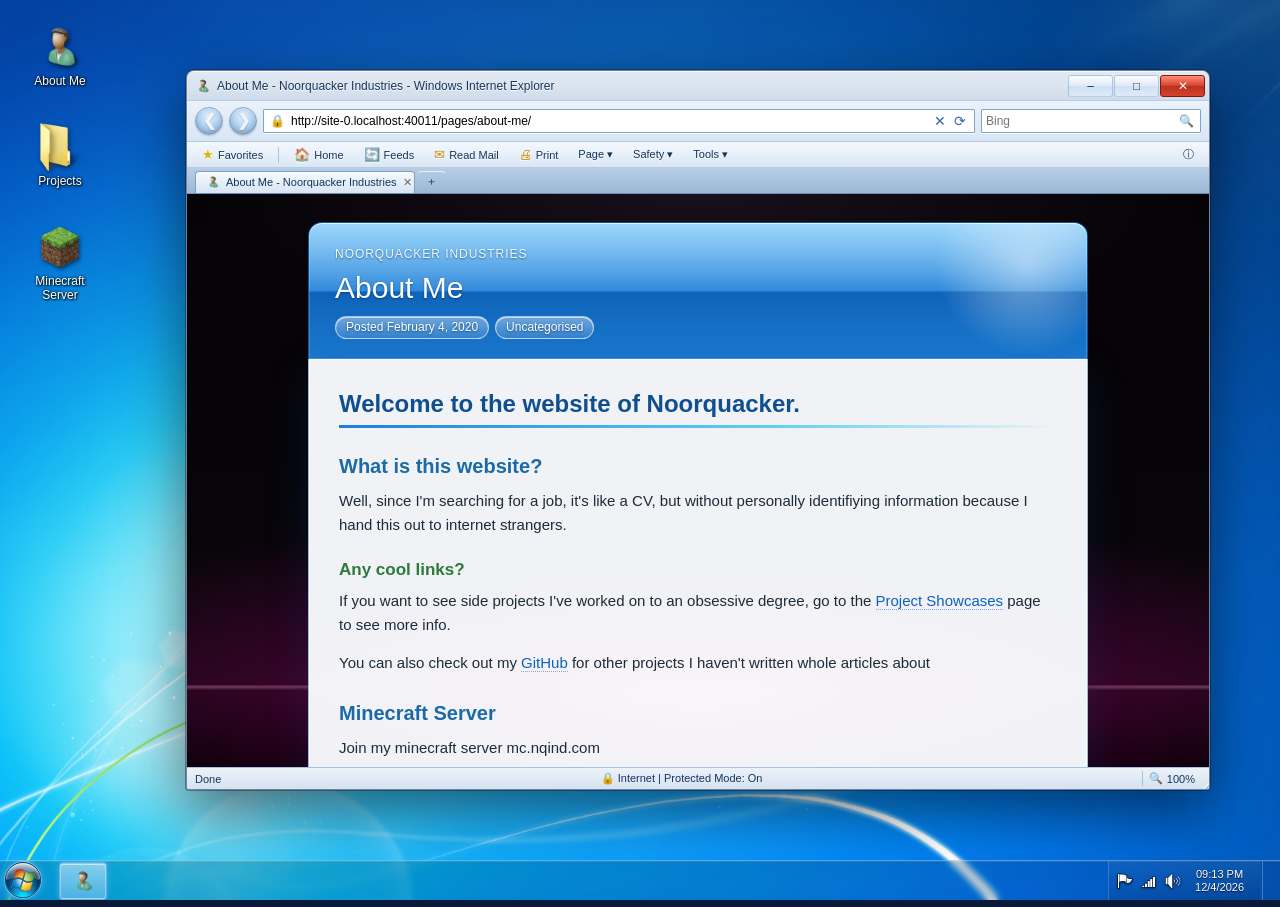
<file: index.html>
<!DOCTYPE html>
<html lang="en">
<head>
<meta charset="UTF-8">
<title>Desktop</title>
<script src="js/redirect.js"></script>
<link rel="stylesheet" href="css/reset.css">
<link rel="stylesheet" href="css/desktop.css">
</head>
<body>

<div id="desktop"></div>

<div id="taskbar">
  <div id="start" title="Start"></div>
  <div id="tasks"></div>
  <div id="tray">
    <span class="tray-ico" title="Action Center"><img src="assets/tray/notify.png" alt=""></span>
    <span class="tray-ico" title="Network"><img src="assets/tray/network.png" alt=""></span>
    <span class="tray-ico" title="Volume"><img src="assets/tray/volume.png" alt=""></span>
    <div class="clock" id="clock"></div>
  </div>
  <div id="showdesktop" title="Show desktop"></div>
</div>

<script src="js/desktop.js"></script>
</body>
</html>
</file>
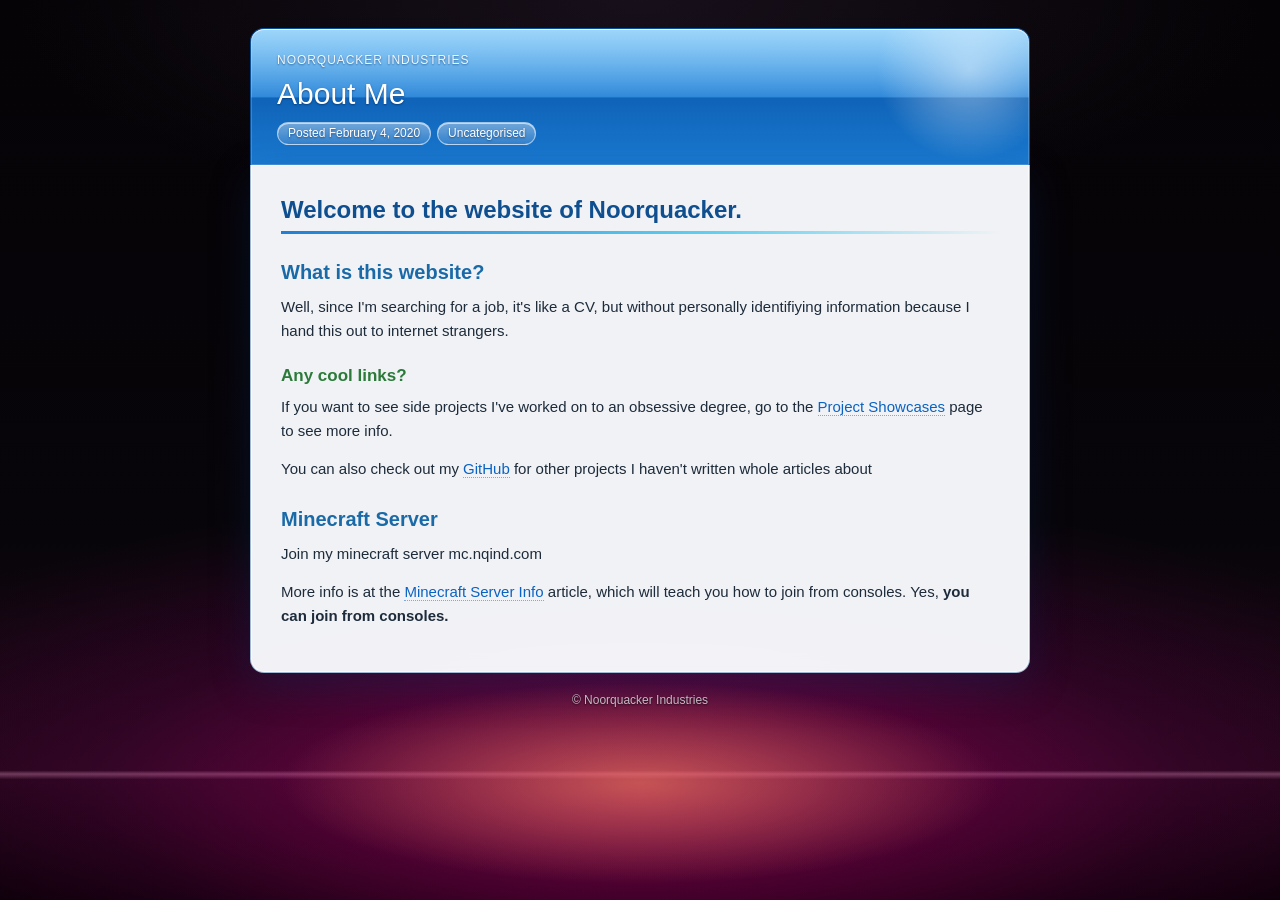
<file: pages/about-me/index.html>
<!DOCTYPE html>
<html lang="en">
<head>
<meta charset="UTF-8">
<meta name="viewport" content="width=device-width, initial-scale=1">
<title>About Me - Noorquacker Industries</title>
<link rel="stylesheet" href="../page.css">
</head>
<body>
<div class="page">
  <header class="banner">
    <p class="site">Noorquacker Industries</p>
    <h1 class="title">About Me</h1>
    <p class="meta"><span class="pill">Posted February 4, 2020</span><span class="pill">Uncategorised</span></p>
  </header>
  <main class="article">
<h1>Welcome to the website of Noorquacker.</h1>
<h2>What is this website?</h2>
<p>Well, since I'm searching for a job, it's like a CV, but without personally identifiying information because I hand this out to internet strangers.</p>
<h3>Any cool links?</h3>
<p>If you want to see side projects I've worked on to an obsessive degree, go to the <a href="../projects/">Project Showcases</a> page to see more info.</p>
<p>You can also check out my <a href="https://github.com/Noorquacker" target="_blank" rel="noopener noreferrer">GitHub</a> for other projects I haven't written whole articles about</p>
<h2>Minecraft Server</h2>
<p>Join my minecraft server mc.nqind.com</p>
<p>More info is at the <a href="../minecraft-server-info/">Minecraft Server Info</a> article, which will teach you how to join from consoles. Yes, <strong>you can join from consoles.</strong></p>
  </main>
  <footer class="footer">&copy; Noorquacker Industries</footer>
</div>
<script src="../page.js"></script>
</body>
</html>
</file>
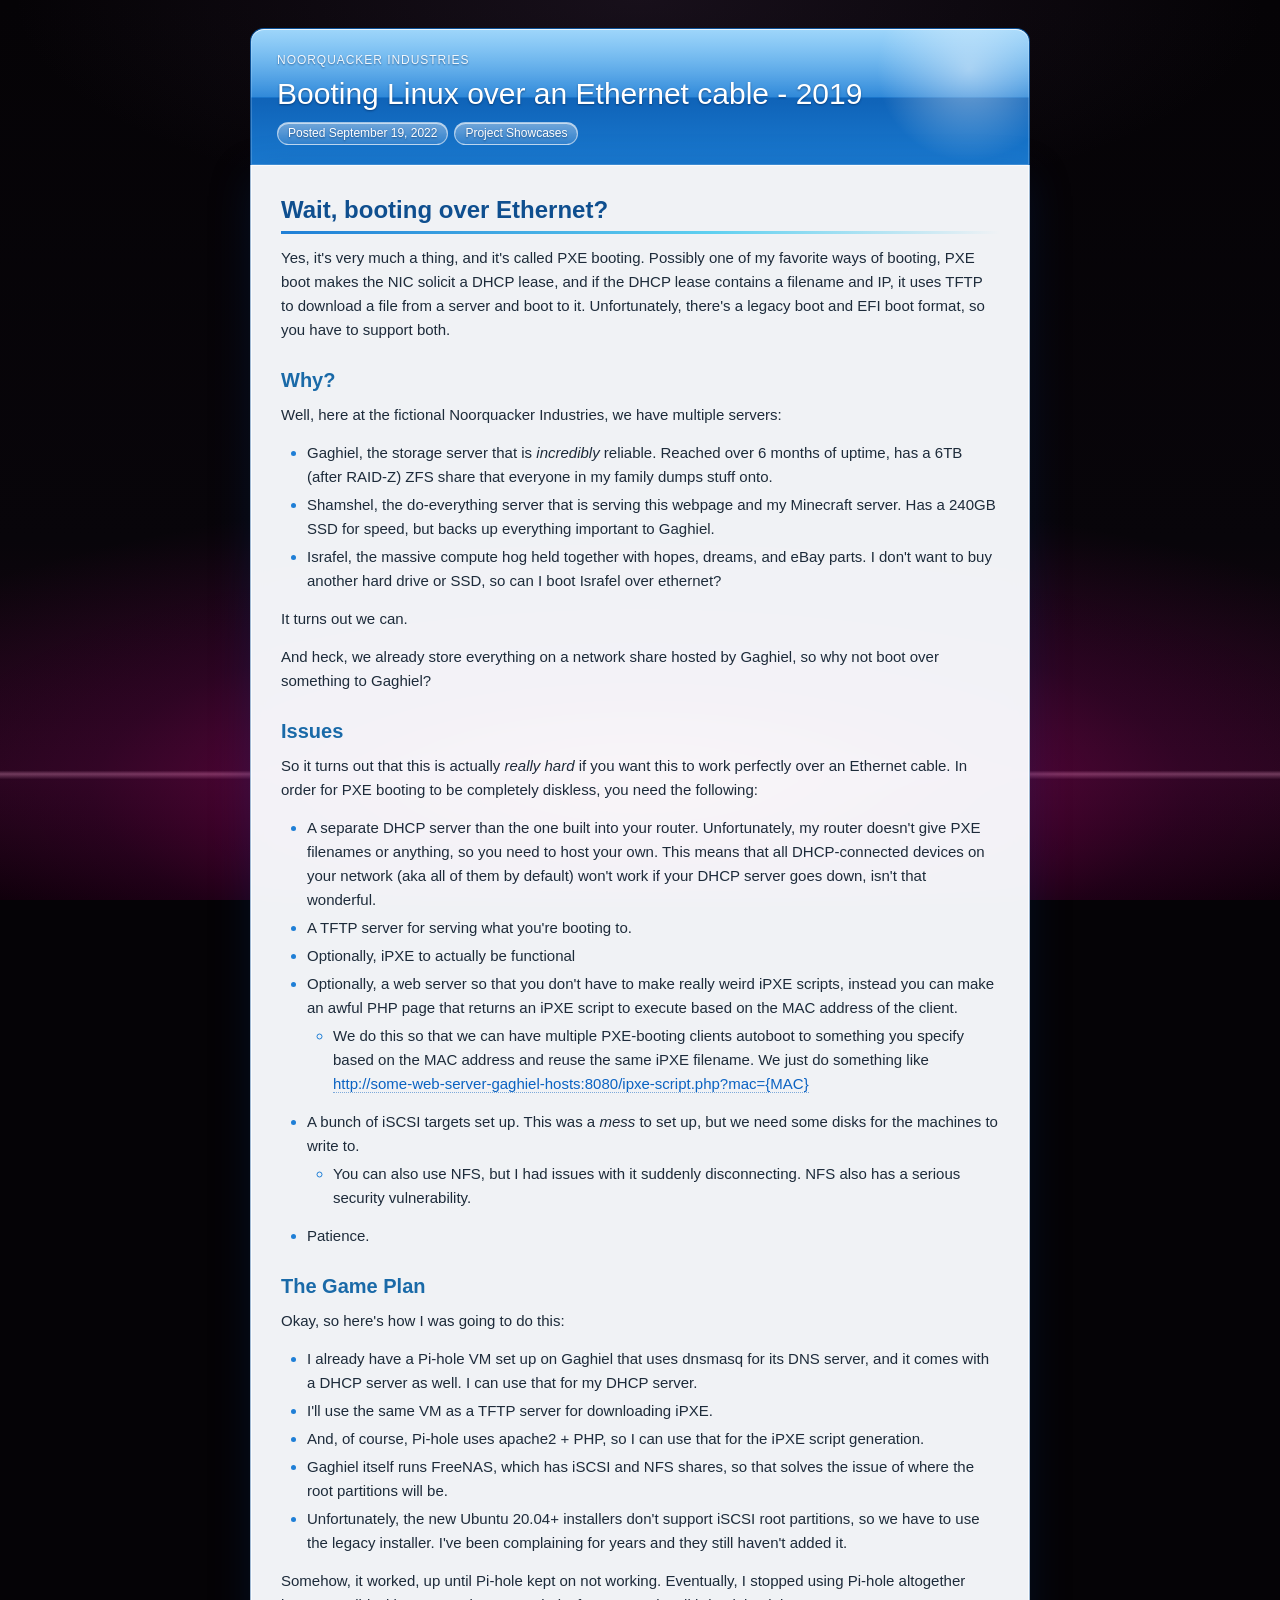
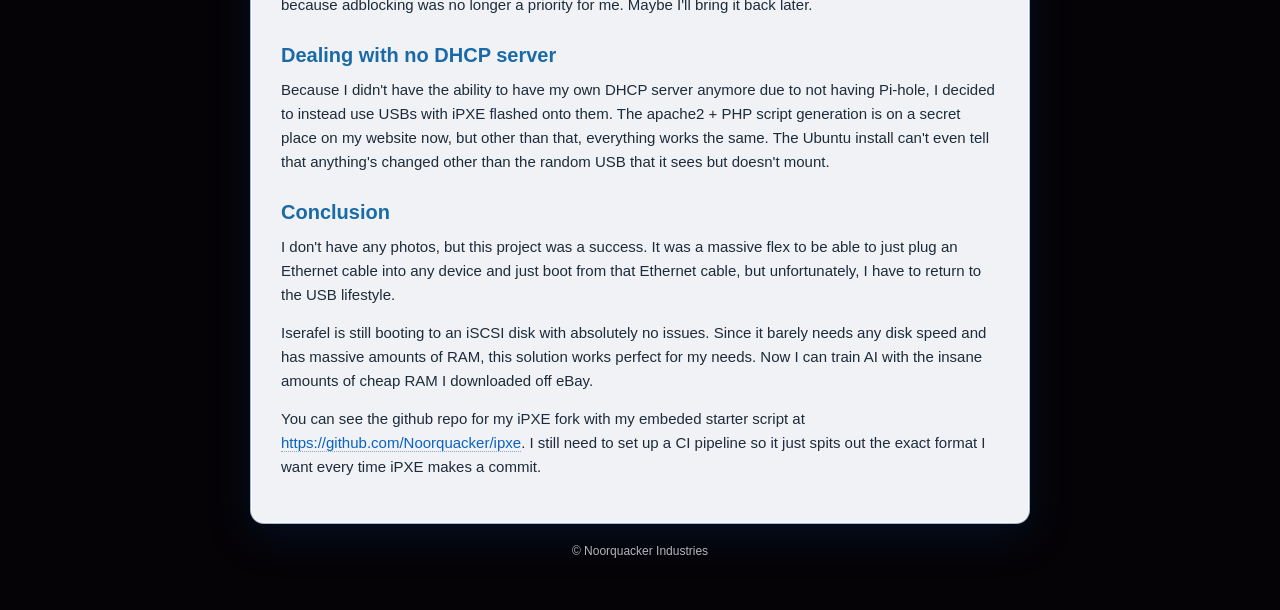
<file: pages/booting-linux-over-an-ethernet-cable/index.html>
<!DOCTYPE html>
<html lang="en">
<head>
<meta charset="UTF-8">
<meta name="viewport" content="width=device-width, initial-scale=1">
<title>Booting Linux over an Ethernet cable - 2019 - Noorquacker Industries</title>
<link rel="stylesheet" href="../page.css">
</head>
<body>
<div class="page">
  <header class="banner">
    <p class="site">Noorquacker Industries</p>
    <h1 class="title">Booting Linux over an Ethernet cable - 2019</h1>
    <p class="meta"><span class="pill">Posted September 19, 2022</span><span class="pill">Project Showcases</span></p>
  </header>
  <main class="article">
<h1>Wait, booting over Ethernet?</h1>
<p>Yes, it's very much a thing, and it's called PXE booting. Possibly one of my favorite ways of booting, PXE boot makes the NIC solicit a DHCP lease, and if the DHCP lease contains a filename and IP, it uses TFTP to download a file from a server and boot to it. Unfortunately, there's a legacy boot and EFI boot format, so you have to support both.</p>
<h2>Why?</h2>
<p>Well, here at the fictional Noorquacker Industries, we have multiple servers:</p>
<ul>
<li>Gaghiel, the storage server that is <em>incredibly</em> reliable. Reached over 6 months of uptime, has a 6TB (after RAID-Z) ZFS share that everyone in my family dumps stuff onto.</li>
<li>Shamshel, the do-everything server that is serving this webpage and my Minecraft server. Has a 240GB SSD for speed, but backs up everything important to Gaghiel.</li>
<li>Israfel, the massive compute hog held together with hopes, dreams, and eBay parts. I don't want to buy another hard drive or SSD, so can I boot Israfel over ethernet?</li>
</ul>
<p>It turns out we can.</p>
<p>And heck, we already store everything on a network share hosted by Gaghiel, so why not boot over something to Gaghiel?</p>
<h2>Issues</h2>
<p>So it turns out that this is actually <em>really hard</em> if you want this to work perfectly over an Ethernet cable. In order for PXE booting to be completely diskless, you need the following:</p>
<ul>
<li>A separate DHCP server than the one built into your router. Unfortunately, my router doesn't give PXE filenames or anything, so you need to host your own. This means that all DHCP-connected devices on your network (aka all of them by default) won't work if your DHCP server goes down, isn't that wonderful.</li>
<li>A TFTP server for serving what you're booting to.</li>
<li>Optionally, iPXE to actually be functional</li>
<li>Optionally, a web server so that you don't have to make really weird iPXE scripts, instead you can make an awful PHP page that returns an iPXE script to execute based on the MAC address of the client.
<ul>
<li>We do this so that we can have multiple PXE-booting clients autoboot to something you specify based on the MAC address and reuse the same iPXE filename. We just do something like <a href="http://some-web-server-gaghiel-hosts:8080/ipxe-script.php?mac={MAC}" target="_blank" rel="noopener noreferrer">http://some-web-server-gaghiel-hosts:8080/ipxe-script.php?mac={MAC}</a></li>
</ul>
</li>
<li>A bunch of iSCSI targets set up. This was a <em>mess</em> to set up, but we need some disks for the machines to write to.
<ul>
<li>You can also use NFS, but I had issues with it suddenly disconnecting. NFS also has a serious security vulnerability.</li>
</ul>
</li>
<li>Patience.</li>
</ul>
<h2>The Game Plan</h2>
<p>Okay, so here's how I was going to do this:</p>
<ul>
<li>I already have a Pi-hole VM set up on Gaghiel that uses dnsmasq for its DNS server, and it comes with a DHCP server as well. I can use that for my DHCP server.</li>
<li>I'll use the same VM as a TFTP server for downloading iPXE.</li>
<li>And, of course, Pi-hole uses apache2 + PHP, so I can use that for the iPXE script generation.</li>
<li>Gaghiel itself runs FreeNAS, which has iSCSI and NFS shares, so that solves the issue of where the root partitions will be.</li>
<li>Unfortunately, the new Ubuntu 20.04+ installers don't support iSCSI root partitions, so we have to use the legacy installer. I've been complaining for years and they still haven't added it.</li>
</ul>
<p>Somehow, it worked, up until Pi-hole kept on not working. Eventually, I stopped using Pi-hole altogether because adblocking was no longer a priority for me. Maybe I'll bring it back later.</p>
<h2>Dealing with no DHCP server</h2>
<p>Because I didn't have the ability to have my own DHCP server anymore due to not having Pi-hole, I decided to instead use USBs with iPXE flashed onto them. The apache2 + PHP script generation is on a secret place on my website now, but other than that, everything works the same. The Ubuntu install can't even tell that anything's changed other than the random USB that it sees but doesn't mount.</p>
<h2>Conclusion</h2>
<p>I don't have any photos, but this project was a success. It was a massive flex to be able to just plug an Ethernet cable into any device and just boot from that Ethernet cable, but unfortunately, I have to return to the USB lifestyle.</p>
<p>Iserafel is still booting to an iSCSI disk with absolutely no issues. Since it barely needs any disk speed and has massive amounts of RAM, this solution works perfect for my needs. Now I can train AI with the insane amounts of cheap RAM I downloaded off eBay.</p>
<p>You can see the github repo for my iPXE fork with my embeded starter script at <a href="https://github.com/Noorquacker/ipxe" target="_blank" rel="noopener noreferrer">https://github.com/Noorquacker/ipxe</a>. I still need to set up a CI pipeline so it just spits out the exact format I want every time iPXE makes a commit.</p>
  </main>
  <footer class="footer">&copy; Noorquacker Industries</footer>
</div>
<script src="../page.js"></script>
</body>
</html>
</file>
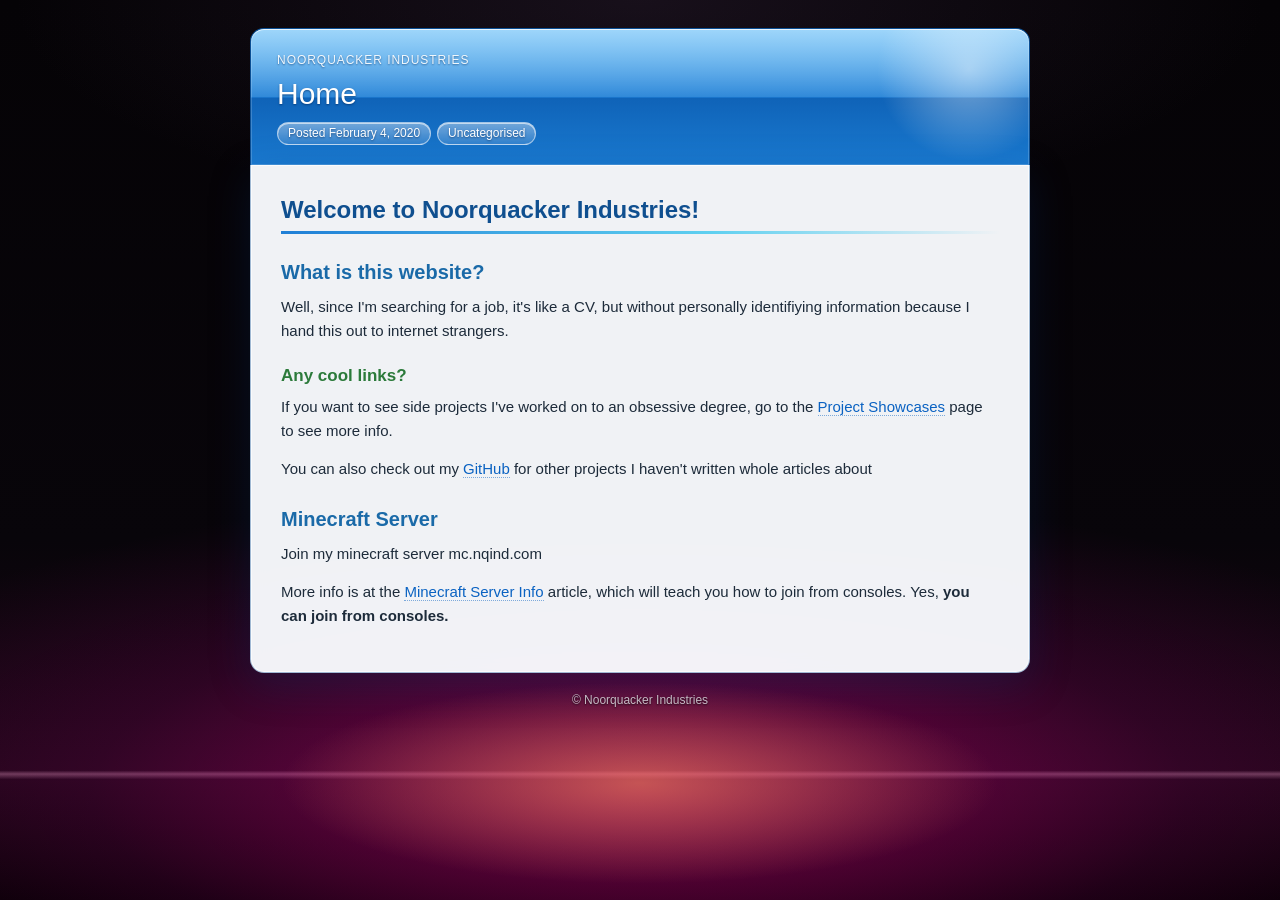
<file: pages/creating-your-site/index.html>
<!DOCTYPE html>
<html lang="en">
<head>
<meta charset="UTF-8">
<meta name="viewport" content="width=device-width, initial-scale=1">
<title>Home - Noorquacker Industries</title>
<link rel="stylesheet" href="../page.css">
</head>
<body>
<div class="page">
  <header class="banner">
    <p class="site">Noorquacker Industries</p>
    <h1 class="title">Home</h1>
    <p class="meta"><span class="pill">Posted February 4, 2020</span><span class="pill">Uncategorised</span></p>
  </header>
  <main class="article">
<h1>Welcome to Noorquacker Industries!</h1>
<h2>What is this website?</h2>
<p>Well, since I'm searching for a job, it's like a CV, but without personally identifiying information because I hand this out to internet strangers.</p>
<h3>Any cool links?</h3>
<p>If you want to see side projects I've worked on to an obsessive degree, go to the <a href="index.php/project-showcases">Project Showcases</a> page to see more info.</p>
<p>You can also check out my <a href="https://github.com/Noorquacker">GitHub</a> for other projects I haven't written whole articles about</p>
<h2>Minecraft Server</h2>
<p>Join my minecraft server mc.nqind.com</p>
<p>More info is at the <a href="index.php?option=com_content&view=article&id=7&catid=2">Minecraft Server Info</a> article, which will teach you how to join from consoles. Yes, <strong>you can join from consoles.</strong></p>
  </main>
  <footer class="footer">&copy; Noorquacker Industries</footer>
</div>
<script src="../page.js"></script>
</body>
</html>
</file>
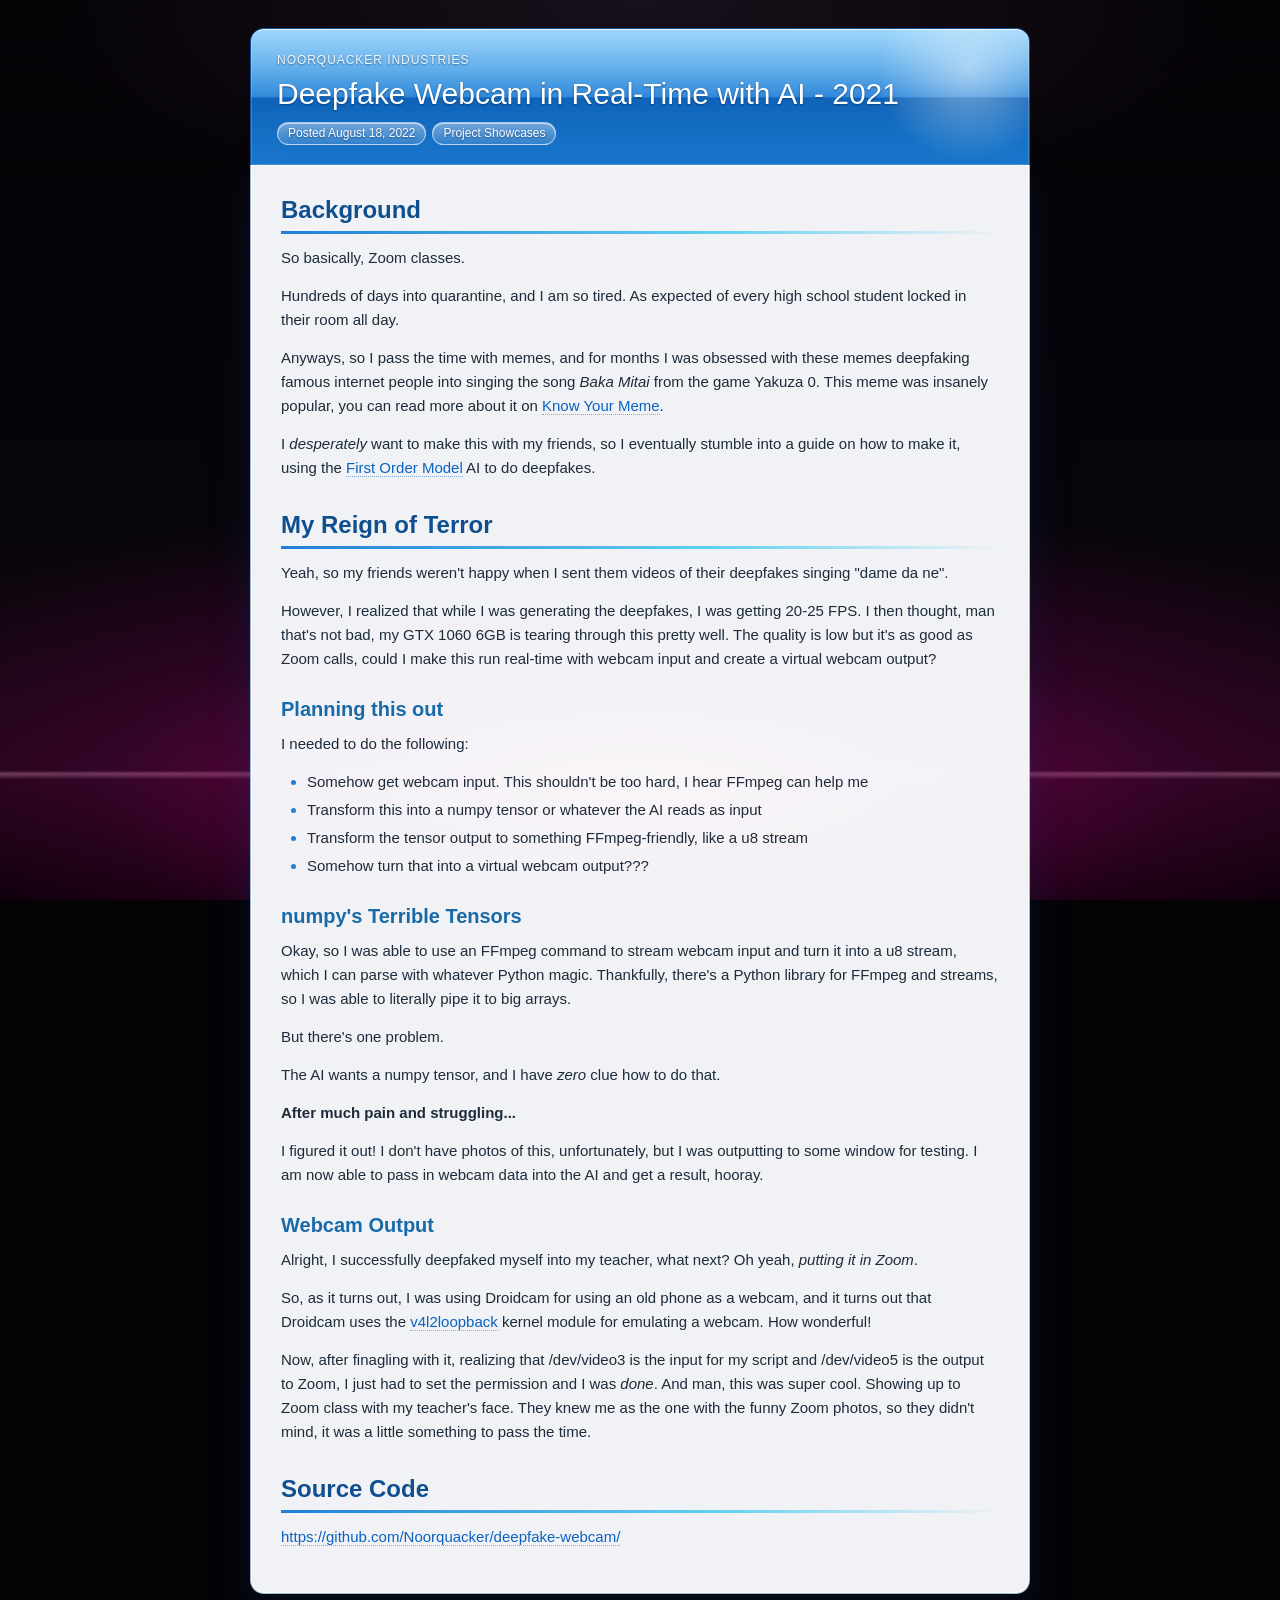
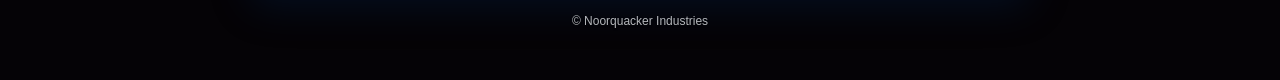
<file: pages/deepfake-webcam-in-real-time-with-ai/index.html>
<!DOCTYPE html>
<html lang="en">
<head>
<meta charset="UTF-8">
<meta name="viewport" content="width=device-width, initial-scale=1">
<title>Deepfake Webcam in Real-Time with AI - 2021 - Noorquacker Industries</title>
<link rel="stylesheet" href="../page.css">
</head>
<body>
<div class="page">
  <header class="banner">
    <p class="site">Noorquacker Industries</p>
    <h1 class="title">Deepfake Webcam in Real-Time with AI - 2021</h1>
    <p class="meta"><span class="pill">Posted August 18, 2022</span><span class="pill">Project Showcases</span></p>
  </header>
  <main class="article">
<h1>Background</h1>
<p>So basically, Zoom classes.</p>
<p>Hundreds of days into quarantine, and I am so tired. As expected of every high school student locked in their room all day.</p>
<p>Anyways, so I pass the time with memes, and for months I was obsessed with these memes deepfaking famous internet people into singing the song <em>Baka Mitai</em> from the game Yakuza 0. This meme was insanely popular, you can read more about it on <a href="https://knowyourmeme.com/memes/dame-da-ne-baka-mitai" target="_blank" rel="noopener noreferrer">Know Your Meme</a>.</p>
<p>I <em>desperately</em> want to make this with my friends, so I eventually stumble into a guide on how to make it, using the <a href="https://github.com/AliaksandrSiarohin/first-order-model" target="_blank" rel="noopener noreferrer">First Order Model</a> AI to do deepfakes.</p>
<h1>My Reign of Terror</h1>
<p>Yeah, so my friends weren't happy when I sent them videos of their deepfakes singing "dame da ne".</p>
<p>However, I realized that while I was generating the deepfakes, I was getting 20-25 FPS. I then thought, man that's not bad, my GTX 1060 6GB is tearing through this pretty well. The quality is low but it's as good as Zoom calls, could I make this run real-time with webcam input and create a virtual webcam output?</p>
<h2>Planning this out</h2>
<p>I needed to do the following:</p>
<ul>
<li>Somehow get webcam input. This shouldn't be too hard, I hear FFmpeg can help me</li>
<li>Transform this into a numpy tensor or whatever the AI reads as input</li>
<li>Transform the tensor output to something FFmpeg-friendly, like a u8 stream</li>
<li>Somehow turn that into a virtual webcam output???</li>
</ul>
<h2>numpy's Terrible Tensors</h2>
<p>Okay, so I was able to use an FFmpeg command to stream webcam input and turn it into a u8 stream, which I can parse with whatever Python magic. Thankfully, there's a Python library for FFmpeg and streams, so I was able to literally pipe it to big arrays.</p>
<p>But there's one problem.</p>
<p>The AI wants a numpy tensor, and I have <em>zero</em> clue how to do that.</p>
<p><strong>After much pain and struggling...</strong></p>
<p>I figured it out! I don't have photos of this, unfortunately, but I was outputting to some window for testing. I am now able to pass in webcam data into the AI and get a result, hooray.</p>
<h2>Webcam Output</h2>
<p>Alright, I successfully deepfaked myself into my teacher, what next? Oh yeah, <em>putting it in Zoom</em>.</p>
<p>So, as it turns out, I was using Droidcam for using an old phone as a webcam, and it turns out that Droidcam uses the <a href="https://github.com/umlaeute/v4l2loopback" target="_blank" rel="noopener noreferrer">v4l2loopback</a> kernel module for emulating a webcam. How wonderful!</p>
<p>Now, after finagling with it, realizing that /dev/video3 is the input for my script and /dev/video5 is the output to Zoom, I just had to set the permission and I was <em>done</em>. And man, this was super cool. Showing up to Zoom class with my teacher's face. They knew me as the one with the funny Zoom photos, so they didn't mind, it was a little something to pass the time.</p>
<h1>Source Code</h1>
<p><a href="https://github.com/Noorquacker/deepfake-webcam/" target="_blank" rel="noopener noreferrer">https://github.com/Noorquacker/deepfake-webcam/</a></p>
  </main>
  <footer class="footer">&copy; Noorquacker Industries</footer>
</div>
<script src="../page.js"></script>
</body>
</html>
</file>
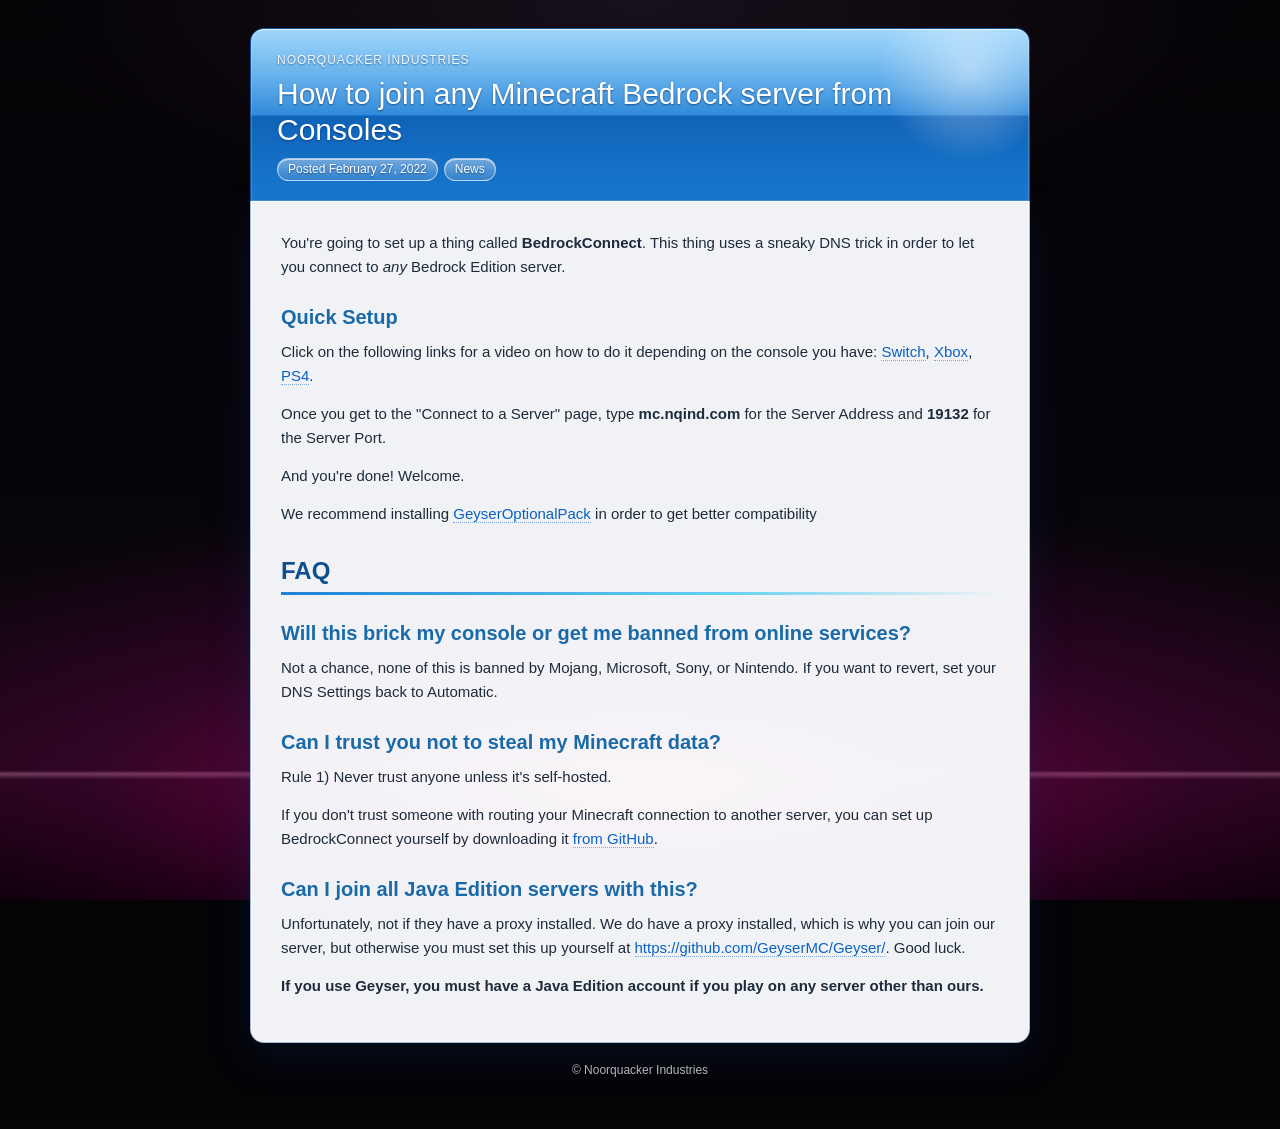
<file: pages/how-to-join-any-minecraft-bedrock-server-from-consoles/index.html>
<!DOCTYPE html>
<html lang="en">
<head>
<meta charset="UTF-8">
<meta name="viewport" content="width=device-width, initial-scale=1">
<title>How to join any Minecraft Bedrock server from Consoles - Noorquacker Industries</title>
<link rel="stylesheet" href="../page.css">
</head>
<body>
<div class="page">
  <header class="banner">
    <p class="site">Noorquacker Industries</p>
    <h1 class="title">How to join any Minecraft Bedrock server from Consoles</h1>
    <p class="meta"><span class="pill">Posted February 27, 2022</span><span class="pill">News</span></p>
  </header>
  <main class="article">
<p>You're going to set up a thing called <strong>BedrockConnect</strong>. This thing uses a sneaky DNS trick in order to let you connect to <em>any</em> Bedrock Edition server.</p>
<h2>Quick Setup</h2>
<p>Click on the following links for a video on how to do it depending on the console you have: <a href="https://www.youtube.com/watch?v=zalT_oR1nPM" target="_blank" rel="noopener noreferrer">Switch</a>, <a href="https://www.youtube.com/watch?v=g8mHvasVHMs" target="_blank" rel="noopener noreferrer">Xbox</a>, <a href="https://www.youtube.com/watch?v=ND_VFaAXC8M" target="_blank" rel="noopener noreferrer">PS4</a>.</p>
<p>Once you get to the "Connect to a Server" page, type <strong>mc.nqind.com</strong> for the Server Address and <strong>19132</strong> for the Server Port.</p>
<p>And you're done! Welcome.</p>
<p>We recommend installing <a href="https://wiki.geysermc.org/other/geyseroptionalpack/" target="_blank" rel="noopener noreferrer">GeyserOptionalPack</a> in order to get better compatibility</p>
<h1>FAQ</h1>
<h2>Will this brick my console or get me banned from online services?</h2>
<p>Not a chance, none of this is banned by Mojang, Microsoft, Sony, or Nintendo. If you want to revert, set your DNS Settings back to Automatic.</p>
<h2>Can I trust you not to steal my Minecraft data?</h2>
<p>Rule 1) Never trust anyone unless it's self-hosted.</p>
<p>If you don't trust someone with routing your Minecraft connection to another server, you can set up BedrockConnect yourself by downloading it <a href="https://github.com/Pugmatt/BedrockConnect" target="_blank" rel="noopener noreferrer">from GitHub</a>.</p>
<h2>Can I join all Java Edition servers with this?</h2>
<p>Unfortunately, not if they have a proxy installed. We do have a proxy installed, which is why you can join our server, but otherwise you must set this up yourself at <a href="https://github.com/GeyserMC/Geyser/" target="_blank" rel="noopener noreferrer">https://github.com/GeyserMC/Geyser/</a>. Good luck.</p>
<p><strong>If you use Geyser, you must have a Java Edition account if you play on any server other than ours.</strong></p>
  </main>
  <footer class="footer">&copy; Noorquacker Industries</footer>
</div>
<script src="../page.js"></script>
</body>
</html>
</file>
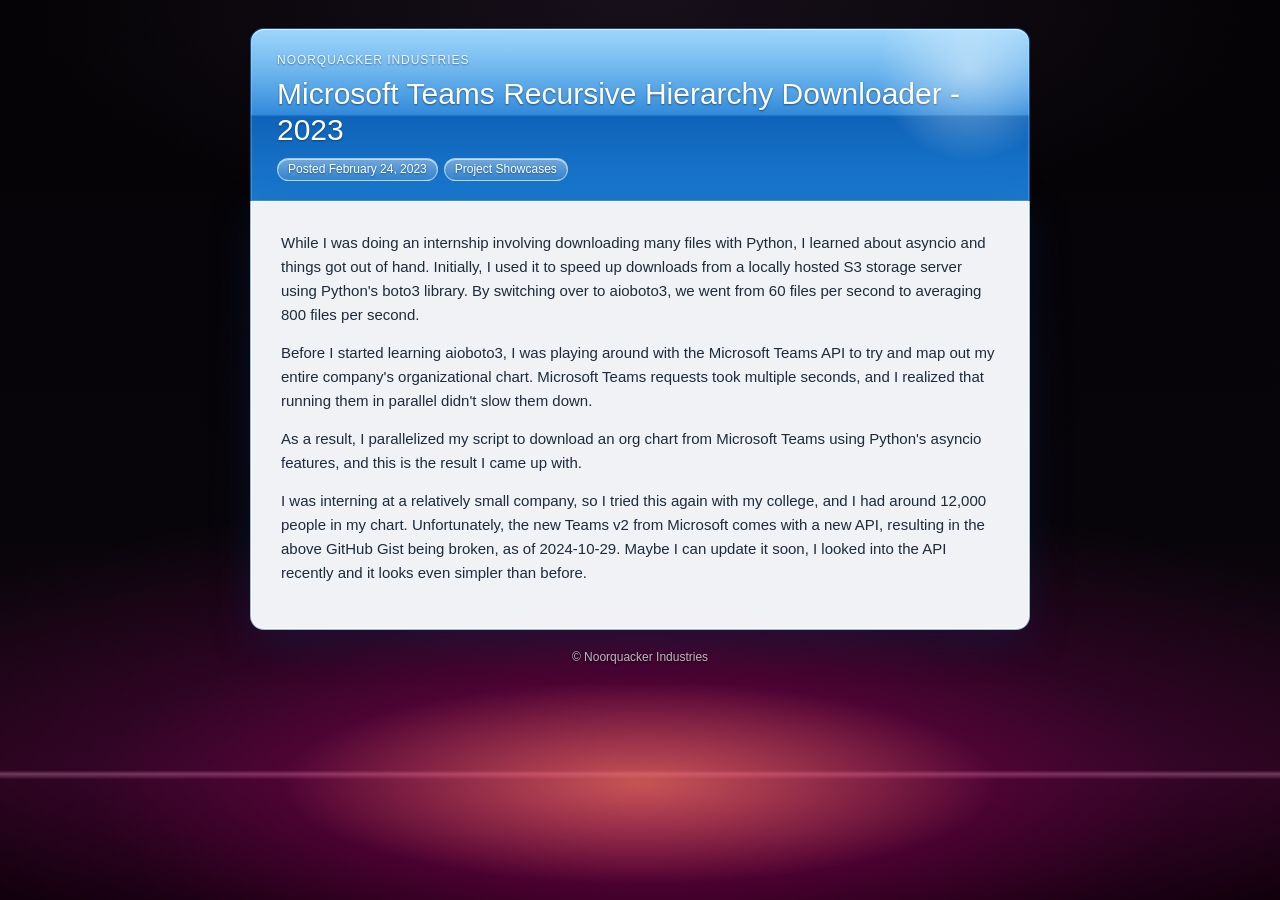
<file: pages/microsoft-teams-recursive-hierarchy-downloader/index.html>
<!DOCTYPE html>
<html lang="en">
<head>
<meta charset="UTF-8">
<meta name="viewport" content="width=device-width, initial-scale=1">
<title>Microsoft Teams Recursive Hierarchy Downloader - 2023 - Noorquacker Industries</title>
<link rel="stylesheet" href="../page.css">
</head>
<body>
<div class="page">
  <header class="banner">
    <p class="site">Noorquacker Industries</p>
    <h1 class="title">Microsoft Teams Recursive Hierarchy Downloader - 2023</h1>
    <p class="meta"><span class="pill">Posted February 24, 2023</span><span class="pill">Project Showcases</span></p>
  </header>
  <main class="article">
<p>While I was doing an internship involving downloading many files with Python, I learned about asyncio and things got out of hand. Initially, I used it to speed up downloads from a locally hosted S3 storage server using Python's boto3 library. By switching over to aioboto3, we went from 60 files per second to averaging 800 files per second.</p>
<p>Before I started learning aioboto3, I was playing around with the Microsoft Teams API to try and map out my entire company's organizational chart. Microsoft Teams requests took multiple seconds, and I realized that running them in parallel didn't slow them down.</p>
<p>As a result, I parallelized my script to download an org chart from Microsoft Teams using Python's asyncio features, and this is the result I came up with.</p>
<script src="https://gist.github.com/Noorquacker/f57a9d0c31444ae1633d145841cab17a.js"></script>
<p>I was interning at a relatively small company, so I tried this again with my college, and I had around 12,000 people in my chart. Unfortunately, the new Teams v2 from Microsoft comes with a new API, resulting in the above GitHub Gist being broken, as of 2024-10-29. Maybe I can update it soon, I looked into the API recently and it looks even simpler than before.</p>
  </main>
  <footer class="footer">&copy; Noorquacker Industries</footer>
</div>
<script src="../page.js"></script>
</body>
</html>
</file>
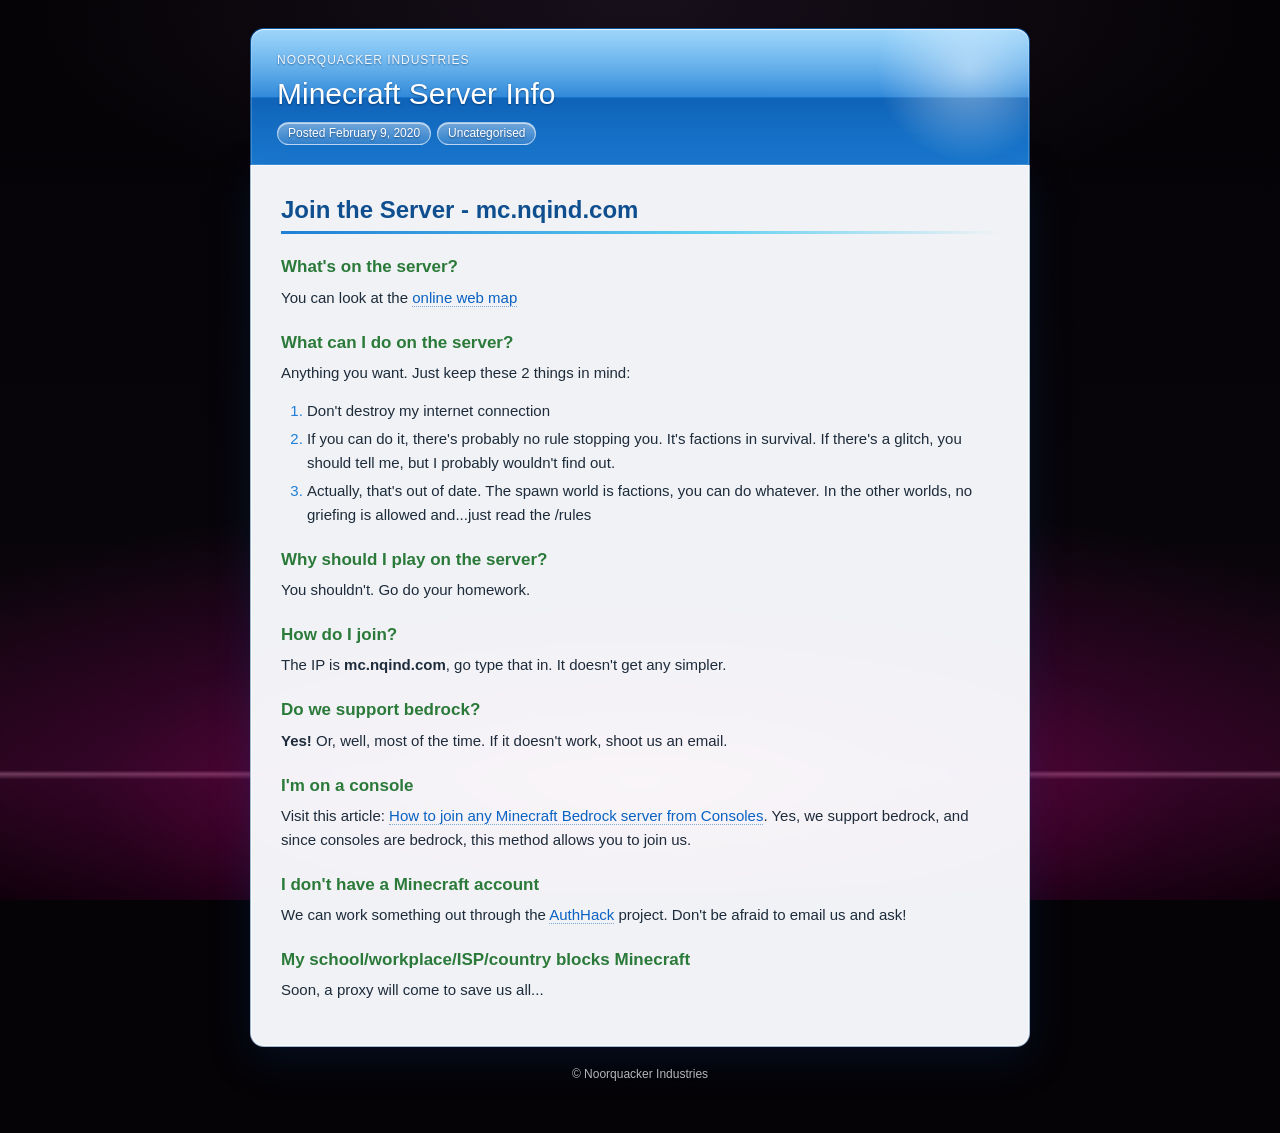
<file: pages/minecraft-server-info/index.html>
<!DOCTYPE html>
<html lang="en">
<head>
<meta charset="UTF-8">
<meta name="viewport" content="width=device-width, initial-scale=1">
<title>Minecraft Server Info - Noorquacker Industries</title>
<link rel="stylesheet" href="../page.css">
</head>
<body>
<div class="page">
  <header class="banner">
    <p class="site">Noorquacker Industries</p>
    <h1 class="title">Minecraft Server Info</h1>
    <p class="meta"><span class="pill">Posted February 9, 2020</span><span class="pill">Uncategorised</span></p>
  </header>
  <main class="article">
<h1>Join the Server - mc.nqind.com</h1>
<h3>What's on the server?</h3>
<p>You can look at the <a href="https://mc.nqind.com/map" target="_blank" rel="noopener noreferrer">online web map</a></p>
<h3>What can I do on the server?</h3>
<p>Anything you want. Just keep these 2 things in mind:</p>
<ol>
<li>Don't destroy my internet connection</li>
<li>If you can do it, there's probably no rule stopping you. It's factions in survival. If there's a glitch, you should tell me, but I probably wouldn't find out.</li>
<li>Actually, that's out of date. The spawn world is factions, you can do whatever. In the other worlds, no griefing is allowed and...just read the /rules</li>
</ol>
<h3>Why should I play on the server?</h3>
<p>You shouldn't. Go do your homework.</p>
<h3>How do I join?</h3>
<p>The IP is <strong>mc.nqind.com</strong>, go type that in. It doesn't get any simpler.</p>
<h3>
  Do we support bedrock?
</h3>
<p>
  <strong>Yes!</strong> Or, well, most of the time. If it doesn't work, shoot us an email.
</p>
<h3>I'm on a console</h3>
<p>
  Visit this article: <a href="../how-to-join-any-minecraft-bedrock-server-from-consoles/">How to join any Minecraft Bedrock server from Consoles</a>. Yes, we support bedrock, and since consoles are bedrock, this method allows you to join us.
</p>
<h3>I don't have a Minecraft account</h3>
<p>
  We can work something out through the <a href="https://github.com/Noorquacker/AuthHack" target="_blank">AuthHack</a> project. Don't be afraid to email us and ask!
</p>
<h3>My school/workplace/ISP/country blocks Minecraft</h3>
<p>Soon, a proxy will come to save us all...</p>
  </main>
  <footer class="footer">&copy; Noorquacker Industries</footer>
</div>
<script src="../page.js"></script>
</body>
</html>
</file>
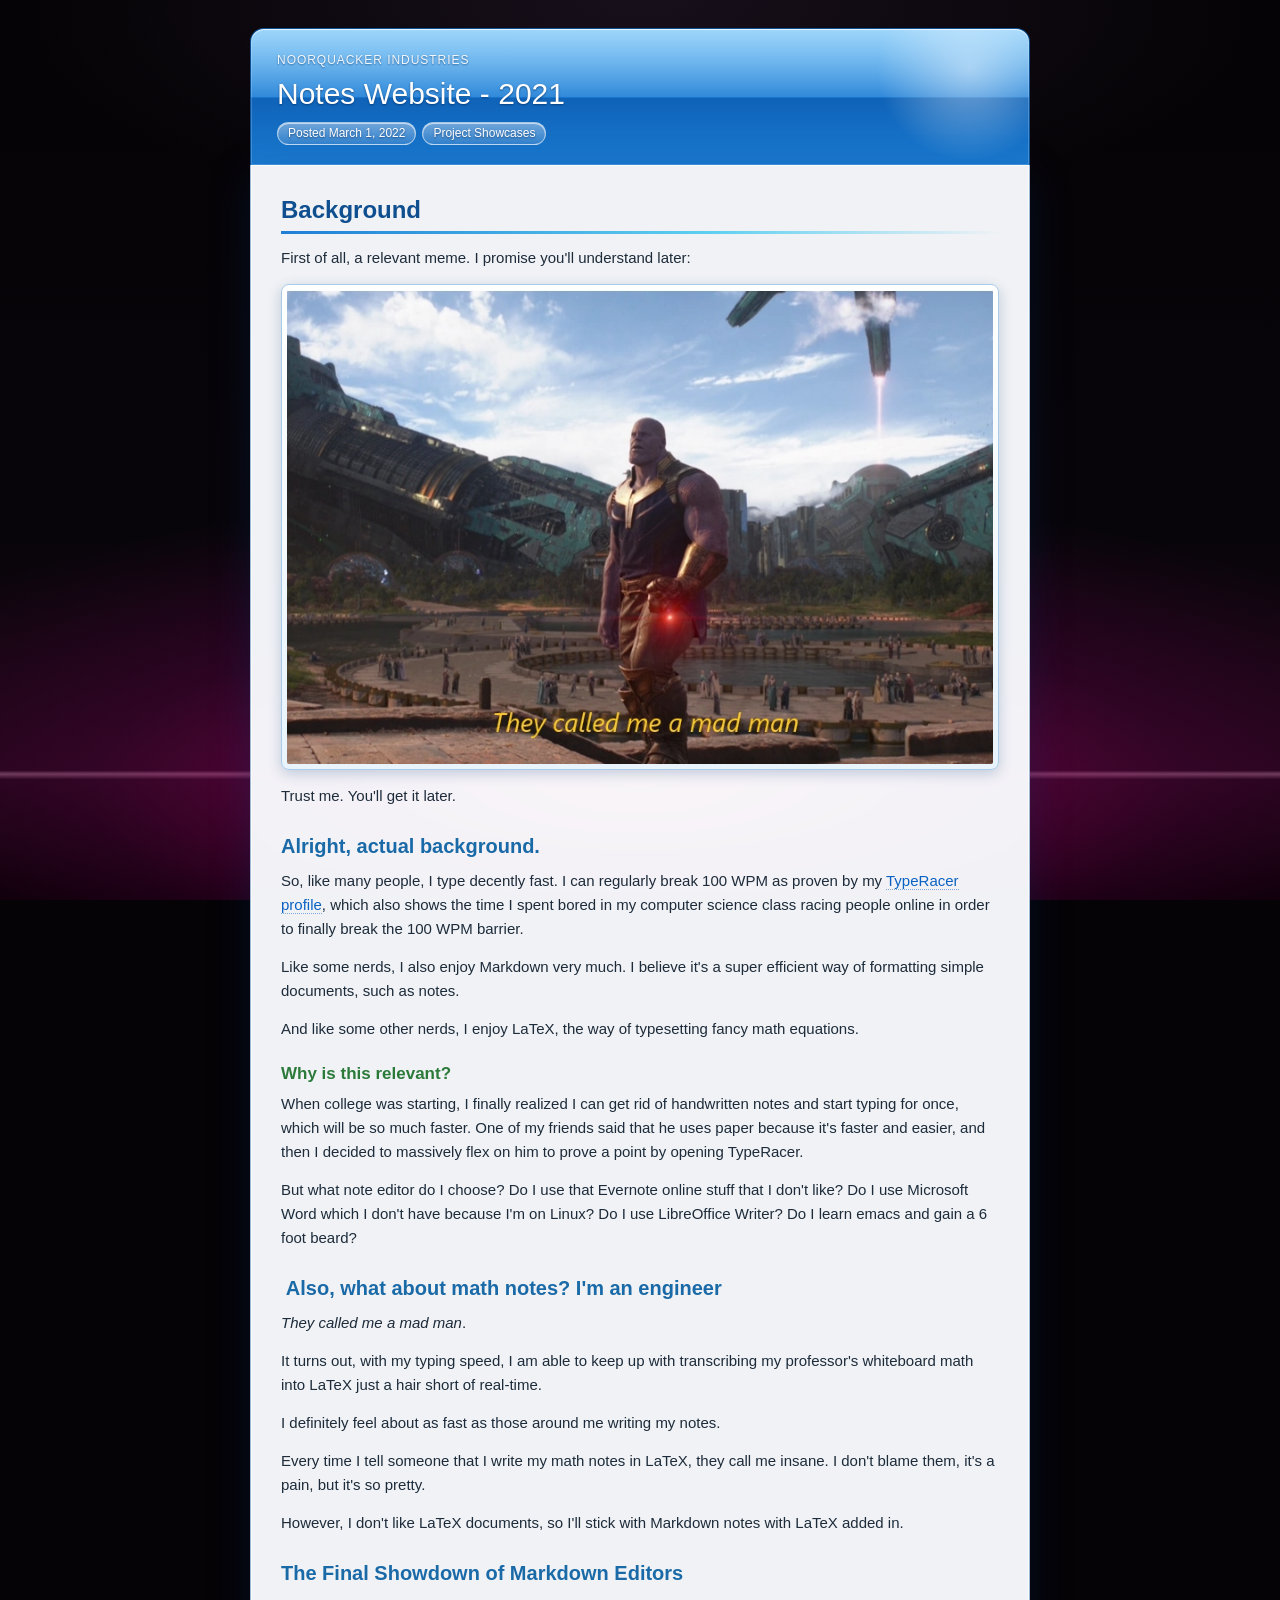
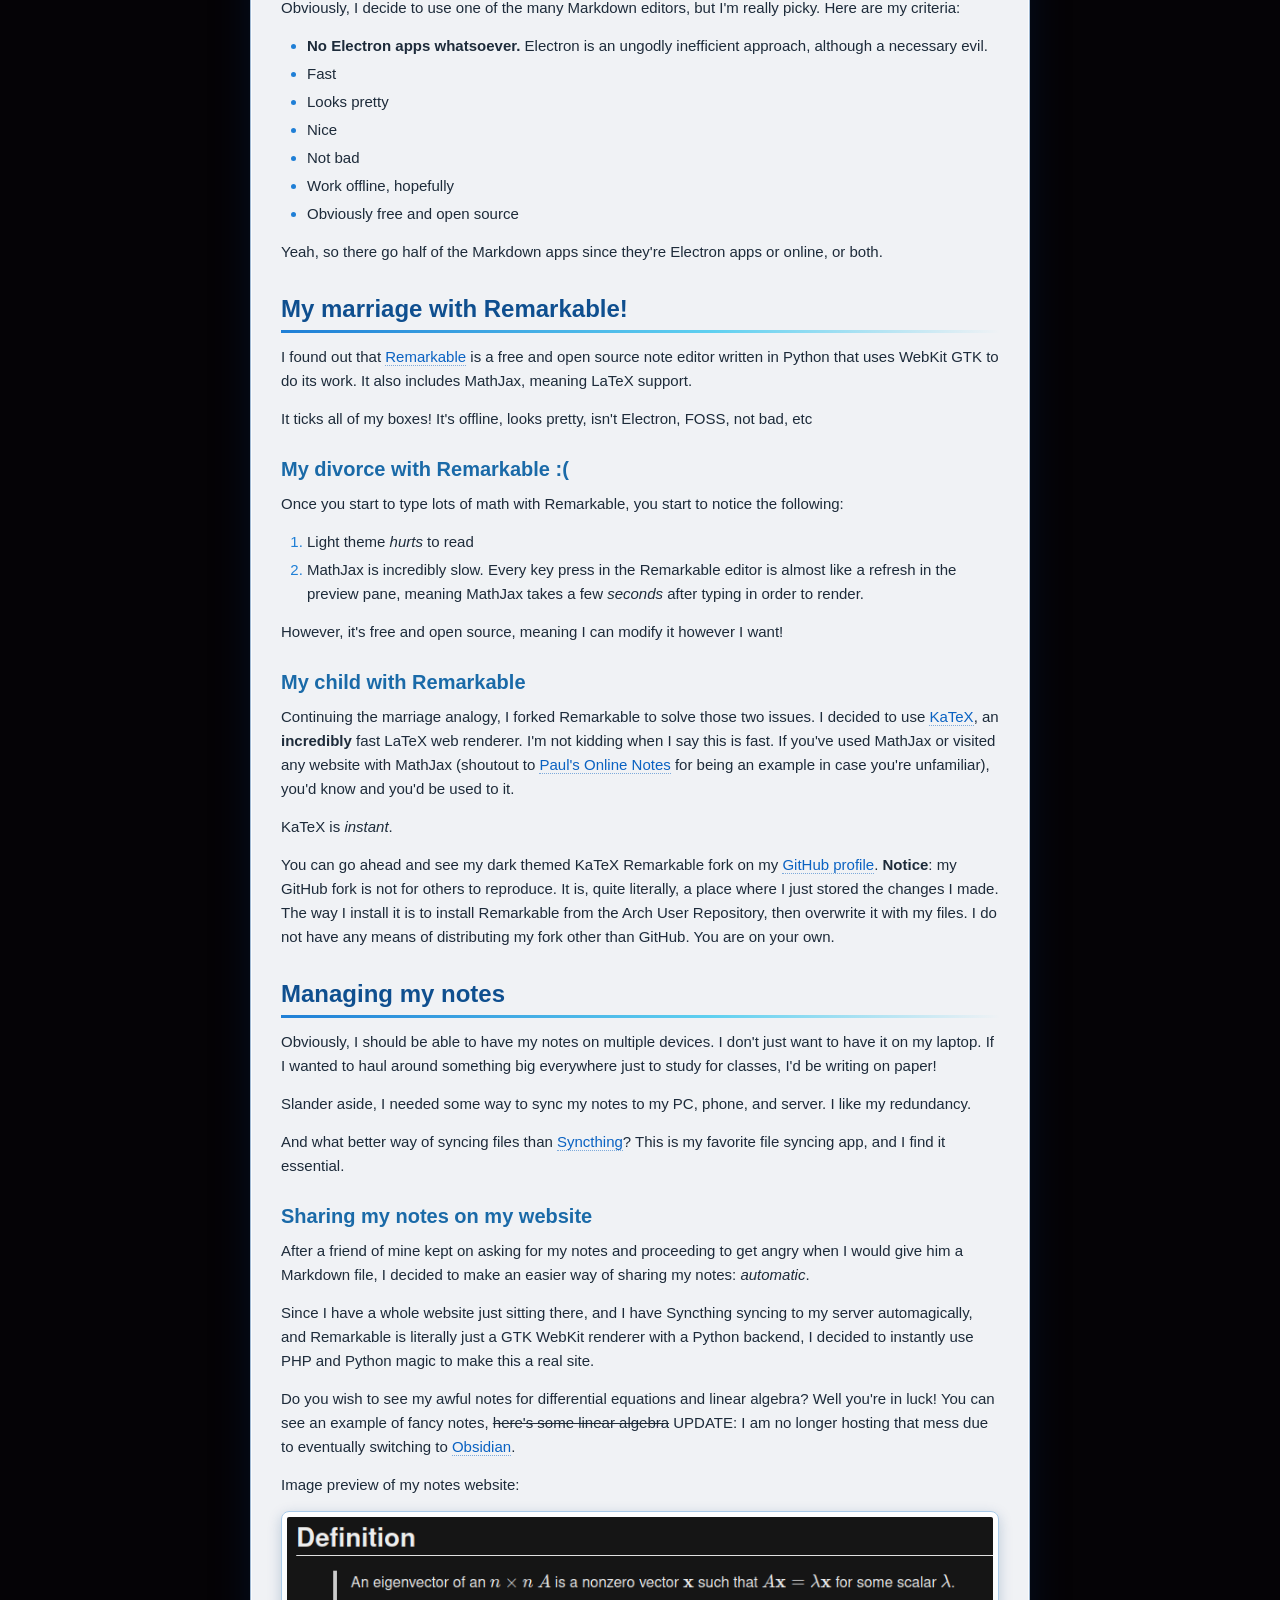
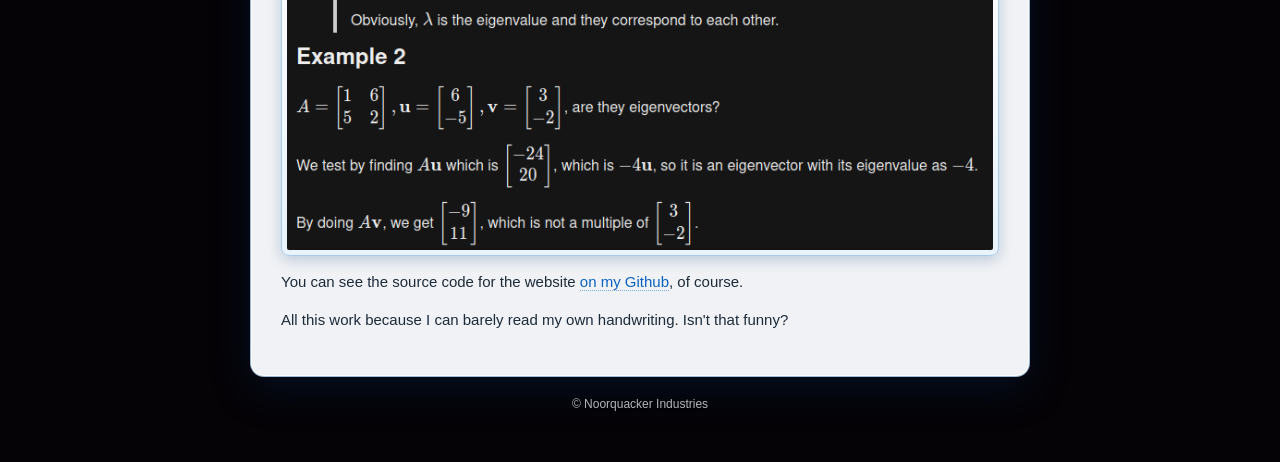
<file: pages/notes-website/index.html>
<!DOCTYPE html>
<html lang="en">
<head>
<meta charset="UTF-8">
<meta name="viewport" content="width=device-width, initial-scale=1">
<title>Notes Website - 2021 - Noorquacker Industries</title>
<link rel="stylesheet" href="../page.css">
</head>
<body>
<div class="page">
  <header class="banner">
    <p class="site">Noorquacker Industries</p>
    <h1 class="title">Notes Website - 2021</h1>
    <p class="meta"><span class="pill">Posted March 1, 2022</span><span class="pill">Project Showcases</span></p>
  </header>
  <main class="article">
<h1>Background</h1>
<p>First of all, a relevant meme. I promise you'll understand later:</p>
<p><img src="images/madman.jpg" alt="" /></p>
<p>Trust me. You'll get it later.</p>
<h2>Alright, actual background.</h2>
<p>So, like many people, I type decently fast. I can regularly break 100 WPM as proven by my <a href="https://data.typeracer.com/pit/profile?user=noorquacker" target="_blank" rel="noopener noreferrer">TypeRacer profile</a>, which also shows the time I spent bored in my computer science class racing people online in order to finally break the 100 WPM barrier.</p>
<p>Like some nerds, I also enjoy Markdown very much. I believe it's a super efficient way of formatting simple documents, such as notes.</p>
<p>And like some other nerds, I enjoy LaTeX, the way of typesetting fancy math equations.</p>
<h3>Why is this relevant?</h3>
<p>When college was starting, I finally realized I can get rid of handwritten notes and start typing for once, which will be so much faster. One of my friends said that he uses paper because it's faster and easier, and then I decided to massively flex on him to prove a point by opening TypeRacer.</p>
<p>But what note editor do I choose? Do I use that Evernote online stuff that I don't like? Do I use Microsoft Word which I don't have because I'm on Linux? Do I use LibreOffice Writer? Do I learn emacs and gain a 6 foot beard?</p>
<h2> Also, what about math notes? I'm an engineer</h2>
<p><em>They called me a mad man</em>.</p>
<p>It turns out, with my typing speed, I am able to keep up with transcribing my professor's whiteboard math into LaTeX just a hair short of real-time.</p>
<p>I definitely feel about as fast as those around me writing my notes.</p>
<p>Every time I tell someone that I write my math notes in LaTeX, they call me insane. I don't blame them, it's a pain, but it's so pretty.</p>
<p>However, I don't like LaTeX documents, so I'll stick with Markdown notes with LaTeX added in.</p>
<h2>The Final Showdown of Markdown Editors</h2>
<p>Obviously, I decide to use one of the many Markdown editors, but I'm really picky. Here are my criteria:</p>
<ul>
<li><strong>No Electron apps whatsoever.</strong> Electron is an ungodly inefficient approach, although a necessary evil.</li>
<li>Fast</li>
<li>Looks pretty</li>
<li>Nice</li>
<li>Not bad</li>
<li>Work offline, hopefully</li>
<li>Obviously free and open source</li>
</ul>
<p>Yeah, so there go half of the Markdown apps since they're Electron apps or online, or both.</p>
<h1>My marriage with Remarkable!</h1>
<p>I found out that <a href="https://remarkableapp.github.io/linux.html" target="_blank" rel="noopener noreferrer">Remarkable</a> is a free and open source note editor written in Python that uses WebKit GTK to do its work. It also includes MathJax, meaning LaTeX support.</p>
<p>It ticks all of my boxes! It's offline, looks pretty, isn't Electron, FOSS, not bad, etc</p>
<h2>My divorce with Remarkable :(</h2>
<p>Once you start to type lots of math with Remarkable, you start to notice the following:</p>
<ol>
<li>Light theme <em>hurts</em> to read</li>
<li>MathJax is incredibly slow. Every key press in the Remarkable editor is almost like a refresh in the preview pane, meaning MathJax takes a few <em>seconds</em> after typing in order to render.</li>
</ol>
<p>However, it's free and open source, meaning I can modify it however I want!</p>
<h2>My child with Remarkable</h2>
<p>Continuing the marriage analogy, I forked Remarkable to solve those two issues. I decided to use <a href="https://katex.org/" target="_blank" rel="noopener noreferrer">KaTeX</a>, an <strong>incredibly</strong> fast LaTeX web renderer. I'm not kidding when I say this is fast. If you've used MathJax or visited any website with MathJax (shoutout to <a href="https://tutorial.math.lamar.edu/Classes/DE/IVPWithLaplace.aspx" target="_blank" rel="noopener noreferrer">Paul's Online Notes</a> for being an example in case you're unfamiliar), you'd know and you'd be used to it.</p>
<p>KaTeX is <em>instant</em>.</p>
<p>You can go ahead and see my dark themed KaTeX Remarkable fork on my <a href="https://github.com/Noorquacker/Remarkable" target="_blank" rel="noopener noreferrer">GitHub profile</a>. <strong>Notice</strong>: my GitHub fork is not for others to reproduce. It is, quite literally, a place where I just stored the changes I made. The way I install it is to install Remarkable from the Arch User Repository, then overwrite it with my files. I do not have any means of distributing my fork other than GitHub. You are on your own.</p>
<h1>Managing my notes</h1>
<p>Obviously, I should be able to have my notes on multiple devices. I don't just want to have it on my laptop. If I wanted to haul around something big everywhere just to study for classes, I'd be writing on paper!</p>
<p>Slander aside, I needed some way to sync my notes to my PC, phone, and server. I like my redundancy.</p>
<p>And what better way of syncing files than <a href="https://syncthing.net/" target="_blank" rel="noopener noreferrer">Syncthing</a>? This is my favorite file syncing app, and I find it essential.</p>
<h2>Sharing my notes on my website</h2>
<p>After a friend of mine kept on asking for my notes and proceeding to get angry when I would give him a Markdown file, I decided to make an easier way of sharing my notes: <em>automatic</em>.</p>
<p>Since I have a whole website just sitting there, and I have Syncthing syncing to my server automagically, and Remarkable is literally just a GTK WebKit renderer with a Python backend, I decided to instantly use PHP and Python magic to make this a real site.</p>
<p>Do you wish to see my awful notes for differential equations and linear algebra? Well you're in luck! You can see an example of fancy notes, <s>here's some linear algebra</s> UPDATE: I am no longer hosting that mess due to eventually switching to <a href="https://obsidian.md/" target="_blank" rel="noopener noreferrer">Obsidian</a>.</p>
<p>Image preview of my notes website:</p>
<p><img src="images/Screenshot_2022-08-17_22-07-50.png" alt="" /></p>
<p>You can see the source code for the website <a href="https://github.com/Noorquacker/notes-site" target="_blank" rel="noopener noreferrer">on my Github</a>, of course.</p>
<p>All this work because I can barely read my own handwriting. Isn't that funny?</p>
  </main>
  <footer class="footer">&copy; Noorquacker Industries</footer>
</div>
<script src="../page.js"></script>
</body>
</html>
</file>
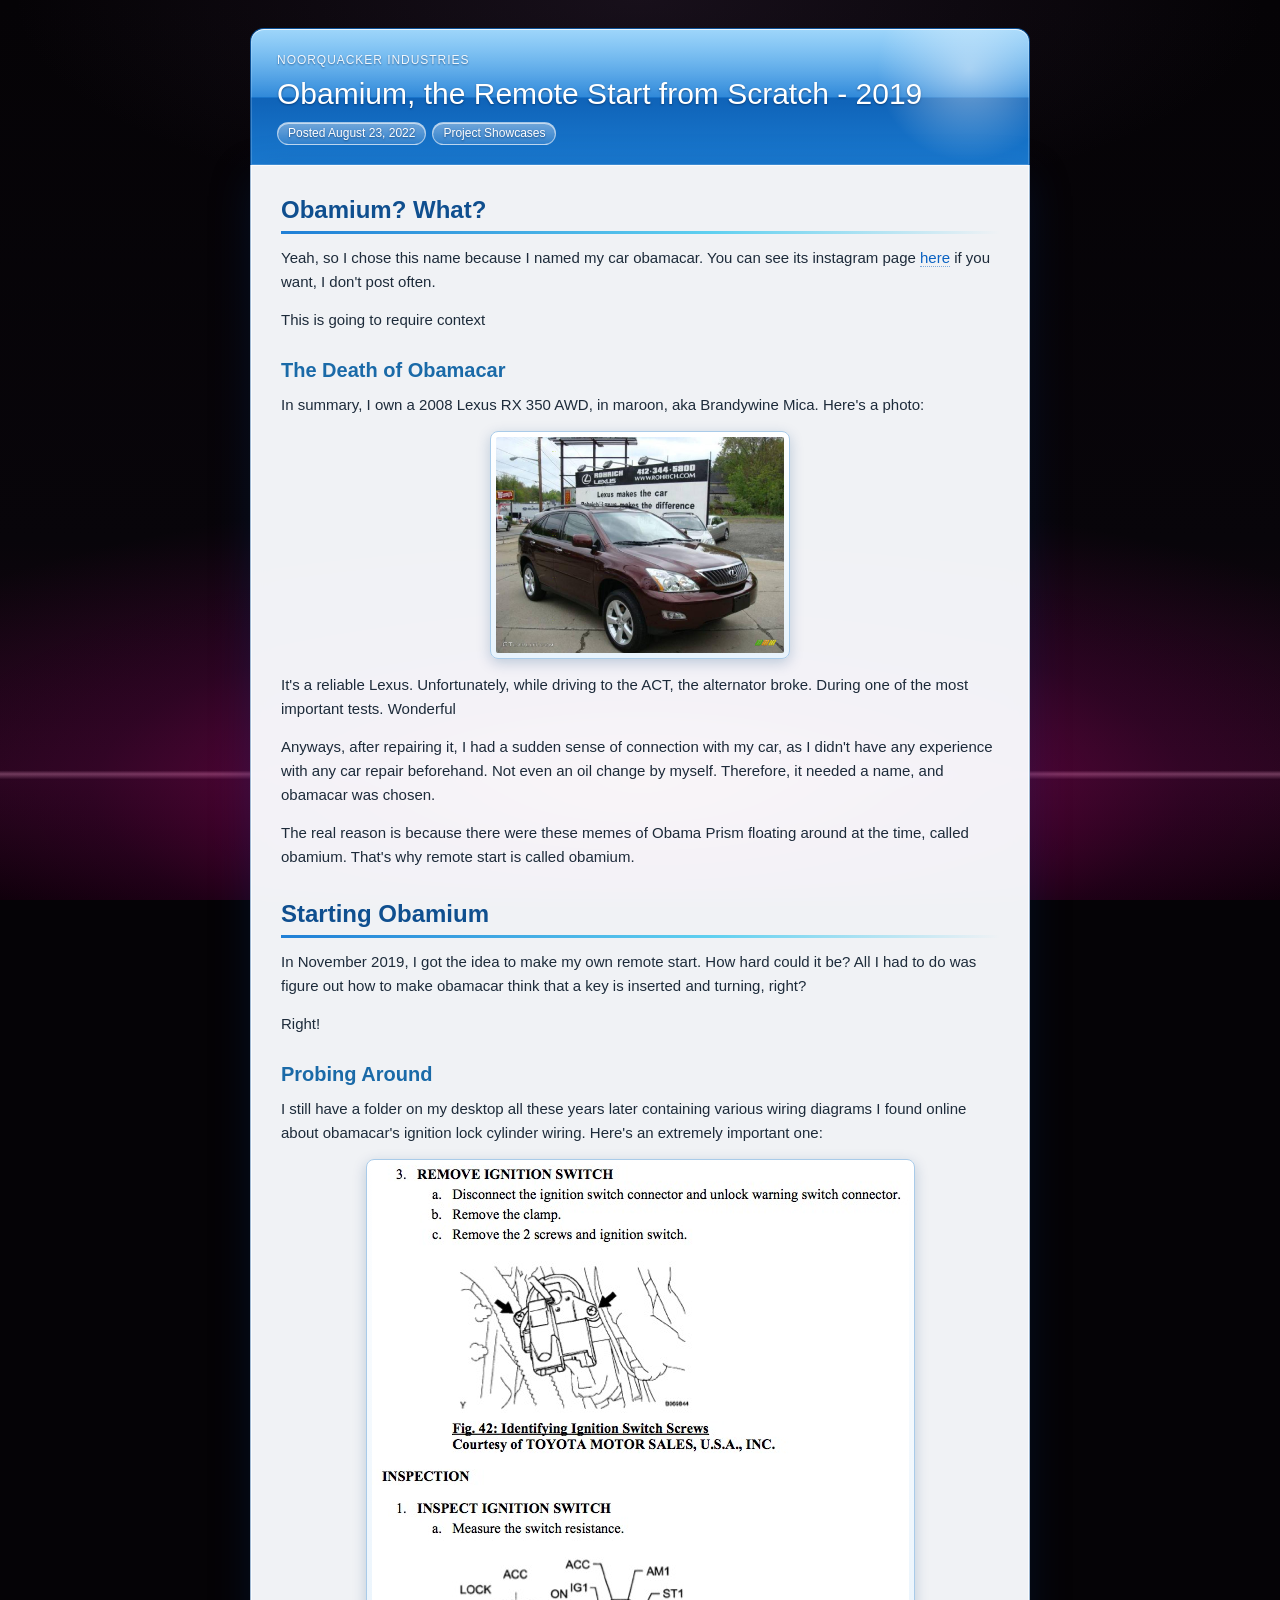
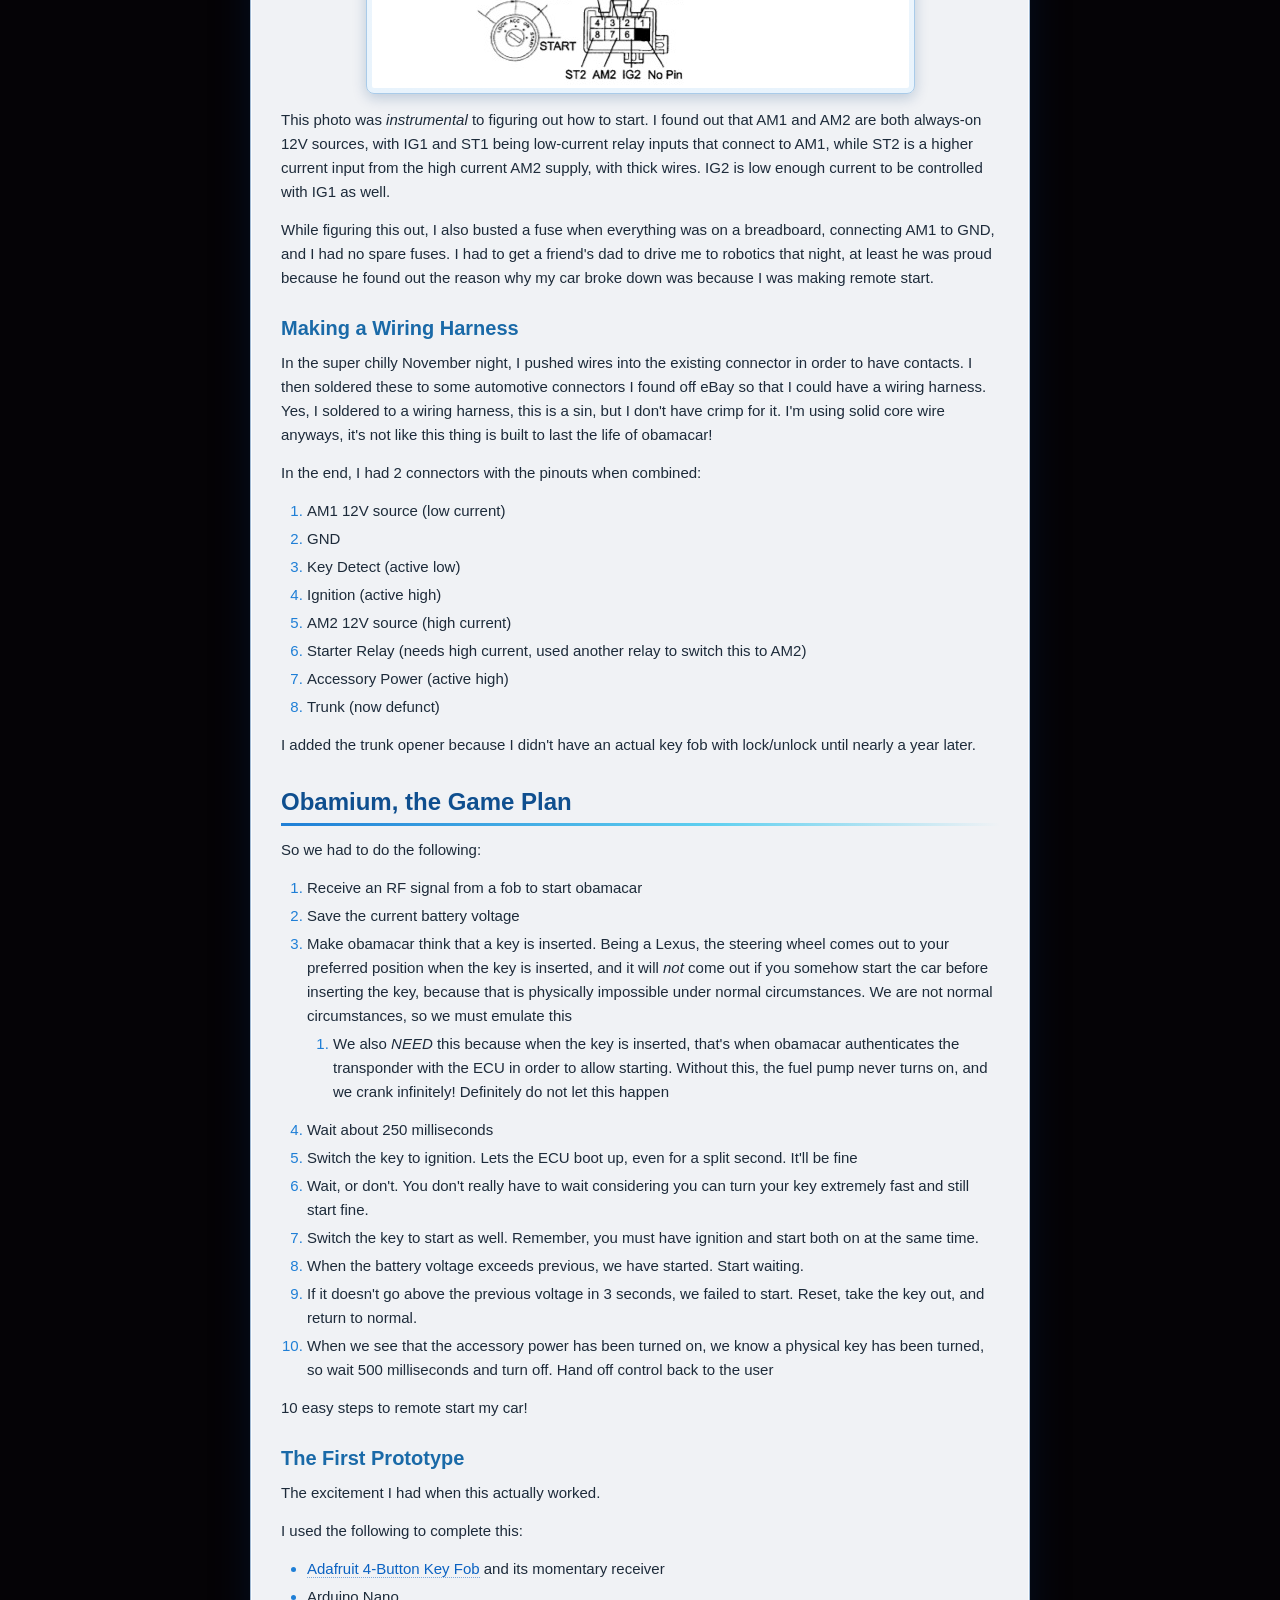
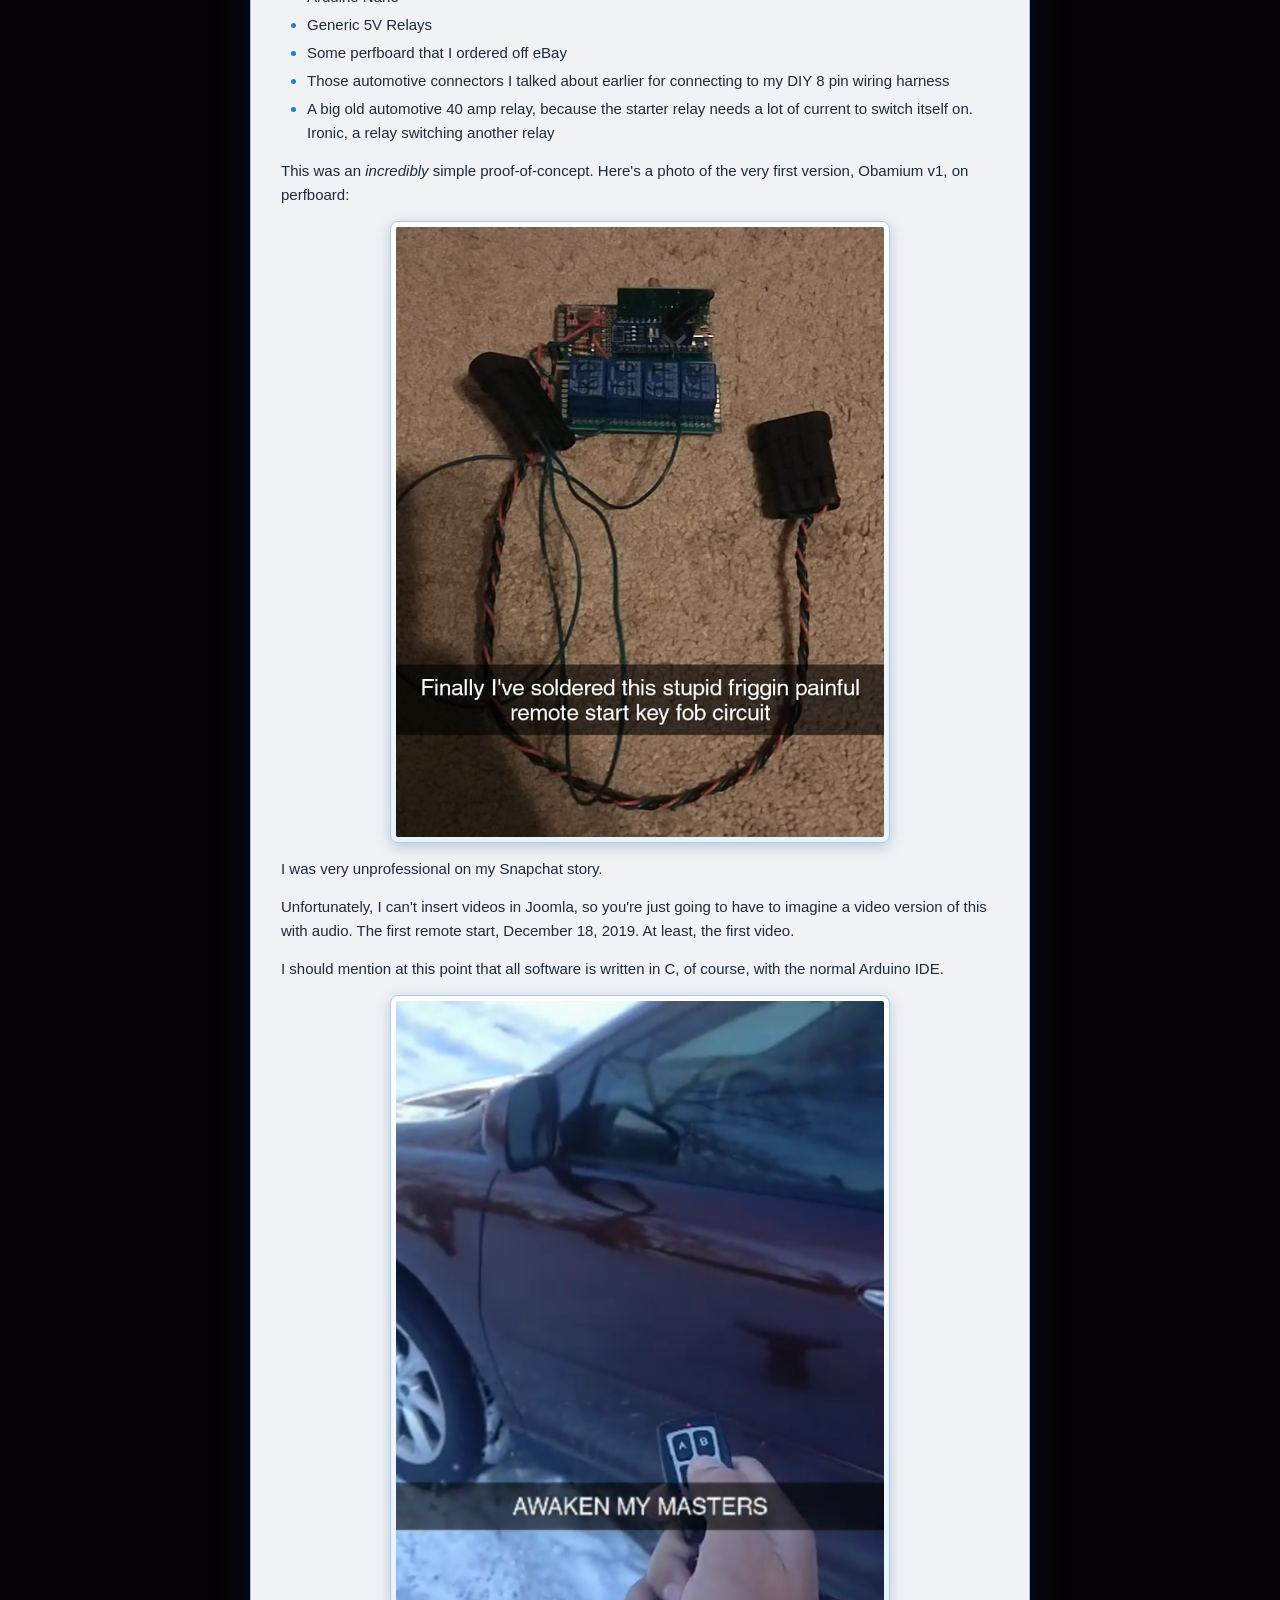
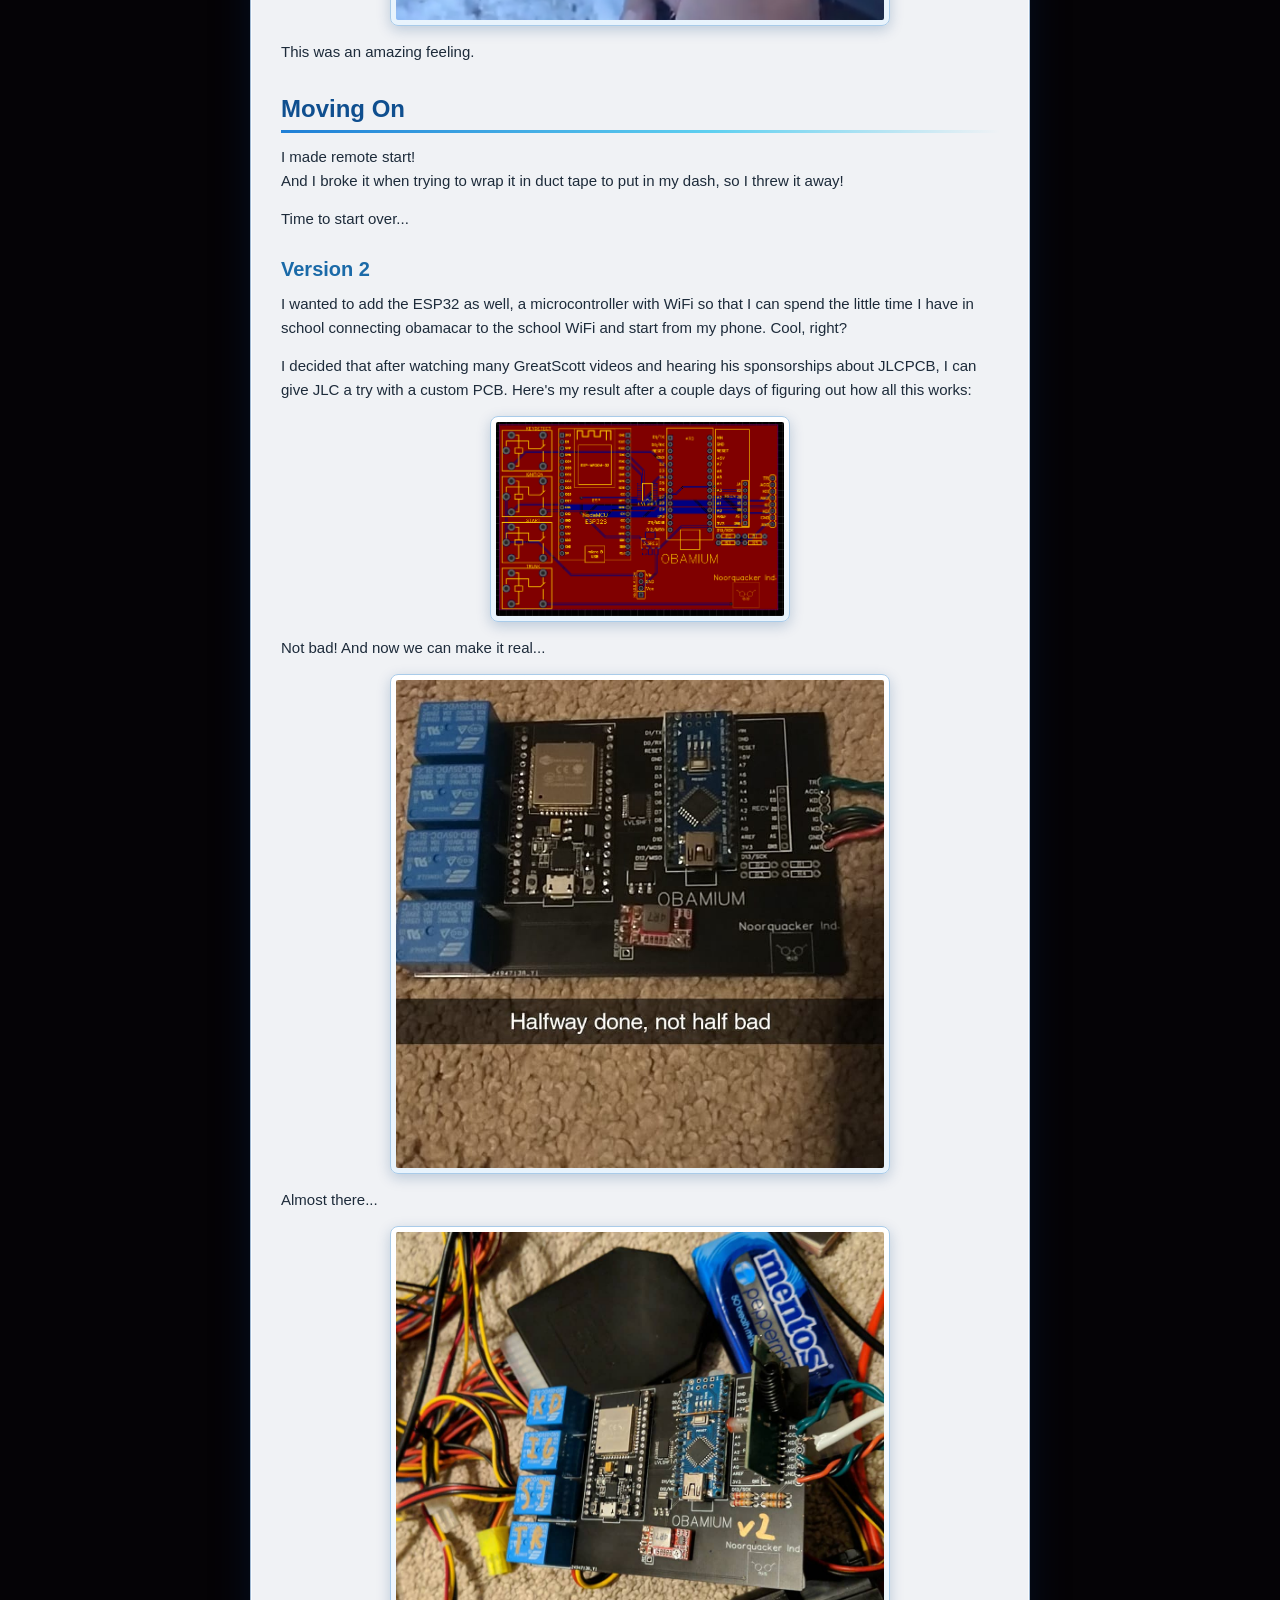
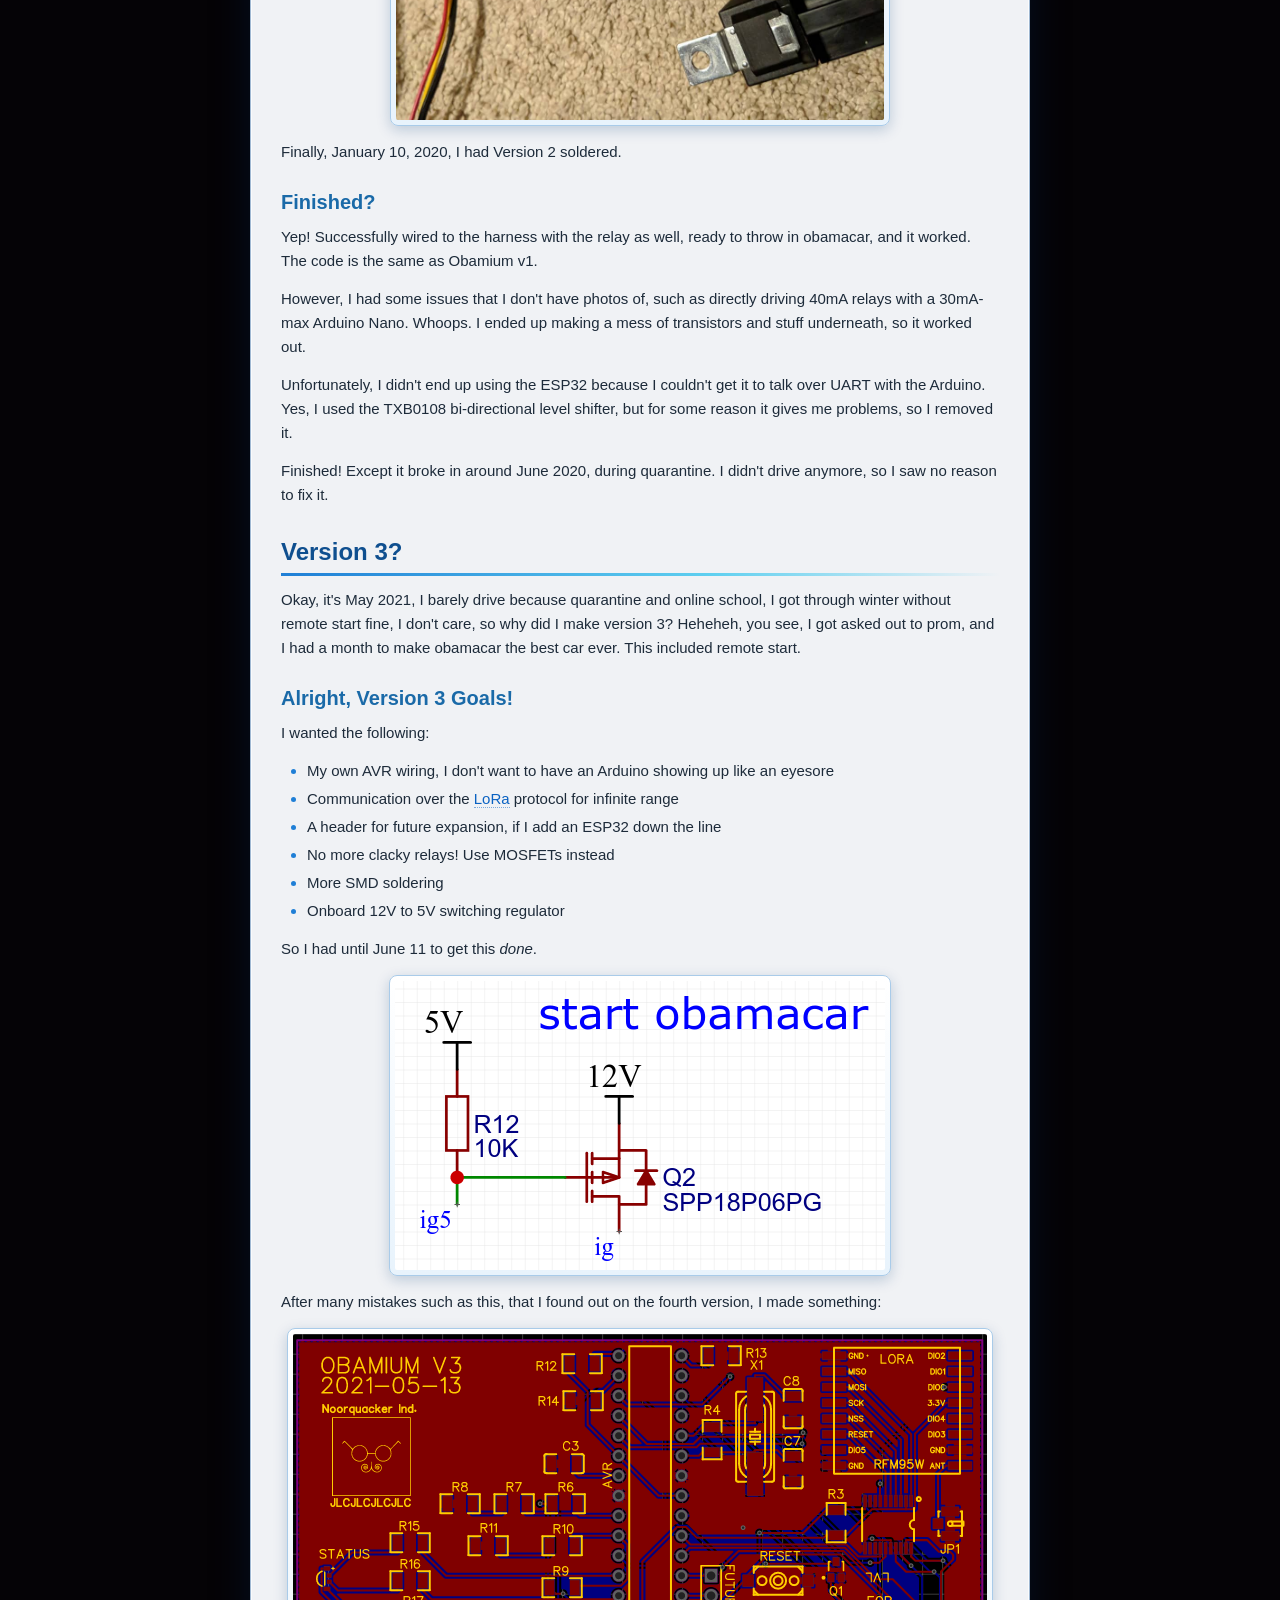
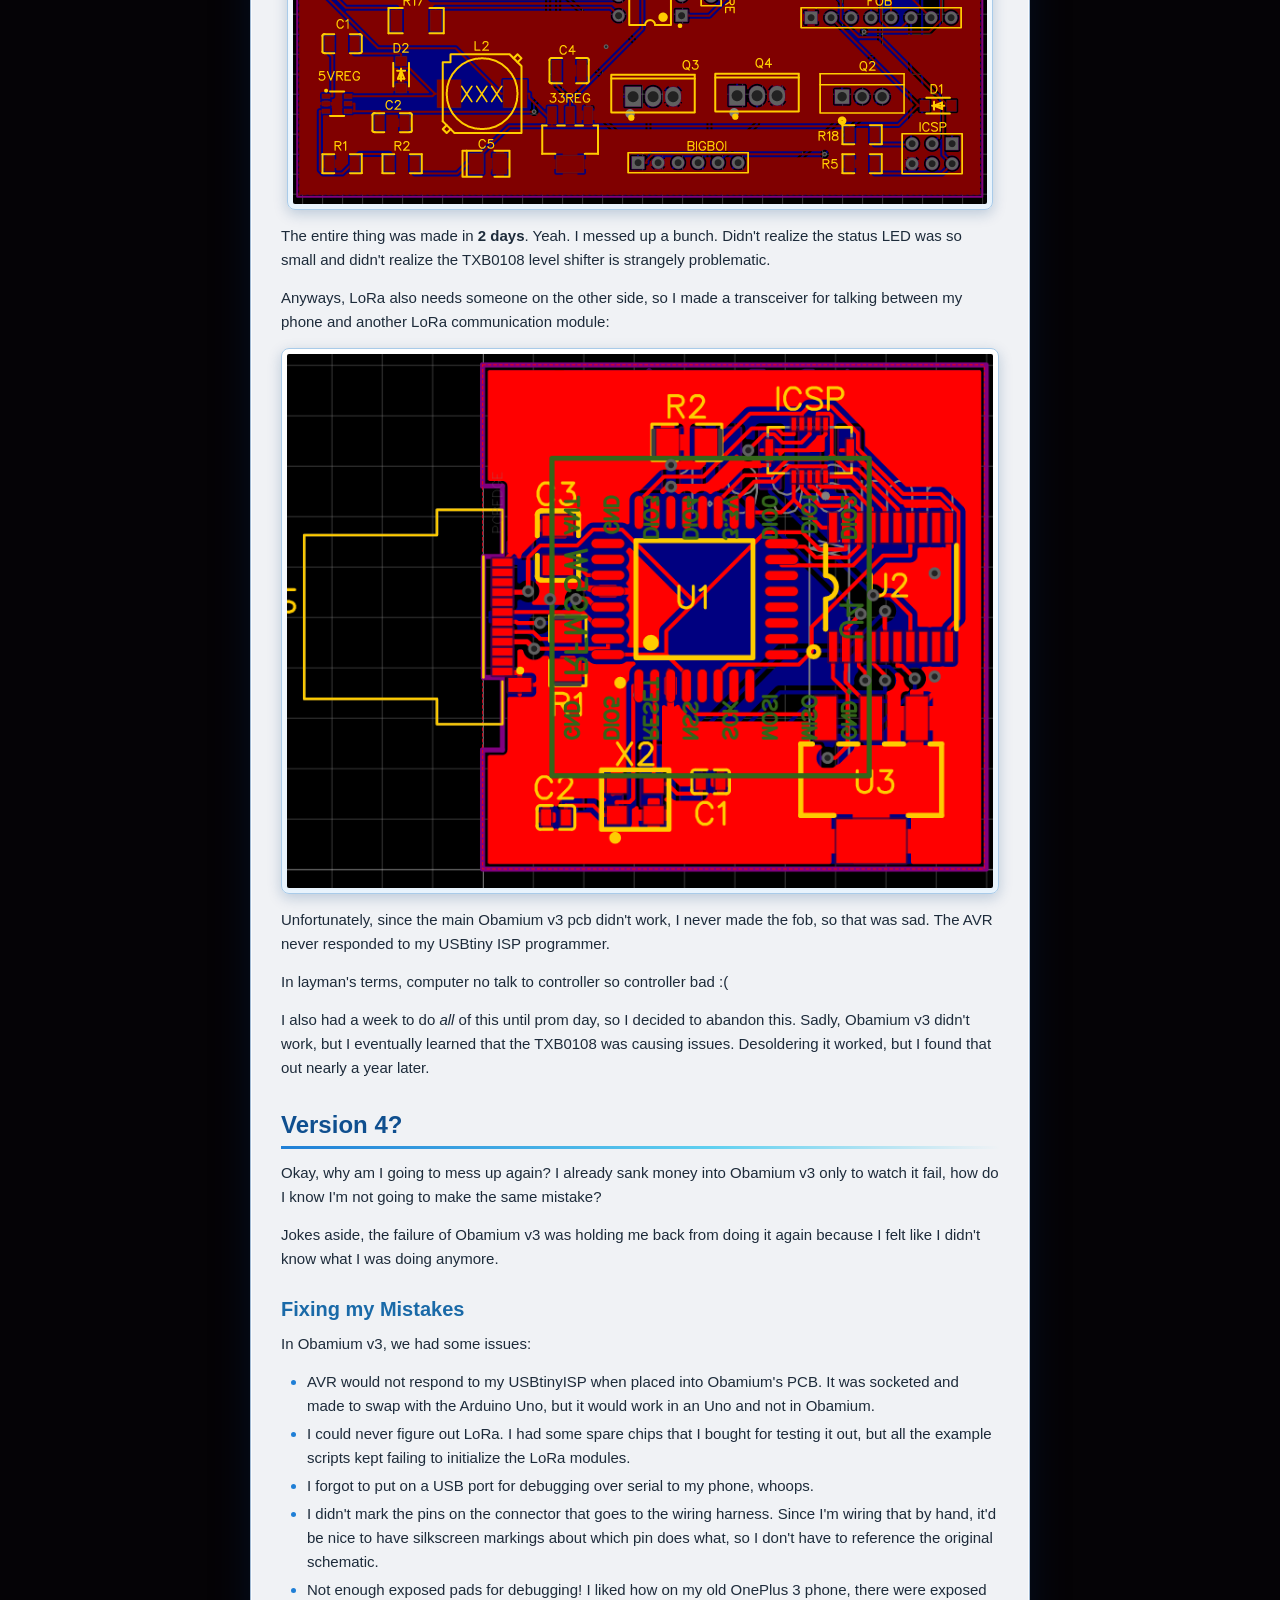
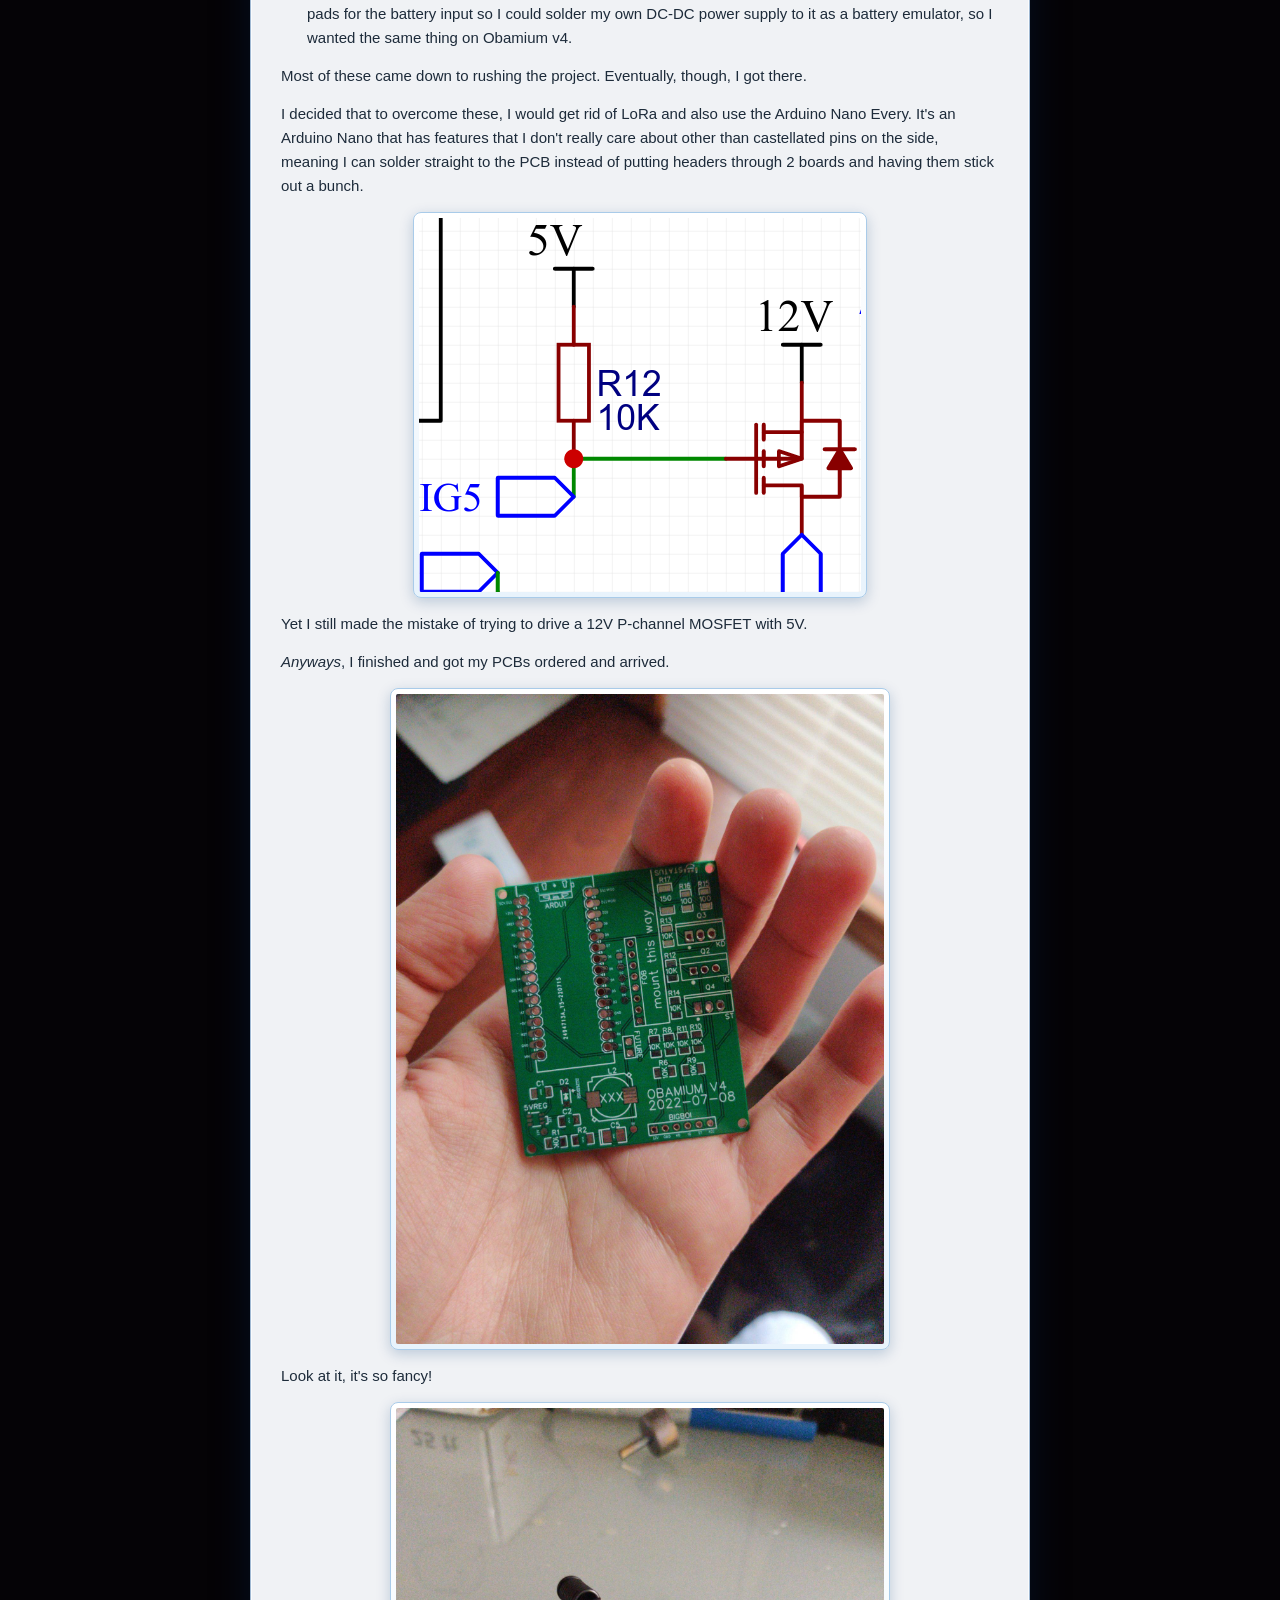
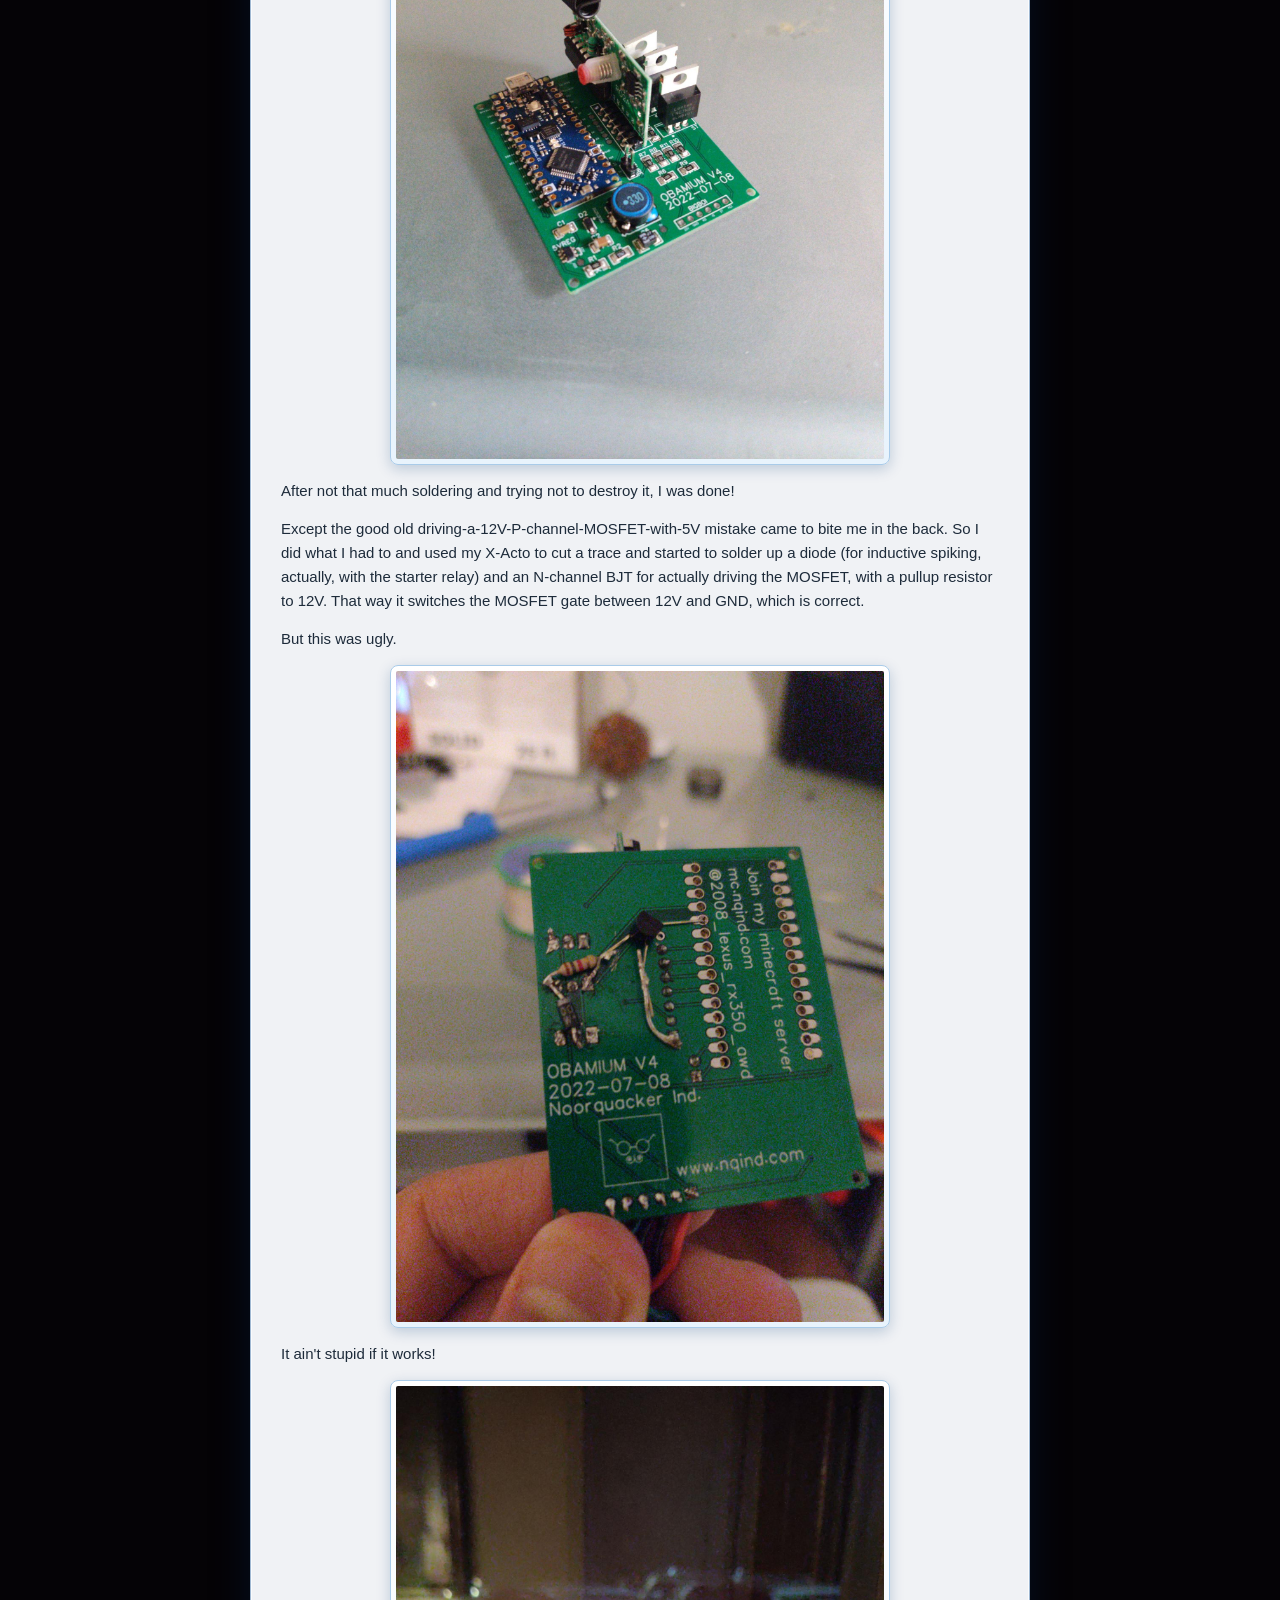
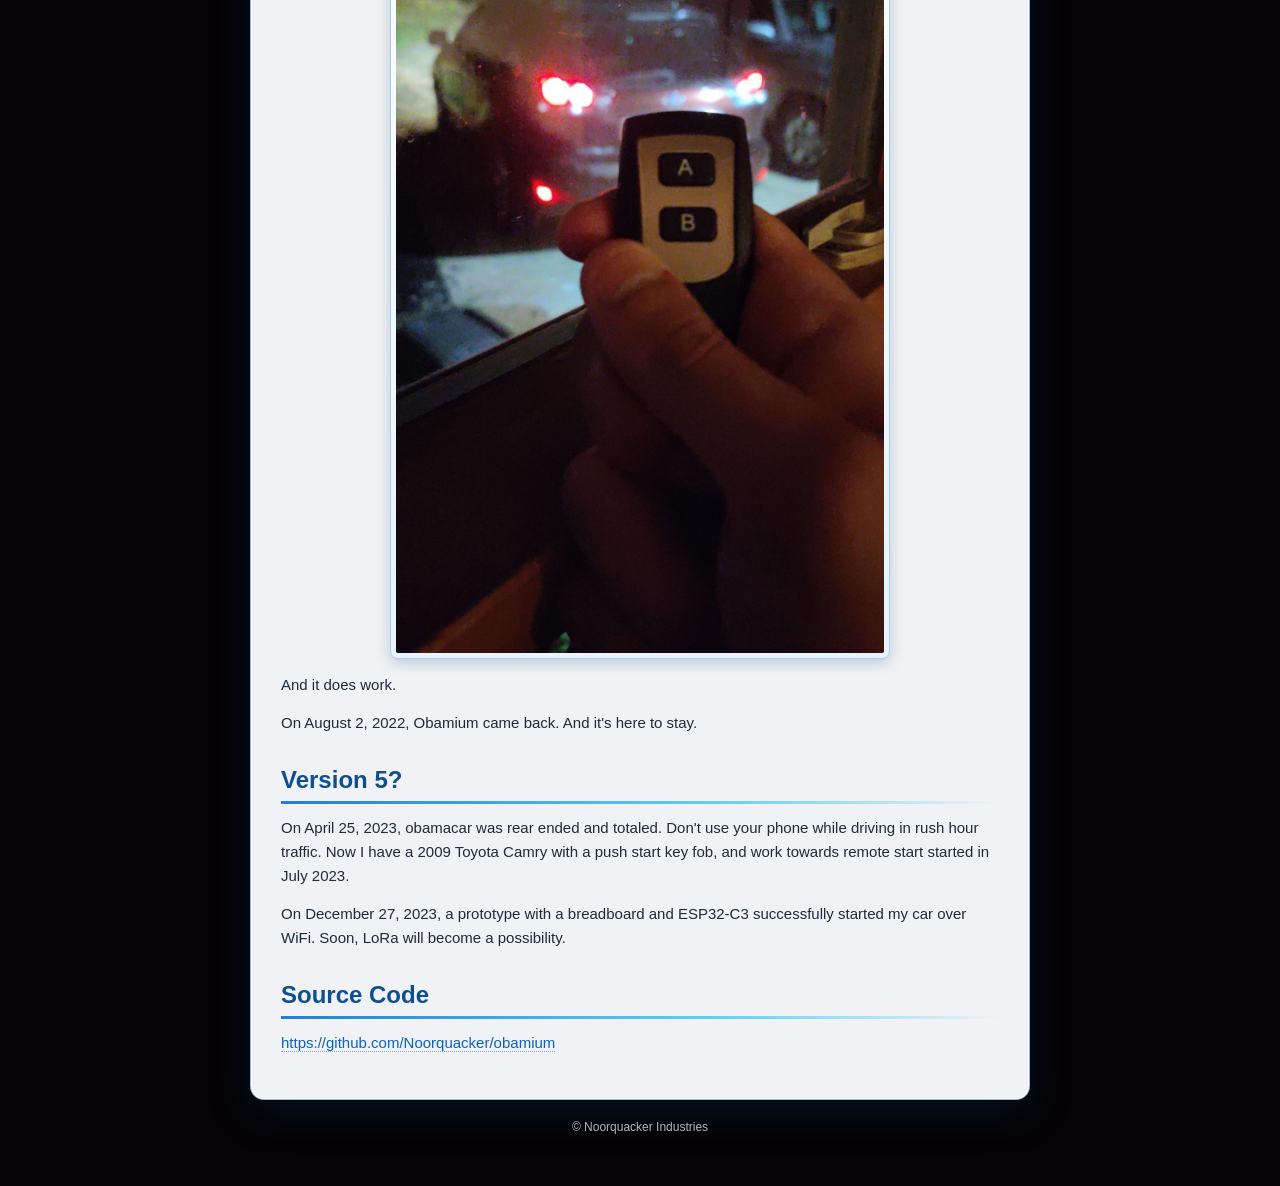
<file: pages/obamium-the-remote-start-from-scratch-2019/index.html>
<!DOCTYPE html>
<html lang="en">
<head>
<meta charset="UTF-8">
<meta name="viewport" content="width=device-width, initial-scale=1">
<title>Obamium, the Remote Start from Scratch - 2019 - Noorquacker Industries</title>
<link rel="stylesheet" href="../page.css">
</head>
<body>
<div class="page">
  <header class="banner">
    <p class="site">Noorquacker Industries</p>
    <h1 class="title">Obamium, the Remote Start from Scratch - 2019</h1>
    <p class="meta"><span class="pill">Posted August 23, 2022</span><span class="pill">Project Showcases</span></p>
  </header>
  <main class="article">
<h1>Obamium? What?</h1>
<p>Yeah, so I chose this name because I named my car obamacar. You can see its instagram page <a href="https://www.instagram.com/2008_lexus_rx350_awd/" target="_blank" rel="noopener noreferrer">here</a> if you want, I don't post often.</p>
<p>This is going to require context</p>
<h2>The Death of Obamacar</h2>
<p>In summary, I own a 2008 Lexus RX 350 AWD, in maroon, aka Brandywine Mica. Here's a photo:</p>
<p><img src="images/9033587.jpg" width="300" /></p>
<p>It's a reliable Lexus. Unfortunately, while driving to the ACT, the alternator broke. During one of the most important tests. Wonderful</p>
<p>Anyways, after repairing it, I had a sudden sense of connection with my car, as I didn't have any experience with any car repair beforehand. Not even an oil change by myself. Therefore, it needed a name, and obamacar was chosen.</p>
<p>The real reason is because there were these memes of Obama Prism floating around at the time, called obamium. That's why remote start is called obamium.</p>
<h1>Starting Obamium</h1>
<p>In November 2019, I got the idea to make my own remote start. How hard could it be? All I had to do was figure out how to make obamacar think that a key is inserted and turning, right?</p>
<p>Right!</p>
<h2>Probing Around</h2>
<p>I still have a folder on my desktop all these years later containing various wiring diagrams I found online about obamacar's ignition lock cylinder wiring. Here's an extremely important one:</p>
<p><img src="images/OBAMACAR.jpg" alt="" /></p>
<p>This photo was <em>instrumental</em> to figuring out how to start. I found out that AM1 and AM2 are both always-on 12V sources, with IG1 and ST1 being low-current relay inputs that connect to AM1, while ST2 is a higher current input from the high current AM2 supply, with thick wires. IG2 is low enough current to be controlled with IG1 as well.</p>
<p>While figuring this out, I also busted a fuse when everything was on a breadboard, connecting AM1 to GND, and I had no spare fuses. I had to get a friend's dad to drive me to robotics that night, at least he was proud because he found out the reason why my car broke down was because I was making remote start.</p>
<h2>Making a Wiring Harness</h2>
<p>In the super chilly November night, I pushed wires into the existing connector in order to have contacts. I then soldered these to some automotive connectors I found off eBay so that I could have a wiring harness. Yes, I soldered to a wiring harness, this is a sin, but I don't have crimp for it. I'm using solid core wire anyways, it's not like this thing is built to last the life of obamacar!</p>
<p>In the end, I had 2 connectors with the pinouts when combined:</p>
<ol>
<li>AM1 12V source (low current)</li>
<li>GND</li>
<li>Key Detect (active low)</li>
<li>Ignition (active high)</li>
<li>AM2 12V source (high current)</li>
<li>Starter Relay (needs high current, used another relay to switch this to AM2)</li>
<li>Accessory Power (active high)</li>
<li>Trunk (now defunct)</li>
</ol>
<p>I added the trunk opener because I didn't have an actual key fob with lock/unlock until nearly a year later.</p>
<h1>Obamium, the Game Plan</h1>
<p>So we had to do the following:</p>
<ol>
<li>Receive an RF signal from a fob to start obamacar</li>
<li>Save the current battery voltage</li>
<li>Make obamacar think that a key is inserted. Being a Lexus, the steering wheel comes out to your preferred position when the key is inserted, and it will <em>not</em> come out if you somehow start the car before inserting the key, because that is physically impossible under normal circumstances. We are not normal circumstances, so we must emulate this
<ol>
<li>We also <em>NEED</em> this because when the key is inserted, that's when obamacar authenticates the transponder with the ECU in order to allow starting. Without this, the fuel pump never turns on, and we crank infinitely! Definitely do not let this happen</li>
</ol>
</li>
<li>Wait about 250 milliseconds</li>
<li>Switch the key to ignition. Lets the ECU boot up, even for a split second. It'll be fine</li>
<li>Wait, or don't. You don't really have to wait considering you can turn your key extremely fast and still start fine.</li>
<li>Switch the key to start as well. Remember, you must have ignition and start both on at the same time.</li>
<li>When the battery voltage exceeds previous, we have started. Start waiting.</li>
<li>If it doesn't go above the previous voltage in 3 seconds, we failed to start. Reset, take the key out, and return to normal.</li>
<li>When we see that the accessory power has been turned on, we know a physical key has been turned, so wait 500 milliseconds and turn off. Hand off control back to the user</li>
</ol>
<p>10 easy steps to remote start my car!</p>
<h2>The First Prototype</h2>
<p>The excitement I had when this actually worked.</p>
<p>I used the following to complete this:</p>
<ul>
<li><a href="https://www.adafruit.com/product/1095" target="_blank" rel="noopener noreferrer">Adafruit 4-Button Key Fob</a> and its momentary receiver</li>
<li>Arduino Nano</li>
<li>Generic 5V Relays</li>
<li>Some perfboard that I ordered off eBay</li>
<li>Those automotive connectors I talked about earlier for connecting to my DIY 8 pin wiring harness</li>
<li>A big old automotive 40 amp relay, because the starter relay needs a lot of current to switch itself on. Ironic, a relay switching another relay</li>
</ul>
<p>This was an <em>incredibly</em> simple proof-of-concept. Here's a photo of the very first version, Obamium v1, on perfboard:</p>
<p><img src="images/first_soldered.jpg" width="500" /></p>
<p>I was very unprofessional on my Snapchat story.</p>
<p>Unfortunately, I can't insert videos in Joomla, so you're just going to have to imagine a video version of this with audio. The first remote start, December 18, 2019. At least, the first video.</p>
<p>I should mention at this point that all software is written in C, of course, with the normal Arduino IDE.</p>
<p><img src="images/Screenshot_2022-08-23_22-33-11.png" width="500" /></p>
<p>This was an amazing feeling.</p>
<h1>Moving On</h1>
<p>I made remote start!<br />And I broke it when trying to wrap it in duct tape to put in my dash, so I threw it away!</p>
<p>Time to start over...</p>
<h2>Version 2</h2>
<p>I wanted to add the ESP32 as well, a microcontroller with WiFi so that I can spend the little time I have in school connecting obamacar to the school WiFi and start from my phone. Cool, right?</p>
<p>I decided that after watching many GreatScott videos and hearing his sponsorships about JLCPCB, I can give JLC a try with a custom PCB. Here's my result after a couple days of figuring out how all this works:</p>
<p><img src="images/Screenshot_2022-08-23_22-36-43.png" width="300" /></p>
<p>Not bad! And now we can make it real...</p>
<p><img src="images/secondremotestart_2020-01-08.jpg" width="500" /></p>
<p>Almost there...</p>
<p><img src="images/secondremotestart-2020-01-21.jpg" width="500" /></p>
<p>Finally, January 10, 2020, I had Version 2 soldered.</p>
<h2>Finished?</h2>
<p>Yep! Successfully wired to the harness with the relay as well, ready to throw in obamacar, and it worked. The code is the same as Obamium v1.</p>
<p>However, I had some issues that I don't have photos of, such as directly driving 40mA relays with a 30mA-max Arduino Nano. Whoops. I ended up making a mess of transistors and stuff underneath, so it worked out.</p>
<p>Unfortunately, I didn't end up using the ESP32 because I couldn't get it to talk over UART with the Arduino. Yes, I used the TXB0108 bi-directional level shifter, but for some reason it gives me problems, so I removed it.</p>
<p>Finished! Except it broke in around June 2020, during quarantine. I didn't drive anymore, so I saw no reason to fix it.</p>
<h1>Version 3?</h1>
<p>Okay, it's May 2021, I barely drive because quarantine and online school, I got through winter without remote start fine, I don't care, so why did I make version 3? Heheheh, you see, I got asked out to prom, and I had a month to make obamacar the best car ever. This included remote start.</p>
<h2>Alright, Version 3 Goals!</h2>
<p>I wanted the following:</p>
<ul>
<li>My own AVR wiring, I don't want to have an Arduino showing up like an eyesore</li>
<li>Communication over the <a href="https://en.wikipedia.org/wiki/LoRa" target="_blank" rel="noopener noreferrer">LoRa</a> protocol for infinite range</li>
<li>A header for future expansion, if I add an ESP32 down the line</li>
<li>No more clacky relays! Use MOSFETs instead</li>
<li>More SMD soldering</li>
<li>Onboard 12V to 5V switching regulator</li>
</ul>
<p>So I had until June 11 to get this <em>done</em>.</p>
<p><img src="images/Screenshot_2022-08-23_22-50-01.png" alt="" /></p>
<p>After many mistakes such as this, that I found out on the fourth version, I made something:</p>
<p><img src="images/Screenshot_2022-08-23_22-51-05.png" alt="" /></p>
<p>The entire thing was made in <strong>2 days</strong>. Yeah. I messed up a bunch. Didn't realize the status LED was so small and didn't realize the TXB0108 level shifter is strangely problematic.</p>
<p>Anyways, LoRa also needs someone on the other side, so I made a transceiver for talking between my phone and another LoRa communication module:</p>
<p><img src="images/lora-transceiver.png" /></p>
<p>Unfortunately, since the main Obamium v3 pcb didn't work, I never made the fob, so that was sad. The AVR never responded to my USBtiny ISP programmer.</p>
<p>In layman's terms, computer no talk to controller so controller bad :(</p>
<p>I also had a week to do <em>all</em> of this until prom day, so I decided to abandon this. Sadly, Obamium v3 didn't work, but I eventually learned that the TXB0108 was causing issues. Desoldering it worked, but I found that out nearly a year later.</p>
<h1>Version 4?</h1>
<p>Okay, why am I going to mess up again? I already sank money into Obamium v3 only to watch it fail, how do I know I'm not going to make the same mistake?</p>
<p>Jokes aside, the failure of Obamium v3 was holding me back from doing it again because I felt like I didn't know what I was doing anymore.</p>
<h2>Fixing my Mistakes</h2>
<p>In Obamium v3, we had some issues:</p>
<ul>
<li>AVR would not respond to my USBtinyISP when placed into Obamium's PCB. It was socketed and made to swap with the Arduino Uno, but it would work in an Uno and not in Obamium.</li>
<li>I could never figure out LoRa. I had some spare chips that I bought for testing it out, but all the example scripts kept failing to initialize the LoRa modules.</li>
<li>I forgot to put on a USB port for debugging over serial to my phone, whoops.</li>
<li>I didn't mark the pins on the connector that goes to the wiring harness. Since I'm wiring that by hand, it'd be nice to have silkscreen markings about which pin does what, so I don't have to reference the original schematic.</li>
<li>Not enough exposed pads for debugging! I liked how on my old OnePlus 3 phone, there were exposed pads for the battery input so I could solder my own DC-DC power supply to it as a battery emulator, so I wanted the same thing on Obamium v4.</li>
</ul>
<p>Most of these came down to rushing the project. Eventually, though, I got there.</p>
<p>I decided that to overcome these, I would get rid of LoRa and also use the Arduino Nano Every. It's an Arduino Nano that has features that I don't really care about other than castellated pins on the side, meaning I can solder straight to the PCB instead of putting headers through 2 boards and having them stick out a bunch.</p>
<p><img src="images/Screenshot_2022-08-24_08-38-09.png" alt="" /></p>
<p>Yet I still made the mistake of trying to drive a 12V P-channel MOSFET with 5V.</p>
<p><em>Anyways</em>, I finished and got my PCBs ordered and arrived.</p>
<p><img src="images/obamiumv4pcb.jpeg" width="500" /></p>
<p>Look at it, it's so fancy!</p>
<p><img src="images/obamiumv4soldered.jpeg" width="500" /></p>
<p>After not that much soldering and trying not to destroy it, I was done!</p>
<p>Except the good old driving-a-12V-P-channel-MOSFET-with-5V mistake came to bite me in the back. So I did what I had to and used my X-Acto to cut a trace and started to solder up a diode (for inductive spiking, actually, with the starter relay) and an N-channel BJT for actually driving the MOSFET, with a pullup resistor to 12V. That way it switches the MOSFET gate between 12V and GND, which is correct.</p>
<p>But this was ugly.</p>
<p><img src="images/obamiumv4mistake.jpeg" width="500" /></p>
<p>It ain't stupid if it works!</p>
<p><img src="images/obamium_done.jpeg" width="500" /></p>
<p>And it does work.</p>
<p>On August 2, 2022, Obamium came back. And it's here to stay.</p>
<h1>Version 5?</h1>
<p>
  On April 25, 2023, obamacar was rear ended and totaled. Don't use your phone while driving in rush hour traffic. Now I have a 2009 Toyota Camry with a push start key fob, and work towards remote start started in July 2023.
</p>
<p>
  On December 27, 2023, a prototype with a breadboard and ESP32-C3 successfully started my car over WiFi. Soon, LoRa will become a possibility.
</p>
<h1>Source Code</h1>
<p><a href="https://github.com/Noorquacker/obamium" target="_blank" rel="noopener noreferrer">https://github.com/Noorquacker/obamium</a></p>
  </main>
  <footer class="footer">&copy; Noorquacker Industries</footer>
</div>
<script src="../page.js"></script>
</body>
</html>
</file>
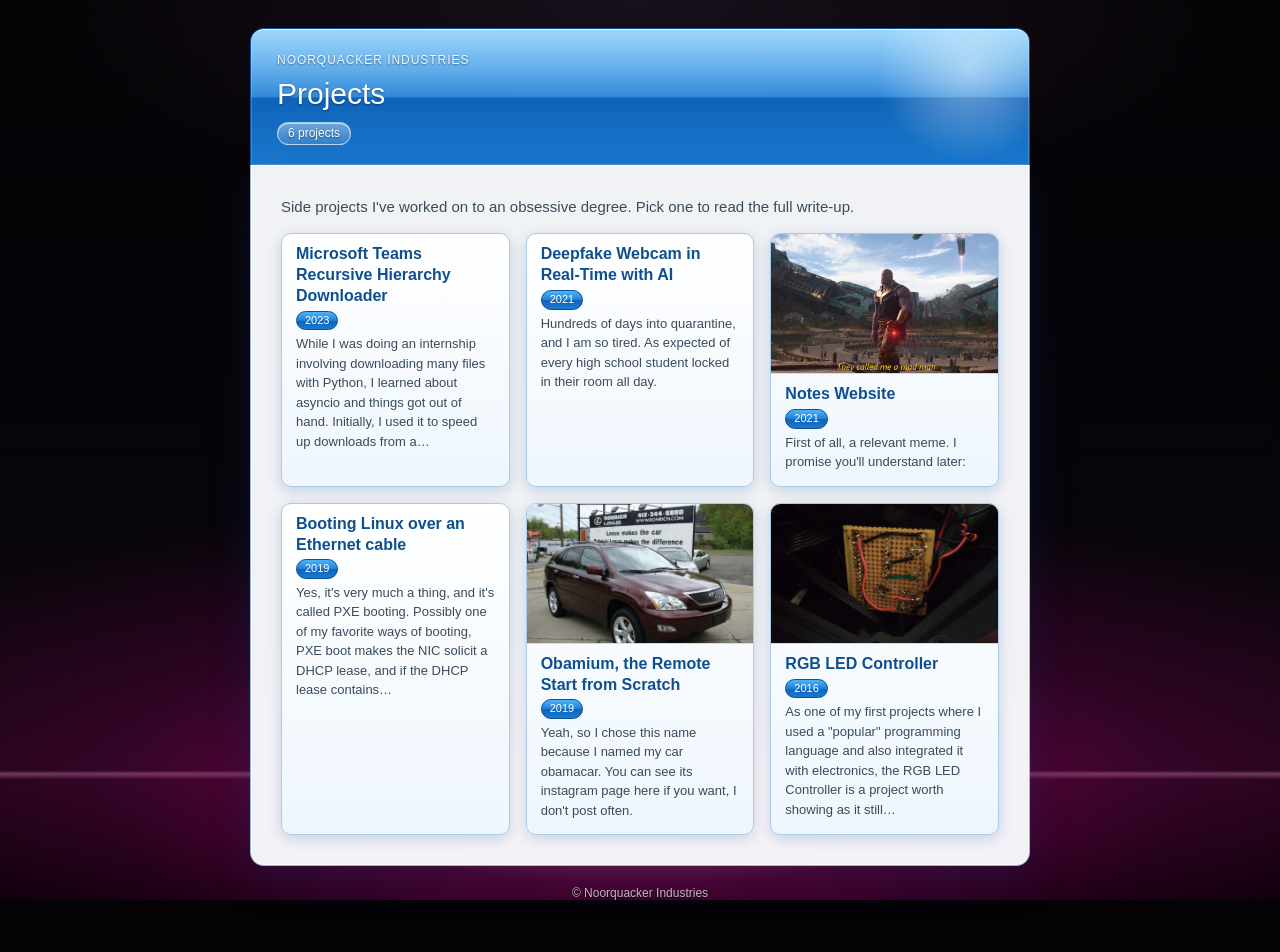
<file: pages/projects/index.html>
<!DOCTYPE html>
<html lang="en">
<head>
<meta charset="UTF-8">
<meta name="viewport" content="width=device-width, initial-scale=1">
<title>Projects - Noorquacker Industries</title>
<link rel="stylesheet" href="../page.css">
</head>
<body>
<div class="page">
  <header class="banner">
    <p class="site">Noorquacker Industries</p>
    <h1 class="title">Projects</h1>
    <p class="meta"><span class="pill">6 projects</span></p>
  </header>
  <main class="article">
    <p class="intro">Side projects I've worked on to an obsessive degree. Pick one to read the full write-up.</p>
    <div class="cards">
      <a class="card" href="../microsoft-teams-recursive-hierarchy-downloader/">
        <span class="card-body">
          <span class="card-title">Microsoft Teams Recursive Hierarchy Downloader</span>
          <span class="card-year">2023</span>
          <span class="card-text">While I was doing an internship involving downloading many files with Python, I learned about asyncio and things got out of hand. Initially, I used it to speed up downloads from a…</span>
        </span>
      </a>
      <a class="card" href="../deepfake-webcam-in-real-time-with-ai/">
        <span class="card-body">
          <span class="card-title">Deepfake Webcam in Real-Time with AI</span>
          <span class="card-year">2021</span>
          <span class="card-text">Hundreds of days into quarantine, and I am so tired. As expected of every high school student locked in their room all day.</span>
        </span>
      </a>
      <a class="card" href="../notes-website/">
        <img class="card-thumb" src="../notes-website/images/madman.jpg" alt="">
        <span class="card-body">
          <span class="card-title">Notes Website</span>
          <span class="card-year">2021</span>
          <span class="card-text">First of all, a relevant meme. I promise you&#x27;ll understand later:</span>
        </span>
      </a>
      <a class="card" href="../booting-linux-over-an-ethernet-cable/">
        <span class="card-body">
          <span class="card-title">Booting Linux over an Ethernet cable</span>
          <span class="card-year">2019</span>
          <span class="card-text">Yes, it&#x27;s very much a thing, and it&#x27;s called PXE booting. Possibly one of my favorite ways of booting, PXE boot makes the NIC solicit a DHCP lease, and if the DHCP lease contains…</span>
        </span>
      </a>
      <a class="card" href="../obamium-the-remote-start-from-scratch-2019/">
        <img class="card-thumb" src="../obamium-the-remote-start-from-scratch-2019/images/9033587.jpg" alt="">
        <span class="card-body">
          <span class="card-title">Obamium, the Remote Start from Scratch</span>
          <span class="card-year">2019</span>
          <span class="card-text">Yeah, so I chose this name because I named my car obamacar. You can see its instagram page here if you want, I don&#x27;t post often.</span>
        </span>
      </a>
      <a class="card" href="../rgb-led-controller-2016/">
        <img class="card-thumb" src="../rgb-led-controller-2016/images/signal-2022-07-18-110136_002.jpeg" alt="">
        <span class="card-body">
          <span class="card-title">RGB LED Controller</span>
          <span class="card-year">2016</span>
          <span class="card-text">As one of my first projects where I used a &quot;popular&quot; programming language and also integrated it with electronics, the RGB LED Controller is a project worth showing as it still…</span>
        </span>
      </a>
    </div>
  </main>
  <footer class="footer">&copy; Noorquacker Industries</footer>
</div>
<script src="../page.js"></script>
</body>
</html>
</file>
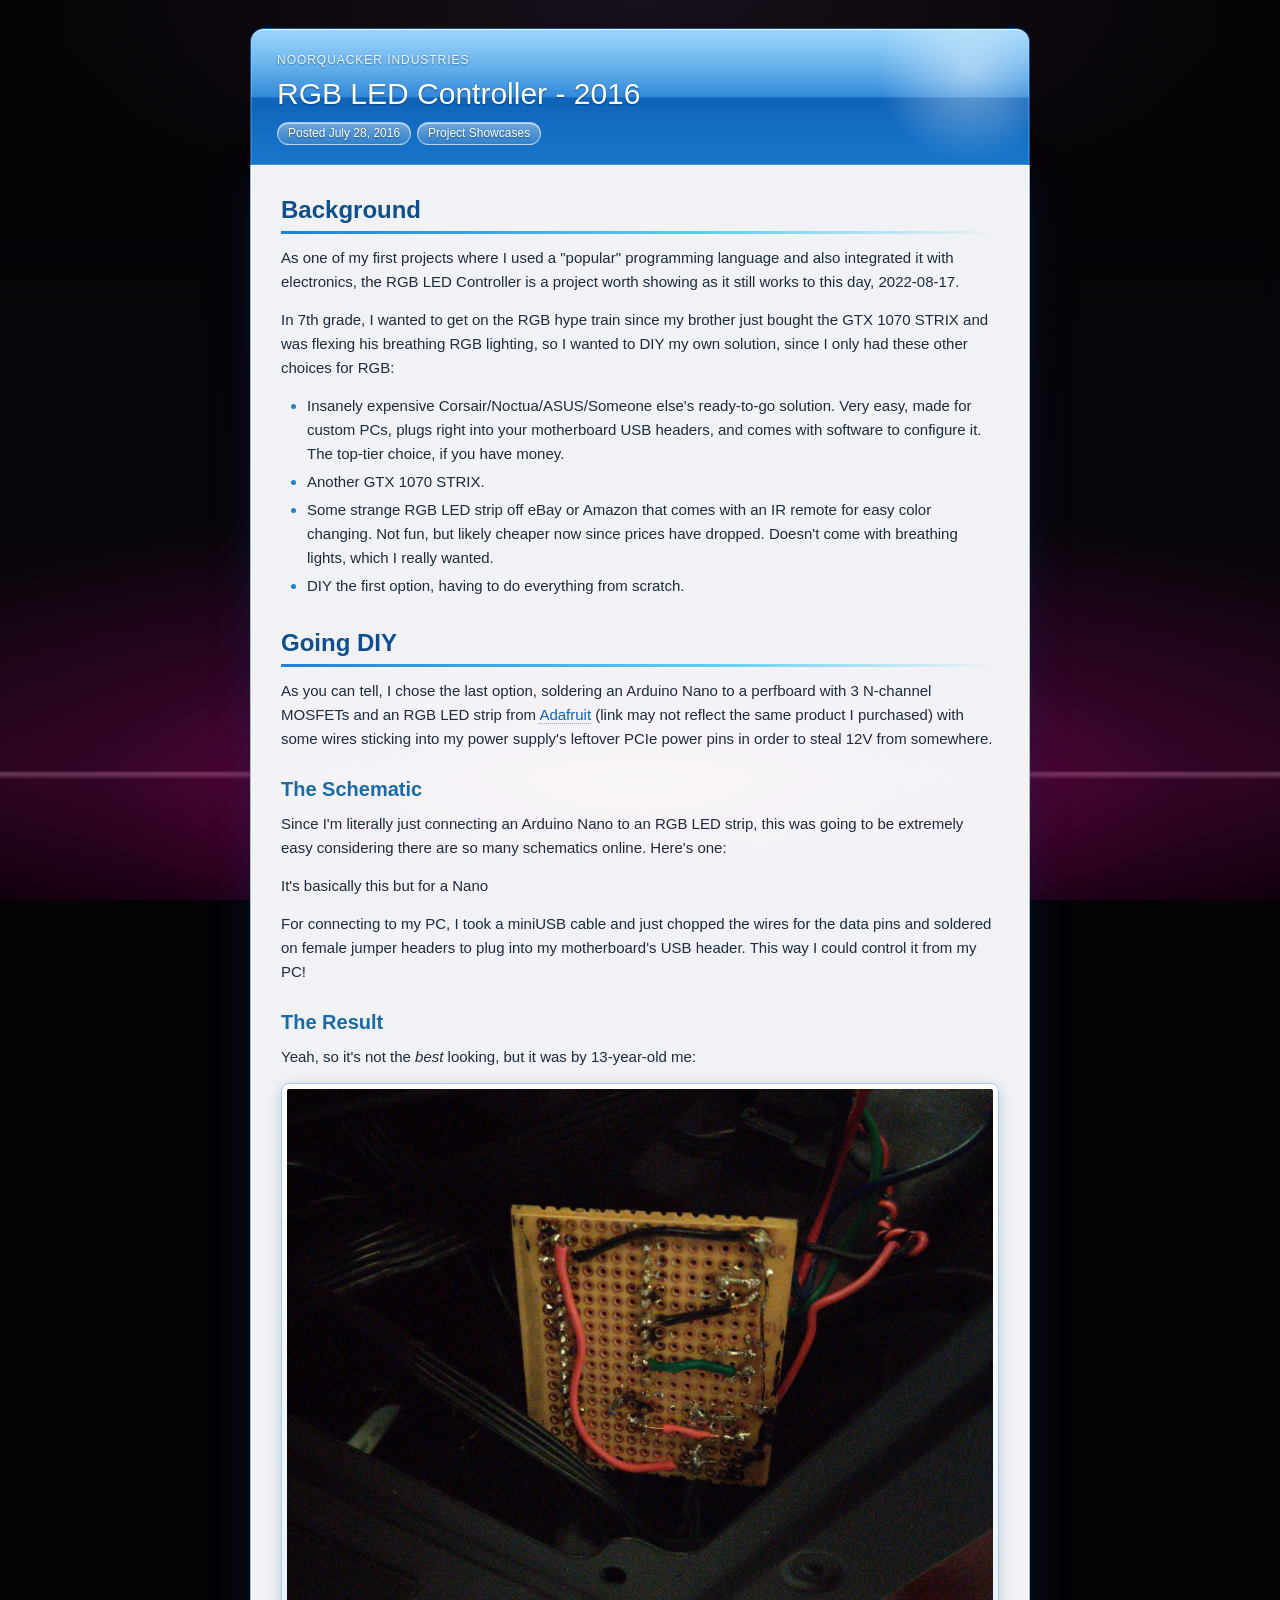
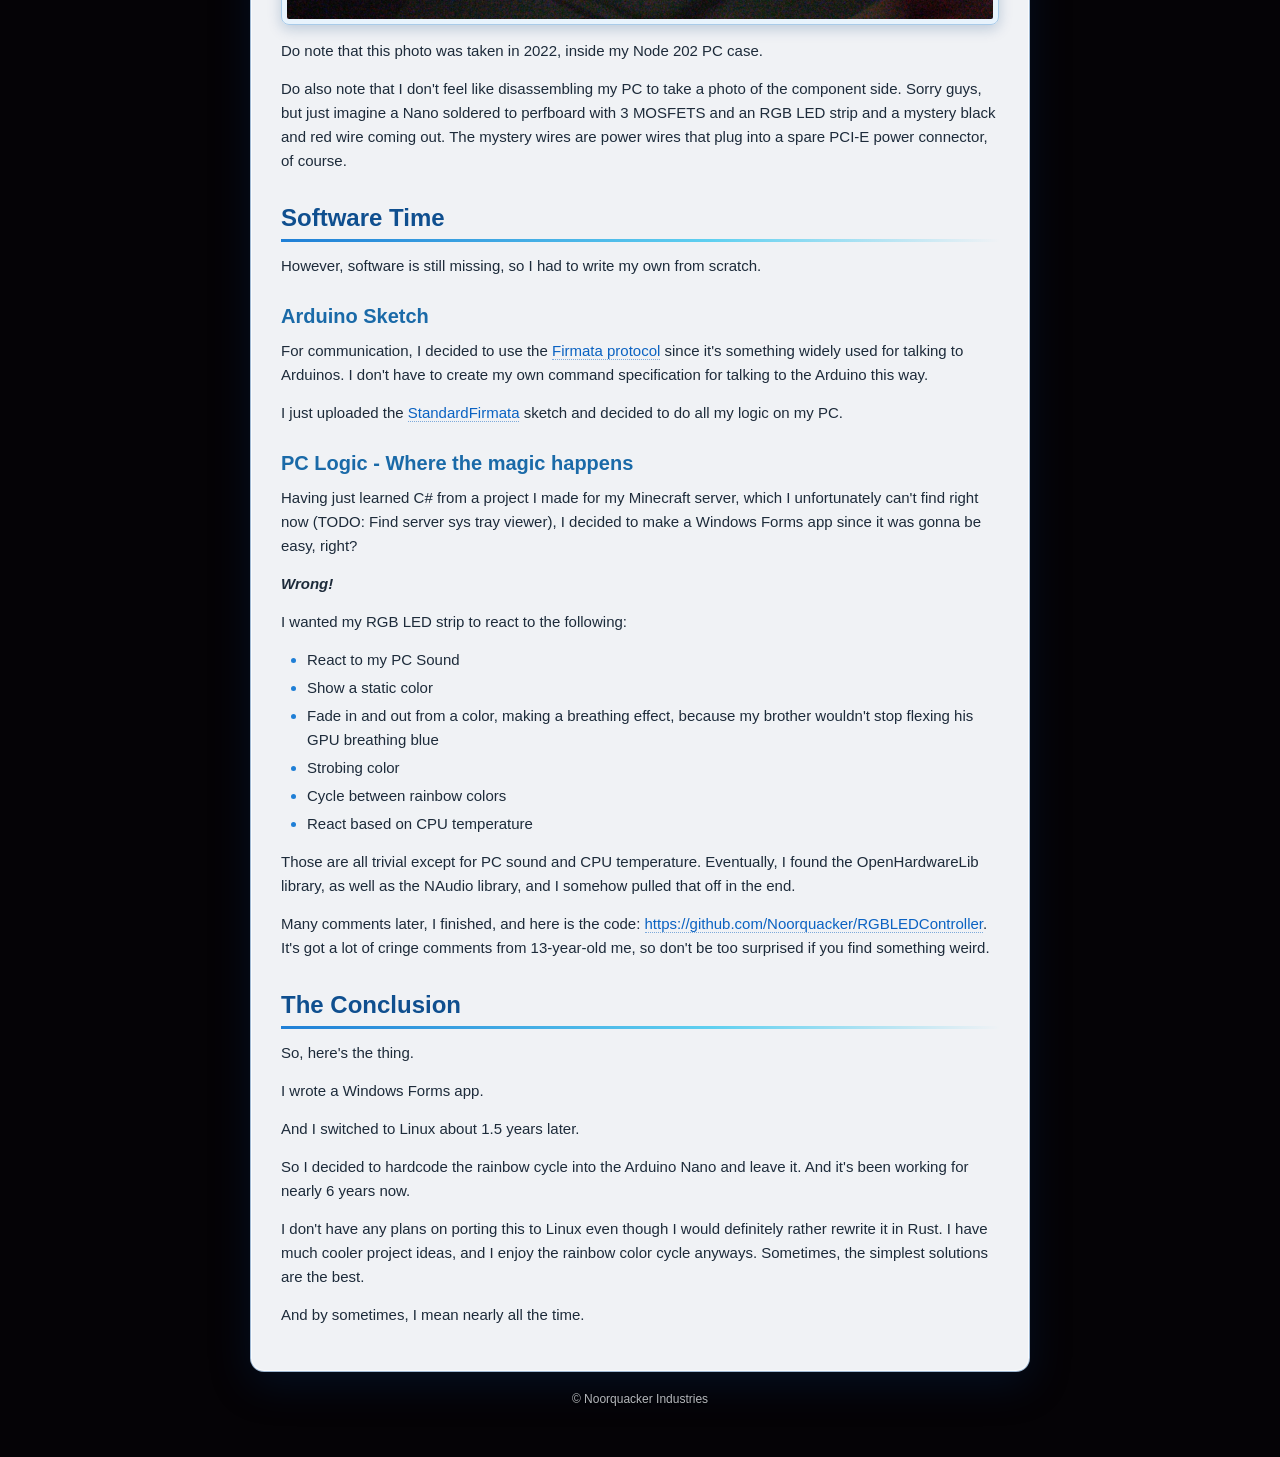
<file: pages/rgb-led-controller-2016/index.html>
<!DOCTYPE html>
<html lang="en">
<head>
<meta charset="UTF-8">
<meta name="viewport" content="width=device-width, initial-scale=1">
<title>RGB LED Controller - 2016 - Noorquacker Industries</title>
<link rel="stylesheet" href="../page.css">
</head>
<body>
<div class="page">
  <header class="banner">
    <p class="site">Noorquacker Industries</p>
    <h1 class="title">RGB LED Controller - 2016</h1>
    <p class="meta"><span class="pill">Posted July 28, 2016</span><span class="pill">Project Showcases</span></p>
  </header>
  <main class="article">
<h1>Background</h1>
<p>As one of my first projects where I used a "popular" programming language and also integrated it with electronics, the RGB LED Controller is a project worth showing as it still works to this day, 2022-08-17.</p>
<p>In 7th grade, I wanted to get on the RGB hype train since my brother just bought the GTX 1070 STRIX and was flexing his breathing RGB lighting, so I wanted to DIY my own solution, since I only had these other choices for RGB:</p>
<ul>
<li>Insanely expensive Corsair/Noctua/ASUS/Someone else's ready-to-go solution. Very easy, made for custom PCs, plugs right into your motherboard USB headers, and comes with software to configure it. The top-tier choice, if you have money.</li>
<li>Another GTX 1070 STRIX.</li>
<li>Some strange RGB LED strip off eBay or Amazon that comes with an IR remote for easy color changing. Not fun, but likely cheaper now since prices have dropped. Doesn't come with breathing lights, which I really wanted.</li>
<li>DIY the first option, having to do everything from scratch.</li>
</ul>
<h1>Going DIY</h1>
<p>As you can tell, I chose the last option, soldering an Arduino Nano to a perfboard with 3 N-channel MOSFETs and an RGB LED strip from <a href="https://www.adafruit.com/product/285?length=1" target="_blank" rel="noopener noreferrer">Adafruit</a> (link may not reflect the same product I purchased) with some wires sticking into my power supply's leftover PCIe power pins in order to steal 12V from somewhere.</p>
<h2>The Schematic</h2>
<p>Since I'm literally just connecting an Arduino Nano to an RGB LED strip, this was going to be extremely easy considering there are so many schematics online. Here's one:</p>
<!-- TODO: schematic image missing; the old site's images/rgb.jpg was not an image (it was an unrelated SQLite file). Add the schematic as images/rgb-schematic.jpg. -->
<p>It's basically this but for a Nano</p>
<p>For connecting to my PC, I took a miniUSB cable and just chopped the wires for the data pins and soldered on female jumper headers to plug into my motherboard's USB header. This way I could control it from my PC!</p>
<h2>The Result</h2>
<p>Yeah, so it's not the <em>best</em> looking, but it was by 13-year-old me:</p>
<p><img src="images/signal-2022-07-18-110136_002.jpeg" alt="" /></p>
<p>Do note that this photo was taken in 2022, inside my Node 202 PC case.</p>
<p>Do also note that I don't feel like disassembling my PC to take a photo of the component side. Sorry guys, but just imagine a Nano soldered to perfboard with 3 MOSFETS and an RGB LED strip and a mystery black and red wire coming out. The mystery wires are power wires that plug into a spare PCI-E power connector, of course.</p>
<h1>Software Time</h1>
<p>However, software is still missing, so I had to write my own from scratch.</p>
<h2>Arduino Sketch</h2>
<p>For communication, I decided to use the <a href="https://github.com/firmata/protocol" target="_blank" rel="noopener noreferrer">Firmata protocol</a> since it's something widely used for talking to Arduinos. I don't have to create my own command specification for talking to the Arduino this way.</p>
<p>I just uploaded the <a href="https://github.com/firmata/arduino/blob/master/examples/StandardFirmata/StandardFirmata.ino" target="_blank" rel="noopener noreferrer">StandardFirmata</a> sketch and decided to do all my logic on my PC.</p>
<h2>PC Logic - Where the magic happens</h2>
<p>Having just learned C# from a project I made for my Minecraft server, which I unfortunately can't find right now (TODO: Find server sys tray viewer), I decided to make a Windows Forms app since it was gonna be easy, right?</p>
<p><strong><em>Wrong!</em></strong></p>
<p>I wanted my RGB LED strip to react to the following:</p>
<ul>
<li>React to my PC Sound</li>
<li>Show a static color</li>
<li>Fade in and out from a color, making a breathing effect, because my brother wouldn't stop flexing his GPU breathing blue</li>
<li>Strobing color</li>
<li>Cycle between rainbow colors</li>
<li>React based on CPU temperature</li>
</ul>
<p>Those are all trivial except for PC sound and CPU temperature. Eventually, I found the OpenHardwareLib library, as well as the NAudio library, and I somehow pulled that off in the end.</p>
<p>Many comments later, I finished, and here is the code: <a href="https://github.com/Noorquacker/RGBLEDController" target="_blank" rel="noopener noreferrer">https://github.com/Noorquacker/RGBLEDController</a>. It's got a lot of cringe comments from 13-year-old me, so don't be too surprised if you find something weird.</p>
<h1>The Conclusion</h1>
<p>So, here's the thing.</p>
<p>I wrote a Windows Forms app.</p>
<p>And I switched to Linux about 1.5 years later.</p>
<p>So I decided to hardcode the rainbow cycle into the Arduino Nano and leave it. And it's been working for nearly 6 years now.</p>
<p>I don't have any plans on porting this to Linux even though I would definitely rather rewrite it in Rust. I have much cooler project ideas, and I enjoy the rainbow color cycle anyways. Sometimes, the simplest solutions are the best.</p>
<p>And by sometimes, I mean nearly all the time.</p>
  </main>
  <footer class="footer">&copy; Noorquacker Industries</footer>
</div>
<script src="../page.js"></script>
</body>
</html>
</file>
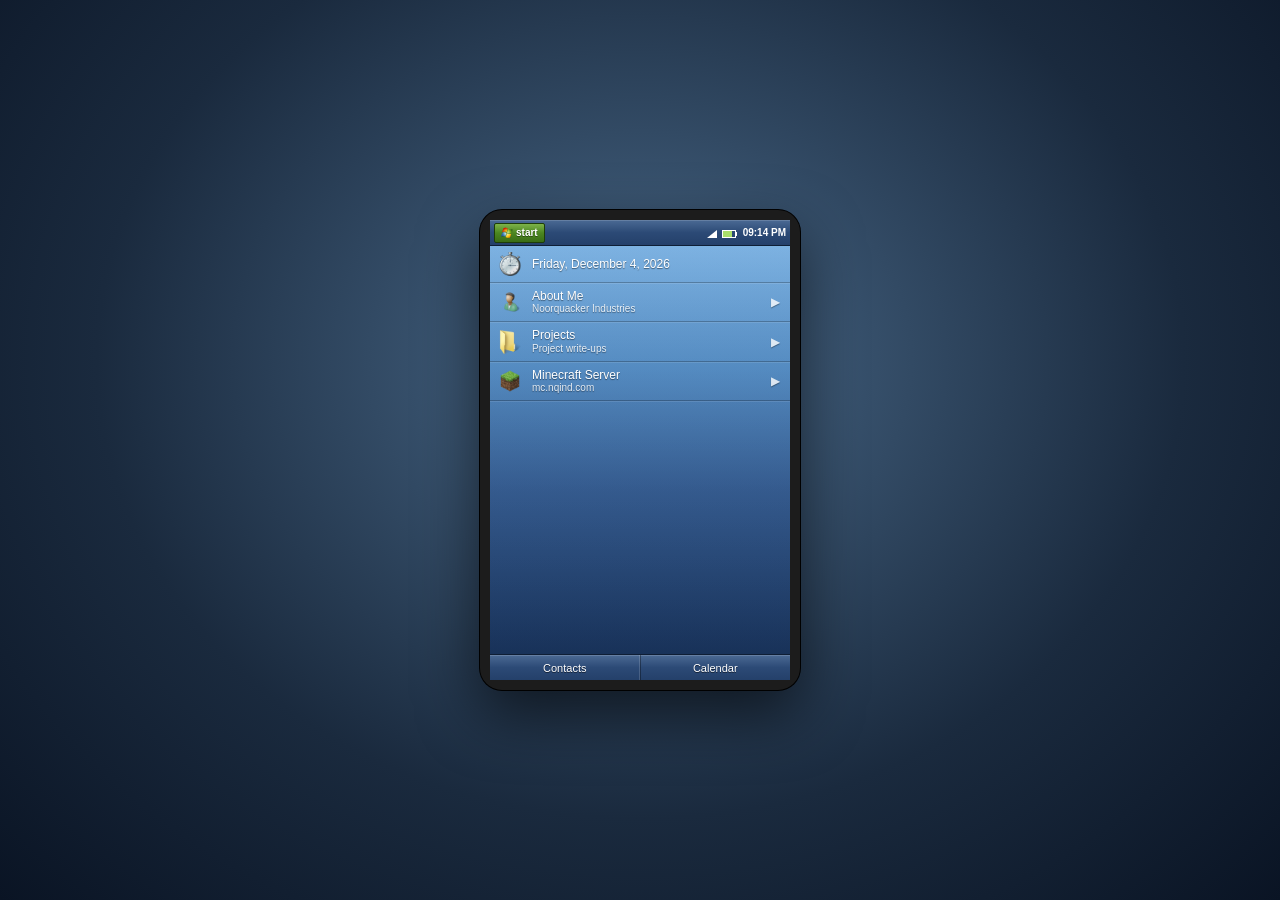
<file: mobile.html>
<!DOCTYPE html>
<html lang="en">
<head>
<meta charset="UTF-8">
<meta name="viewport" content="width=device-width, initial-scale=1, user-scalable=no">
<title>Today</title>
<link rel="stylesheet" href="css/reset.css">
<link rel="stylesheet" href="css/mobile.css">
</head>
<body>

<div id="phone">

  <div class="titlebar">
    <div class="start" title="Start"><img src="assets/mobile/winflag.svg" alt=""><span>start</span></div>
    <div class="title" id="app-title"></div>
    <div class="icons">
      <span class="pip signal" title="Signal"></span>
      <span class="pip batt" title="Battery"></span>
      <span class="clock" id="clock">12:00</span>
    </div>
  </div>

  <div id="today">
    <!-- Date row: clock-icon + today's date, styled as a plugin so it
         sits flush with the rest of the Today list (WM6.1 look). -->
    <div class="plugin today-date-row">
      <img src="assets/mobile/clock.png" alt="">
      <div class="lines">
        <div class="primary" id="date"></div>
      </div>
    </div>

    <div id="plugins"></div>
  </div>

  <div id="app">
    <iframe id="app-frame" src="about:blank"></iframe>
  </div>

  <div class="softkeys">
    <div class="softkey" id="sk-left">Contacts</div>
    <div class="softkey" id="sk-right">Calendar</div>
  </div>

</div>

<script src="js/mobile.js"></script>
</body>
</html>
</file>
<file: css/desktop.css>
/* ---------- Windows 7 desktop wallpaper ---------- */
body {
  background: #0a1a3a url("../assets/wallpaper/win7.png") center center / cover no-repeat fixed;
  position: relative;
}

/* ---------- Desktop icon grid ---------- */
#desktop {
  position: absolute; top: 12px; left: 12px; right: 0; bottom: 44px;
  /* Win7 layout: icons run top-to-bottom down the left edge, then wrap
     into the next column. The IE window opens to the right of the first
     column (ICON_COLUMN in js/desktop.js). */
  display: grid;
  grid-template-rows: repeat(auto-fill, 96px);
  grid-auto-columns: 92px;
  grid-auto-flow: column;
  gap: 4px 8px;
  padding: 4px;
  align-content: start;
}
.icon {
  width: 88px;
  display: flex; flex-direction: column; align-items: center;
  padding: 6px 4px 4px;
  border: 1px solid transparent;
  border-radius: 3px;
  cursor: pointer;
  user-select: none;
}
.icon:hover {
  background: rgba(120,180,240,0.20);
  border-color: rgba(160,210,255,0.55);
  box-shadow: inset 0 0 0 1px rgba(255,255,255,0.15);
}
.icon.selected {
  background: rgba(80,150,230,0.35);
  border-color: rgba(180,220,255,0.7);
}
.icon .glyph {
  width: 48px; height: 48px;
  display: flex; align-items: center; justify-content: center;
  font-size: 40px;
  line-height: 1;
  filter: drop-shadow(1px 2px 2px rgba(0,0,0,0.55));
}
.icon .glyph img {
  width: 48px; height: 48px;
  image-rendering: -webkit-optimize-contrast;
  pointer-events: none;
}
.icon .label {
  margin-top: 4px;
  color: #fff;
  font-size: 12px;
  text-align: center;
  text-shadow: 1px 1px 2px #000, 0 0 3px #000;
  word-wrap: break-word;
  max-width: 84px;
  line-height: 1.15;
}

/* ---------- Taskbar ---------- */
/* Aero glass taskbar: a mostly-uniform dark translucent tint over a
   moderate wallpaper blur, with a 1px bright highlight along the top edge
   (the classic Aero pane rim). No dark bands — the SVG's edge stops are
   just an inkscape artifact, not what kwin renders. */
#taskbar {
  position: absolute; left: 0; right: 0; bottom: 0;
  height: 40px;
  background: rgba(20, 40, 45, 0.22);
  backdrop-filter: blur(3px) saturate(1.15);
  -webkit-backdrop-filter: blur(3px) saturate(1.15);
  border-top: 1px solid rgba(255,255,255,0.35);
  box-shadow: 0 1px 0 rgba(255,255,255,0.10) inset;
  display: flex; align-items: center;
  padding-right: 6px;
}
/* Real Windows 7 Start orb sprite: 54x162, three stacked 54x54 states
   (normal / hover / pressed). */
#start {
  width: 54px; height: 54px;
  margin: -8px 4px -6px -4px;
  background-image: url("../assets/orb/orb.png");
  background-repeat: no-repeat;
  background-position: 0 0;
  background-size: 54px 162px;
  cursor: pointer;
  filter: drop-shadow(0 0 4px rgba(120,200,255,0.55));
}
#start:hover  { background-position: 0 -54px; }
#start:active { background-position: 0 -108px; }
#tasks { flex: 1; display: flex; gap: 3px; padding-left: 6px; height: 100%; align-items: center; }
/* Task button — resting state is a faint translucent panel, mirroring the
   way seventasks paints an idle task. */
.task-btn {
  position: relative;
  height: 36px; width: 46px; padding: 0;
  color: #fff; font-size: 12px;
  display: flex; align-items: center; justify-content: center; gap: 0;
  background:
    linear-gradient(180deg,
      rgba(217,217,217,0.24) 0%,
      rgba(191,191,191,0.06) 50%,
      rgba(217,217,217,0.18) 100%);
  border: 1px solid rgba(255,255,255,0.30);
  border-radius: 3px;
  cursor: pointer;
  overflow: hidden;
  box-shadow:
    0 1px 0 rgba(255,255,255,0.25) inset,
    0 0 0 1px rgba(0,0,0,0.25);
  transition: background 120ms ease, box-shadow 120ms ease;
}
/* Hover — gradient lifted straight from Seven-Black/widgets/taskbarhover.svg:
     #edf6ff → #c2ddfd, plus the soft cyan bloom kwin renders behind it. */
.task-btn:hover {
  background: linear-gradient(180deg, rgba(237,246,255,0.85) 0%, rgba(194,221,253,0.85) 100%);
  color: #14355e;
  text-shadow: 0 1px 0 rgba(255,255,255,0.8);
  box-shadow:
    0 1px 0 rgba(255,255,255,0.7) inset,
    0 0 10px 1px rgba(140,200,255,0.65),
    0 0 0 1px rgba(80,150,220,0.6);
}
/* Active (window in focus) — brighter, still-glass version of the hover. */
.task-btn.active {
  background: linear-gradient(180deg, rgba(237,246,255,0.55) 0%, rgba(160,210,255,0.45) 100%);
  box-shadow:
    0 1px 0 rgba(255,255,255,0.55) inset,
    0 0 8px rgba(140,200,255,0.55),
    0 0 0 1px rgba(120,180,230,0.7);
}
.task-btn.active:hover {
  background: linear-gradient(180deg, rgba(237,246,255,0.95) 0%, rgba(194,221,253,0.9) 100%);
}
#tray {
  height: 100%;
  display: flex; align-items: center; gap: 4px;
  padding: 0 8px 0 6px;
  color: #fff; font-size: 11px;
  background: linear-gradient(180deg, rgba(255,255,255,0.04), rgba(0,0,0,0.10));
  border-left: 1px solid rgba(255,255,255,0.18);
}
#tray .tray-ico {
  width: 20px; height: 24px;
  display: inline-flex; align-items: center; justify-content: center;
  cursor: pointer;
  border-radius: 2px;
}
#tray .tray-ico:hover {
  background: rgba(255,255,255,0.10);
  box-shadow: 0 0 0 1px rgba(255,255,255,0.25) inset;
}
#tray .tray-ico img {
  width: 16px; height: 16px; display: block;
  filter: drop-shadow(0 1px 1px rgba(0,0,0,0.6));
}
#tray .clock {
  text-align: center; line-height: 1.15;
  padding: 2px 8px;
  text-shadow: 0 1px 1px rgba(0,0,0,0.75);
  cursor: default;
  border-radius: 2px;
}
#tray .clock:hover {
  background: rgba(255,255,255,0.08);
  box-shadow: 0 0 0 1px rgba(255,255,255,0.2) inset;
}
/* Show desktop button — thin vertical strip at the very right, Win7 style. */
#showdesktop {
  width: 12px; height: 40px;
  margin-left: 2px;
  border-left: 1px solid rgba(255,255,255,0.25);
  background: transparent;
  cursor: pointer;
}
#showdesktop:hover { background: rgba(255,255,255,0.15); }

/* ---------- Aero window ---------- */
.window {
  position: absolute;
  min-width: 480px; min-height: 300px;
  background: #ececee;
  border: 1px solid rgba(20,40,80,0.55);
  border-radius: 8px 8px 3px 3px;
  box-shadow:
    0 0 0 1px rgba(255,255,255,0.6) inset,
    0 20px 60px rgba(0,0,0,0.55),
    0 0 0 1px rgba(0,20,60,0.35);
  display: flex; flex-direction: column;
  overflow: hidden;
}
/* Glass titlebar — nearly-clear like a real Aero window frame. */
.titlebar {
  height: 30px;
  background:
    linear-gradient(180deg,
      rgba(215,232,248,0.55) 0%,
      rgba(190,215,240,0.35) 50%,
      rgba(170,200,230,0.45) 100%);
  backdrop-filter: blur(8px) saturate(1.2);
  -webkit-backdrop-filter: blur(8px) saturate(1.2);
  display: flex; align-items: center;
  padding: 0 4px 0 8px;
  cursor: move;
  border-bottom: 1px solid rgba(120,160,210,0.4);
  box-shadow: 0 1px 0 rgba(255,255,255,0.6) inset;
}
.titlebar .title {
  flex: 1;
  font-size: 12px;
  color: #14355e;
  text-shadow: 0 1px 0 rgba(255,255,255,0.9);
  display: flex; align-items: center;
  overflow: hidden; white-space: nowrap; text-overflow: ellipsis;
}
.titlebar .title .fav { margin-right: 6px; display: inline-flex; vertical-align: middle; }
.titlebar .title .fav img { display: block; }
.task-btn .tb-ico { display: inline-flex; }
.task-btn .tb-ico img { display: block; width: 24px; height: 24px; }
.win-btns { display: flex; gap: 1px; margin-left: 6px; }
.win-btns button {
  width: 45px; height: 22px;
  border: 1px solid rgba(120,160,210,0.5);
  background: linear-gradient(180deg, #fbfdff 0%, #dfeaf6 50%, #cfe0f4 51%, #dfeaf6 100%);
  border-radius: 3px;
  font-size: 12px; color: #14355e;
  cursor: pointer;
  padding: 0;
}
.win-btns button:hover { background: linear-gradient(180deg, #ffffff, #e5f2ff 50%, #d5e8ff 51%, #e5f2ff 100%); }
.win-btns .close { background: linear-gradient(180deg, #ff8c78 0%, #d6402d 50%, #b8321f 51%, #d6402d 100%); color: #fff; border-color: #7d1b0e; }
.win-btns .close:hover { background: linear-gradient(180deg, #ffb0a0 0%, #e26050 50%, #cd4230 51%, #e26050 100%); }

/* ---------- IE8-style navigation bar ---------- */
.ie-navbar {
  background: linear-gradient(180deg, #eaf2fb 0%, #d8e6f4 100%);
  border-bottom: 1px solid rgba(120,160,210,0.5);
  padding: 6px 8px;
  display: flex; align-items: center; gap: 6px;
}
/* Chunky IE8 back/forward orbs */
.navbtn {
  width: 28px; height: 28px;
  border-radius: 50%;
  border: 1px solid #2a4a72;
  background:
    radial-gradient(circle at 50% 35%, #eaf6ff 0%, #7bb4ea 45%, #2f6ab0 75%, #143e73 100%);
  color: #fff; font-weight: bold;
  cursor: pointer;
  font-size: 16px; line-height: 1;
  display: flex; align-items: center; justify-content: center;
  text-shadow: 0 1px 1px rgba(0,0,0,0.5);
  box-shadow:
    0 1px 0 rgba(255,255,255,0.5) inset,
    0 -1px 2px rgba(0,0,0,0.35) inset,
    0 1px 2px rgba(0,0,0,0.35);
  padding: 0;
}
.navbtn:hover:not(:disabled) { filter: brightness(1.1); }
.navbtn:active:not(:disabled) { box-shadow: 0 1px 2px rgba(0,0,0,0.35) inset; }
.navbtn:disabled { opacity: 0.45; cursor: default; }
.navbtn.fwd { font-size: 16px; }

/* IE8 address bar — white, breadcrumb-style, with inline refresh/stop icons */
.address {
  flex: 2;
  min-width: 200px;
  height: 24px;
  background: #fff;
  border: 1px solid #7da6cf;
  border-radius: 1px;
  display: flex; align-items: center;
  padding: 0 4px 0 6px;
  font-size: 12px;
  color: #333;
  overflow: hidden;
  box-shadow: 0 1px 0 rgba(255,255,255,0.9);
}
.address .lock { margin-right: 6px; color: #b58a00; font-size: 12px; }
.address input {
  border: 0; outline: 0; flex: 1;
  font-size: 12px; font-family: inherit;
  background: transparent;
  min-width: 0;
}
.address .addr-btn {
  width: 20px; height: 20px;
  border: 0; background: transparent;
  color: #2f6ab0; cursor: pointer;
  font-size: 14px; line-height: 1;
  display: flex; align-items: center; justify-content: center;
  border-radius: 3px;
}
.address .addr-btn:hover { background: rgba(120,180,240,0.25); }

/* IE search box */
.ie-search {
  flex: 1;
  max-width: 220px; min-width: 100px;
  height: 24px;
  background: #fff;
  border: 1px solid #7da6cf;
  border-radius: 1px;
  display: flex; align-items: center;
  padding: 0 4px;
  box-shadow: 0 1px 0 rgba(255,255,255,0.9);
}
.ie-search input {
  border: 0; outline: 0; flex: 1;
  font-size: 12px; font-family: inherit;
  background: transparent;
  color: #666;
  min-width: 0;
}
.ie-search .mag { color: #2f6ab0; font-size: 12px; padding: 0 2px; }

/* ---------- IE8 command bar ---------- */
.ie-cmdbar {
  background: linear-gradient(180deg, #f4f8fd 0%, #dae7f4 100%);
  border-bottom: 1px solid rgba(120,160,210,0.5);
  display: flex; align-items: center;
  padding: 2px 6px;
  font-size: 11px;
  color: #14355e;
  gap: 2px;
  height: 26px;
}
.cmd {
  display: inline-flex; align-items: center; gap: 4px;
  padding: 3px 8px;
  border: 1px solid transparent;
  border-radius: 3px;
  cursor: pointer;
  background: transparent;
  color: inherit;
  font-size: 11px;
  text-shadow: 0 1px 0 rgba(255,255,255,0.8);
  white-space: nowrap;
}
.cmd:hover {
  background: linear-gradient(180deg, #fdfdfd, #d9ecfc);
  border-color: #a5c5e8;
}
.cmd .cmdico { font-size: 13px; line-height: 1; color: #cc8800; }
.cmd.fav .cmdico { color: #e3b100; }
.cmd.home .cmdico { color: #2f7ac0; }
.ie-cmdbar .sep {
  width: 1px; height: 16px;
  background: rgba(120,160,210,0.55);
  margin: 0 4px;
}
.ie-cmdbar .cmd-spacer { flex: 1; }

/* ---------- IE8 tab strip ---------- */
.ie-tabs {
  background:
    linear-gradient(180deg, #b8cee6 0%, #9bb8d6 100%);
  border-bottom: 1px solid #6f8fb2;
  display: flex; align-items: flex-end;
  padding: 4px 8px 0;
  gap: 2px;
  height: 26px;
}
.ie-tab {
  display: flex; align-items: center; gap: 6px;
  background: linear-gradient(180deg, #f6faff 0%, #d6e4f4 100%);
  border: 1px solid #7d9fc4;
  border-bottom: 0;
  border-radius: 4px 4px 0 0;
  padding: 3px 10px 4px;
  font-size: 11px;
  color: #14355e;
  max-width: 220px;
  white-space: nowrap; overflow: hidden; text-overflow: ellipsis;
  box-shadow: 0 1px 0 rgba(255,255,255,0.7) inset;
}
.ie-tab .fav { display: inline-flex; }
.ie-tab .fav img { width: 14px; height: 14px; display: block; }
.ie-tab .x {
  display: inline-flex; align-items: center; justify-content: center;
  width: 14px; height: 14px;
  border-radius: 2px;
  color: #666; font-size: 11px;
  cursor: pointer;
}
.ie-tab .x:hover { background: #e05050; color: #fff; }
.ie-tab.new-tab {
  background: transparent;
  border-color: transparent;
  color: #14355e;
  padding: 3px 8px 4px;
  cursor: pointer;
}
.ie-tab.new-tab:hover {
  background: linear-gradient(180deg, #f6faff 0%, #d6e4f4 100%);
  border-color: #7d9fc4;
}

.content { flex: 1; background: #fff; position: relative; overflow: hidden; }
.content iframe { width: 100%; height: 100%; border: 0; display: block; background: #fff; }

/* IE8 status bar with security zone + zoom */
.statusbar {
  height: 22px;
  background: linear-gradient(180deg, #ecf2f9 0%, #d5e2f0 100%);
  border-top: 1px solid rgba(120,160,210,0.5);
  display: flex; align-items: center;
  padding: 0 8px;
  font-size: 11px; color: #14355e;
  justify-content: space-between;
  gap: 8px;
}
.statusbar .zone { display: flex; align-items: center; gap: 6px; }
.statusbar .zoom {
  display: inline-flex; align-items: center; gap: 4px;
  padding: 1px 6px;
  border-left: 1px solid rgba(120,160,210,0.55);
  color: #14355e;
}

/* ---------- Resize handles ---------- */
.rh {
  position: absolute;
  z-index: 5;
}
.rh.n  { top: -3px;    left: 6px;    right: 6px;   height: 6px;  cursor: n-resize;  }
.rh.s  { bottom: -3px; left: 6px;    right: 6px;   height: 6px;  cursor: s-resize;  }
.rh.w  { left: -3px;   top: 6px;     bottom: 6px;  width: 6px;   cursor: w-resize;  }
.rh.e  { right: -3px;  top: 6px;     bottom: 6px;  width: 6px;   cursor: e-resize;  }
.rh.nw { top: -3px;    left: -3px;   width: 12px;  height: 12px; cursor: nw-resize; }
.rh.ne { top: -3px;    right: -3px;  width: 12px;  height: 12px; cursor: ne-resize; }
.rh.sw { bottom: -3px; left: -3px;   width: 12px;  height: 12px; cursor: sw-resize; }
.rh.se { bottom: -3px; right: -3px;  width: 14px;  height: 14px; cursor: se-resize; }
/* Small grip triangle in the bottom-right, like Win7 windows */
.rh.se::after {
  content: "";
  position: absolute; right: 2px; bottom: 2px;
  width: 10px; height: 10px;
  background:
    linear-gradient(135deg,
      transparent 0 55%,
      rgba(255,255,255,0.9) 55% 62%,
      transparent 62% 70%,
      rgba(120,160,210,0.9) 70% 77%,
      transparent 77% 85%,
      rgba(120,160,210,0.9) 85% 92%,
      transparent 92% 100%);
}
.window.maximized .rh { display: none; }
</file>
<file: pages/page.css>
/* Shared styling for every page in pages/.
   These pages are meant to look like a 2009-era "Web 2.0" site being
   browsed inside the desktop's IE8 window (or the WM6.1 phone frame),
   so the look is Frutiger Aero: glossy gradient banners and
   frosted-glass panels, over a swappable backdrop (see --page-bg). */

* { box-sizing: border-box; }

html { -webkit-text-size-adjust: 100%; text-size-adjust: 100%; }

/* ---------- Page background ----------
   Swap the backdrop by changing --page-bg. background-attachment: fixed
   keeps it still while the article scrolls over it.
   Current: "Zune" — near-black with a hot magenta-to-orange glow low
   on the horizon (the Zune software's signature colours), plus a thin
   bright horizon line.
   Alternatives tried:
   - Media Center blue-teal glow: swap the two glow layers for
       rgba(140,230,255,0.55) core / rgba(0,150,220,0.45) bloom,
       horizon line rgba(170,235,255,0.35), base mid-stop #02131f.
   - Plain placeholder, black → graphite:
       radial-gradient(ellipse 80% 50% at 50% 0%, rgba(255,255,255,0.10), transparent 70%),
       linear-gradient(180deg, #0b0b0d 0%, #1c1d20 45%, #34363a 100%) */
:root {
  --page-bg:
    /* hot orange-pink core of the glow, just below the horizon */
    radial-gradient(ellipse 40% 16% at 50% 87%, rgba(255,150,90,0.55), transparent 70%),
    /* broad magenta bloom */
    radial-gradient(ellipse 95% 45% at 50% 88%, rgba(236,0,140,0.50), rgba(150,0,110,0.20) 45%, transparent 75%),
    /* faint thin horizon line */
    linear-gradient(180deg, transparent 85.6%, rgba(255,190,220,0.35) 86%, transparent 86.6%),
    /* slight lift at the top so it's not a flat void */
    radial-gradient(ellipse 70% 35% at 50% 0%, rgba(90,60,100,0.22), transparent 70%),
    linear-gradient(180deg, #050306 0%, #08050a 60%, #1a0614 86%, #000 100%);
}

body {
  margin: 0;
  min-height: 100vh;
  font-family: "Segoe UI", "Trebuchet MS", Tahoma, sans-serif;
  font-size: 15px;
  line-height: 1.6;
  color: #1d2b3a;
  background: var(--page-bg);
  background-color: #050306;
  background-attachment: fixed;
}

/* ---------- Page container ---------- */
.page {
  max-width: 820px;
  margin: 0 auto;
  padding: 28px 20px 48px;
}

/* ---------- Glossy banner ---------- */
.banner {
  position: relative;
  overflow: hidden;
  padding: 22px 26px 20px;
  border-radius: 14px 14px 0 0;
  color: #fff;
  background: linear-gradient(180deg, #4fb4f7 0%, #1f7fd6 50%, #0f63b8 51%, #1a7ad0 100%);
  border: 1px solid #0b4f94;
  border-bottom: 0;
  box-shadow:
    inset 0 1px 0 rgba(255,255,255,0.7),
    inset 0 0 0 1px rgba(255,255,255,0.18);
  text-shadow: 0 1px 2px rgba(0,40,90,0.6);
}
/* The signature glass highlight across the top half. */
.banner::before {
  content: "";
  position: absolute; left: 0; right: 0; top: 0; height: 50%;
  background: linear-gradient(180deg, rgba(255,255,255,0.45), rgba(255,255,255,0.08));
  pointer-events: none;
}
/* A soft "orb" of light in the corner. */
.banner::after {
  content: "";
  position: absolute; right: -40px; top: -60px;
  width: 200px; height: 200px;
  border-radius: 50%;
  background: radial-gradient(circle, rgba(255,255,255,0.45), transparent 65%);
  pointer-events: none;
}
.banner .site {
  position: relative;
  margin: 0 0 6px;
  font-size: 12px;
  letter-spacing: 0.08em;
  text-transform: uppercase;
  opacity: 0.9;
}
.banner .title {
  position: relative;
  margin: 0;
  font-size: 30px;
  font-weight: 400;
  line-height: 1.2;
}
.banner .meta {
  position: relative;
  margin: 10px 0 0;
  font-size: 12px;
  display: flex; flex-wrap: wrap; gap: 6px;
}
/* Little glass pill "tags" for date and category. */
.pill {
  display: inline-block;
  padding: 1px 10px;
  border-radius: 999px;
  background: linear-gradient(180deg, rgba(255,255,255,0.40), rgba(255,255,255,0.12));
  border: 1px solid rgba(255,255,255,0.55);
  box-shadow: inset 0 1px 0 rgba(255,255,255,0.6);
}

/* ---------- Frosted-glass article panel ---------- */
.article {
  padding: 8px 30px 30px;
  border-radius: 0 0 14px 14px;
  background: rgba(250,252,255,0.96);
  border: 1px solid rgba(11,79,148,0.35);
  border-top: 0;
  backdrop-filter: blur(10px) saturate(1.2);
  -webkit-backdrop-filter: blur(10px) saturate(1.2);
  box-shadow:
    0 12px 40px rgba(0,50,110,0.25),
    inset 0 0 0 1px rgba(255,255,255,0.7);
}

/* Articles use h1 for their section headings (the page title lives in
   the banner), so h1–h3 here are section levels. */
.article h1,
.article h2,
.article h3 {
  font-weight: 600;
  line-height: 1.25;
  color: #0f4f8f;
}
.article h1 {
  margin: 30px 0 12px;
  padding-bottom: 6px;
  font-size: 24px;
  /* Glossy aqua underline. */
  border-bottom: 3px solid transparent;
  border-image: linear-gradient(90deg, #1f7fd6, #5fd0f0 60%, rgba(95,208,240,0)) 1;
}
.article h2 { margin: 26px 0 10px; font-size: 20px; color: #1a6aa8; }
.article h3 { margin: 22px 0 8px; font-size: 17px; color: #2b7a3a; }
.article > :first-child { margin-top: 22px; }

.article p { margin: 0 0 14px; }
.article ul, .article ol { margin: 0 0 14px; padding-left: 26px; }
.article li { margin: 4px 0; }
.article li::marker { color: #1f7fd6; }

.article a {
  color: #0a62c2;
  text-decoration: none;
  border-bottom: 1px dotted rgba(10,98,194,0.5);
}
.article a:hover {
  color: #0a8a3a;
  border-bottom-style: solid;
  border-bottom-color: #0a8a3a;
}

.article code {
  padding: 1px 5px;
  border-radius: 4px;
  font-family: Consolas, "Courier New", monospace;
  font-size: 0.92em;
  background: #eaf4fd;
  border: 1px solid #c5ddf3;
}

/* ---------- Images: framed like glossy photo cards ---------- */
.article img {
  display: block;
  max-width: 100%;
  height: auto;
  margin: 6px auto;
  padding: 5px;
  border-radius: 8px;
  background: linear-gradient(180deg, #ffffff, #e8f3fc);
  border: 1px solid #a9cbe9;
  box-shadow: 0 4px 14px rgba(0,60,120,0.22);
  cursor: zoom-in;
  transition: transform 150ms ease, box-shadow 150ms ease;
}
.article img:hover {
  transform: translateY(-2px);
  box-shadow: 0 8px 22px rgba(0,60,120,0.30), 0 0 0 3px rgba(95,208,240,0.35);
}

/* GitHub Gist embeds — keep them inside the panel width. */
.article .gist { max-width: 100%; overflow-x: auto; font-size: 13px; }

/* ---------- Footer ---------- */
.footer {
  margin-top: 18px;
  text-align: center;
  font-size: 12px;
  color: rgba(255,255,255,0.75);
  text-shadow: 0 1px 2px rgba(0,0,0,0.7);
}

/* ---------- Click-to-enlarge lightbox (see page.js) ---------- */
.lightbox {
  position: fixed; inset: 0;
  z-index: 1000;
  display: flex; align-items: center; justify-content: center;
  padding: 20px;
  background: rgba(10,30,60,0.72);
  backdrop-filter: blur(4px);
  -webkit-backdrop-filter: blur(4px);
  cursor: zoom-out;
}
.lightbox img {
  max-width: 100%;
  max-height: 100%;
  padding: 6px;
  border-radius: 8px;
  background: #fff;
  box-shadow: 0 10px 40px rgba(0,0,0,0.5);
}

/* ---------- Small screens (WM6.1 phone frame is 300px wide) ---------- */
@media (max-width: 560px) {
  body { font-size: 14px; }
  .page { padding: 10px 8px 28px; }
  .banner { padding: 14px 14px 14px; border-radius: 10px 10px 0 0; }
  .banner .title { font-size: 21px; }
  .article { padding: 4px 14px 18px; border-radius: 0 0 10px 10px; }
  .article h1 { font-size: 19px; margin-top: 22px; }
  .article h2 { font-size: 17px; }
  .article h3 { font-size: 15px; }
  .article ul, .article ol { padding-left: 20px; }
  /* Hover lift feels wrong on touch. */
  .article img:hover { transform: none; }
}

/* ---------- Projects listing (pages/projects/) ---------- */
.article .intro { margin-top: 22px; color: #3a4b5c; }
.cards {
  display: grid;
  grid-template-columns: repeat(auto-fill, minmax(220px, 1fr));
  gap: 16px;
  margin-top: 8px;
}
.article a.card {
  display: flex; flex-direction: column;
  overflow: hidden;
  border: 1px solid #a9cbe9;
  border-radius: 10px;
  color: inherit;
  background: linear-gradient(180deg, #ffffff 0%, #eef6fd 100%);
  box-shadow: 0 4px 14px rgba(0,60,120,0.18), inset 0 1px 0 #fff;
  transition: transform 150ms ease, box-shadow 150ms ease, border-color 150ms ease;
}
.article a.card:hover {
  color: inherit;
  border-color: #5fb0ea;
  transform: translateY(-3px);
  box-shadow: 0 10px 24px rgba(0,60,120,0.28), 0 0 0 3px rgba(95,208,240,0.30);
}
.article .card img.card-thumb {
  width: 100%; height: 140px;
  margin: 0; padding: 0;
  object-fit: cover;
  border: 0; border-bottom: 1px solid #c5ddf3;
  border-radius: 0;
  box-shadow: none;
  background: #dfeaf6;
  cursor: pointer;
  transform: none;
}
.card-body { display: flex; flex-direction: column; gap: 4px; padding: 10px 14px 14px; }
.card-title { font-size: 16px; font-weight: 600; line-height: 1.3; color: #0f4f8f; }
.card-year {
  align-self: flex-start;
  padding: 0 8px;
  border-radius: 999px;
  font-size: 11px;
  color: #fff;
  background: linear-gradient(180deg, #4fb4f7 0%, #1f7fd6 50%, #0f63b8 51%, #1a7ad0 100%);
  border: 1px solid #0b4f94;
}
.card-text { font-size: 13px; line-height: 1.5; color: #3a4b5c; }
</file>
<file: css/mobile.css>
/* Windows Mobile 6.1 "Today" screen.
   Design language: dark navy top title bar, sky-blue plugin backdrop,
   small Tahoma text (WM 6.1, NOT the ballooned 6.5 text), 1px borders,
   bottom soft-key strip. */

/* Overrides on top of css/reset.css — mobile uses tight Tahoma at 11px
   and a dark backing so the phone frame reads against the letterbox. */
html, body {
  font-family: "Tahoma", "Segoe UI", sans-serif;
  font-size: 11px;
  background: #1a2a3e;
  color: #000;
}

/* Phone frame. On desktop it centers as a 240x320 device;
   on a mobile viewport it fills the screen. */
#phone {
  position: absolute; inset: 0;
  display: flex; flex-direction: column;
  background: #0a1830;
}
/* Only render the phone-shell frame when the visitor is on a real
   pointer device (mouse) AND has room for it. A touch phone with a
   large CSS width — landscape, browser with tiny chrome — should
   still get the full-viewport view. */
@media (min-width: 480px) and (pointer: fine) and (hover: hover) {
  body {
    display: flex; align-items: center; justify-content: center;
    background:
      radial-gradient(ellipse at 50% 40%, #4a6a8a 0%, #1a2a3e 60%, #0a1424 100%);
  }
  #phone {
    position: relative; inset: auto;
    width: 320px; height: 480px;
    border: 10px solid #1c1c1c;
    border-radius: 22px;
    box-shadow:
      0 0 0 1px #000,
      0 24px 60px rgba(0,0,0,0.6),
      inset 0 0 0 1px #2a2a2a;
  }
}

/* ---------- Title bar (top status strip) ---------- */
.titlebar {
  flex: 0 0 26px;
  background: linear-gradient(180deg, #4b6a94 0%, #2c4a76 50%, #24406a 100%);
  color: #fff;
  display: flex; align-items: center;
  padding: 0 4px;
  gap: 4px;
  font-size: 11px;
  border-bottom: 1px solid #0e1e35;
  box-shadow: 0 1px 0 rgba(255,255,255,0.15) inset;
}
.titlebar .start {
  display: flex; align-items: center; gap: 3px;
  height: 20px; padding: 0 6px;
  background: linear-gradient(180deg, #7db34a 0%, #4b8620 50%, #3a6d15 100%);
  border: 1px solid #1e3e08;
  color: #fff;
  font-size: 10px; font-weight: bold;
  text-shadow: 0 1px 0 rgba(0,0,0,0.4);
  border-radius: 2px;
  cursor: pointer;
}
.titlebar .start img { width: 12px; height: 12px; display: block; }
.titlebar .title {
  flex: 1;
  min-width: 0;
  text-align: center;
  text-shadow: 0 1px 0 rgba(0,0,0,0.5);
  /* Page titles can be long ("Obamium, the Remote Start…"). */
  white-space: nowrap;
  overflow: hidden;
  text-overflow: ellipsis;
}
.titlebar .icons {
  display: flex; align-items: center; gap: 3px;
  font-size: 10px;
}
/* Little CSS pips for signal/bluetooth/battery — pure geometry, no images. */
.pip {
  display: inline-block;
  width: 14px; height: 14px;
  position: relative;
}
.pip.signal::before {
  content: "";
  position: absolute; left: 2px; bottom: 2px;
  width: 0; height: 0;
  border-left: 10px solid transparent;
  border-bottom: 8px solid #fff;
}
.pip.bt {
  color: #7fbfff; font-weight: bold; font-size: 12px;
  text-align: center; line-height: 14px;
}
.pip.bt::before { content: "\1F5B7"; }
.pip.batt {
  border: 1px solid #fff; height: 8px; width: 14px;
  margin-top: 3px;
  position: relative; background: linear-gradient(90deg, #a9df6a 78%, transparent 78%);
}
.pip.batt::after {
  content: ""; position: absolute; right: -2px; top: 1px;
  width: 2px; height: 4px; background: #fff;
}
.titlebar .clock {
  padding-left: 4px;
  font-weight: bold;
}

/* ---------- Today screen body ---------- */
#today {
  flex: 1;
  background:
    /* soft haze on the wallpaper */
    linear-gradient(180deg, rgba(255,255,255,0.10) 0%, rgba(0,0,0,0.20) 100%),
    /* Aqua sky, classic WM6 "Windows Default" today wallpaper vibe */
    linear-gradient(180deg,
      #6ea9de 0%,
      #4c8bc9 30%,
      #325f9c 60%,
      #1e3e6f 100%);
  display: flex; flex-direction: column;
  overflow: auto;
  color: #fff;
}

/* Today plugin rows. Each is a compact strip with an icon and one line
   of secondary info. WM6.1 kept these lean; 6.5 blew them up. */
.plugin {
  display: flex; align-items: center; gap: 10px;
  padding: 6px 8px;
  min-height: 30px;
  border-bottom: 1px solid rgba(0,0,0,0.25);
  box-shadow: 0 1px 0 rgba(255,255,255,0.10);
  cursor: pointer;
  text-shadow: 0 1px 1px rgba(0,0,0,0.45);
}
.plugin:active { background: rgba(0,0,0,0.15); }
.plugin img { width: 24px; height: 24px; display: block; flex: 0 0 24px; }
.plugin .lines { flex: 1; min-width: 0; line-height: 1.2; }
.plugin .primary { font-size: 12px; }
.plugin .secondary { font-size: 10px; opacity: 0.85; }
.plugin .chev { font-size: 12px; opacity: 0.8; padding-right: 2px; }

/* The date row IS a plugin row, but not interactive. */
.today-date-row { cursor: default; }
.today-date-row:active { background: transparent; }

/* ---------- Bottom soft-key bar ---------- */
.softkeys {
  flex: 0 0 26px;
  background: linear-gradient(180deg, #4b6a94 0%, #2c4a76 50%, #24406a 100%);
  border-top: 1px solid #0e1e35;
  box-shadow: 0 1px 0 rgba(255,255,255,0.15) inset;
  color: #fff; font-size: 11px;
  display: flex; align-items: stretch;
}
.softkey {
  flex: 1;
  display: flex; align-items: center; justify-content: center;
  gap: 4px;
  text-shadow: 0 1px 0 rgba(0,0,0,0.5);
  cursor: pointer;
}
.softkey + .softkey { border-left: 1px solid rgba(0,0,0,0.35); box-shadow: -1px 0 0 rgba(255,255,255,0.15); }
.softkey:active { background: rgba(0,0,0,0.20); }

/* ---------- App view (iframe wrapper shown when a plugin opens).
   Sits between the title bar (26px) and the soft keys (26px) so the
   "OK" key is always reachable to exit back to Today. */
#app {
  position: absolute;
  top: 26px; bottom: 26px; left: 0; right: 0;
  display: none;
  flex-direction: column;
  background: #fff;
  z-index: 5;
}
#app.open { display: flex; }
#app iframe {
  flex: 1;
  border: 0; width: 100%; background: #fff;
}
</file>
